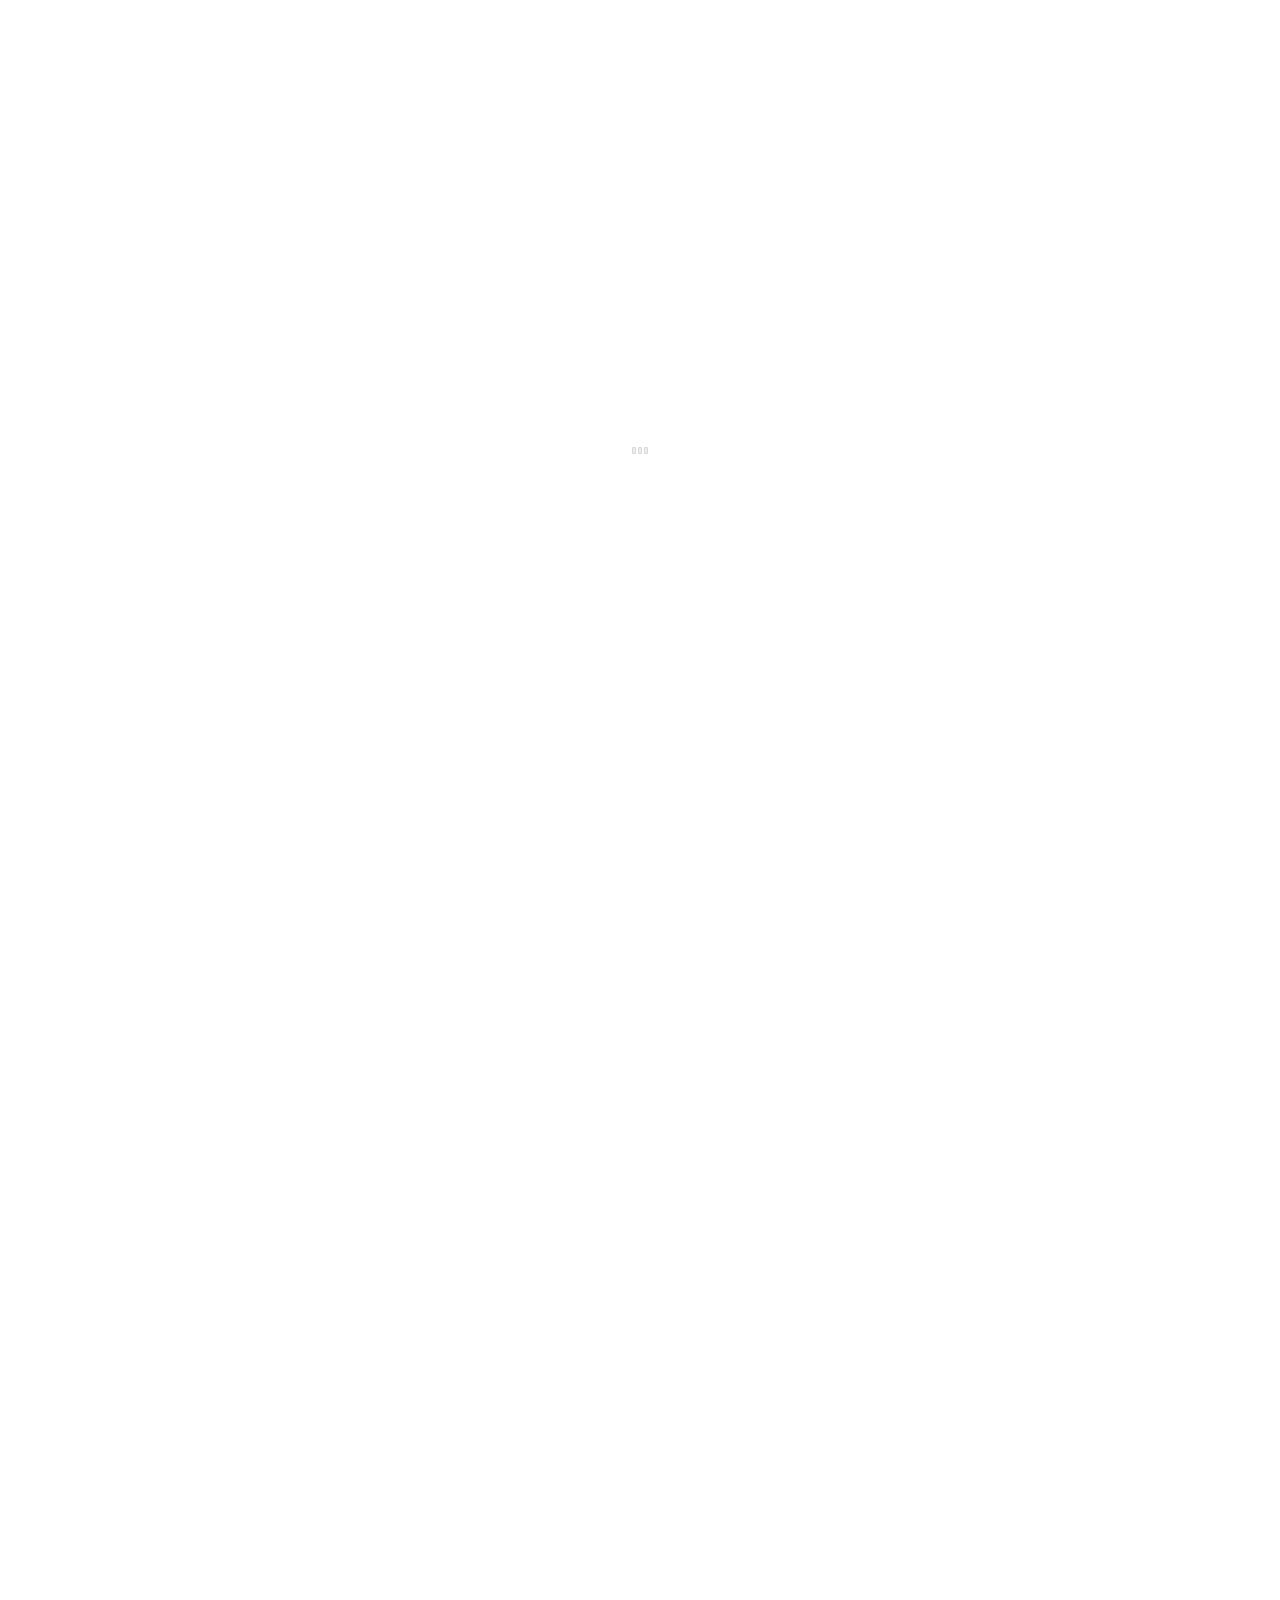
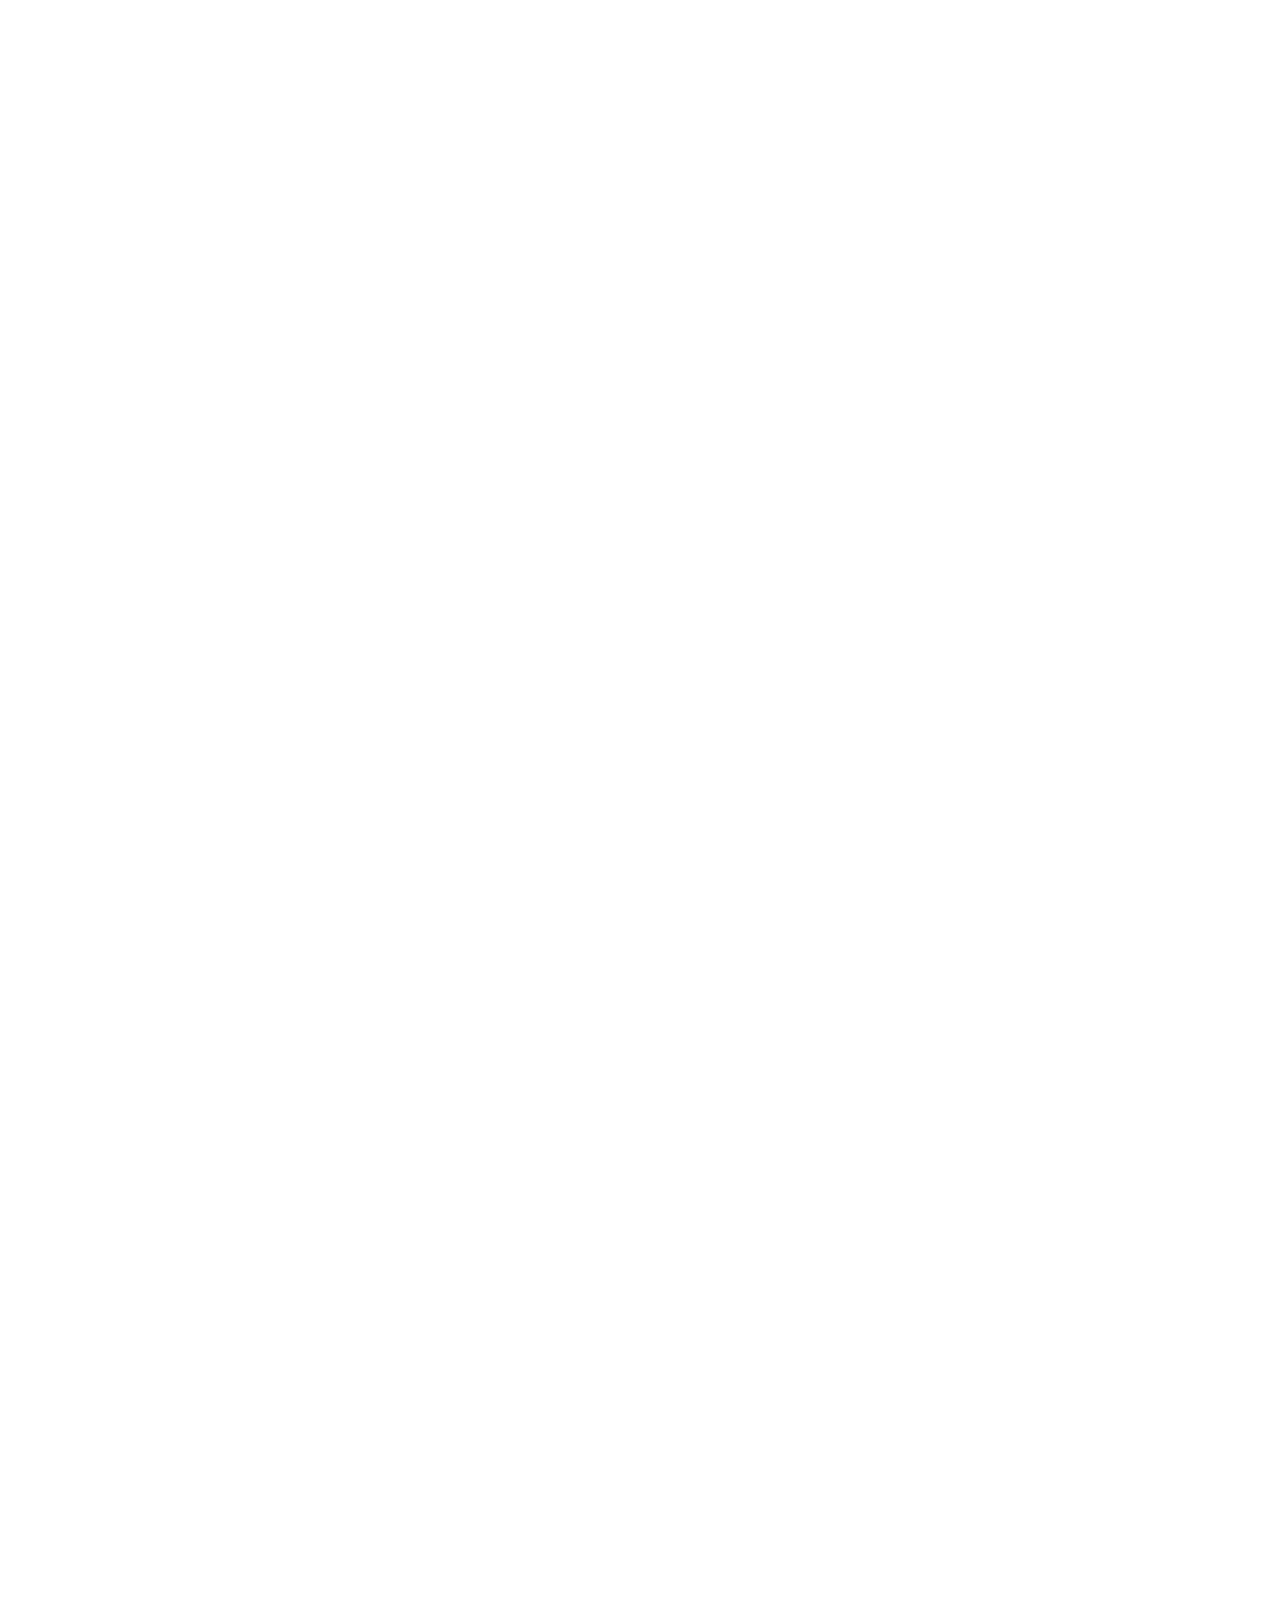
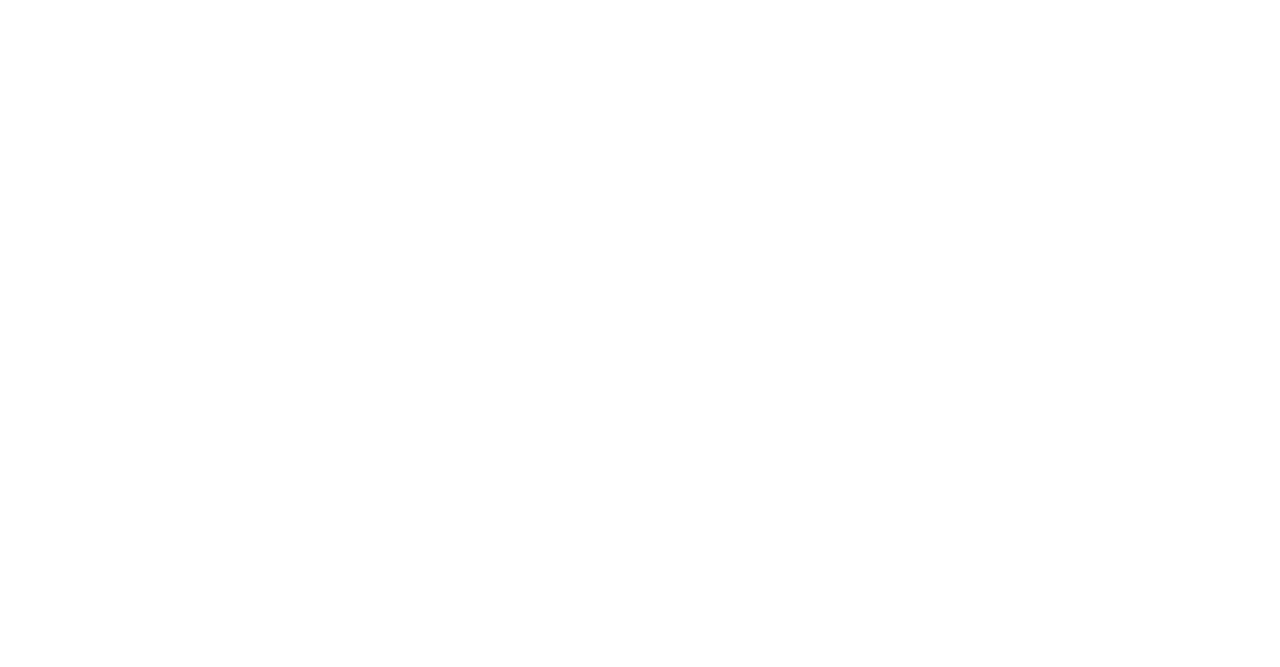
<file: index.html>
<!DOCTYPE html>
<!--[if lt IE 7]>      <html class="no-js lt-ie9 lt-ie8 lt-ie7"> <![endif]-->
<!--[if IE 7]>         <html class="no-js lt-ie9 lt-ie8"> <![endif]-->
<!--[if IE 8]>         <html class="no-js lt-ie9"> <![endif]-->
<!--[if gt IE 8]><!--> 
<html class="no-js"> <!--<![endif]-->
<head>
	<meta charset="utf-8">
	<meta http-equiv="X-UA-Compatible" content="IE=edge,chrome=1">
	<title>Zenith</title>
	<meta name="description" content="">
	<meta name="viewport" content="width=device-width, initial-scale=1.0, maximum-scale=1.0" />

	<link rel="author" href="https://www.paperclipinnovations.com"/>
	<link rel="icon" href="favicon.ico" type="image/x-icon" />
	<!-- Place favicon.ico and apple-touch-icon.png in the root directory -->
	<link rel="stylesheet" href="css/bootstrap.min.css">
	<link rel="stylesheet" href="css/normalize.css">
	<link rel="stylesheet" href="css/style2.css">
	<link rel="stylesheet" href="css/main.css">

	<script src="js/vendor/modernizr-2.7.1.min.js"></script>


	<!--instantiate after some browser sniffing to rule out webkit browsers-->




	<style type="text/css">
	.back-link a {
		color: #4ca340;
		text-decoration: none; 
		border-bottom: 1px #4ca340 solid;
	}
	.back-link a:hover,
	.back-link a:focus {
		color: #408536; 
		text-decoration: none;
		border-bottom: 1px #408536 solid;
	}
	h1 {
		height: 100%;
		/* The html and body elements cannot have any padding or margin. */
		margin: 0;
		font-size: 14px;
		font-family: 'Open Sans', sans-serif;
		color: #1c1d1e;
		font-size: 32px;
		margin-bottom: 3px;
	}
	h2 {
		color: #1c1d1e;
		font-family: 'Open Sans', sans-serif;
		font-weight: normal;
	}
	.entry-header .inner {
		text-align: left;
		margin: 0 auto 20px auto;
		width: 800px;
	}
	.entry-header { padding-top: 20px; background-color: #fff; width:100%; position: fixed; top: 0; left: 0; z-index: 999999}
	</style>
</head>
<body class="loading">
<!--[if lt IE 7]>
<p class="chromeframe">You are using an <strong>outdated</strong> browser. Please <a href="http://browsehappy.com/">upgrade your browser</a> or <a href="http://www.google.com/chromeframe/?redirect=true">activate Google Chrome Frame</a> to improve your experience.</p>
<![endif]-->
<div id="fb-root"></div>
<script>(function(d, s, id) {
  var js, fjs = d.getElementsByTagName(s)[0];
  if (d.getElementById(id)) return;
  js = d.createElement(s); js.id = id;
  js.src = "//connect.facebook.net/en_US/sdk.js#xfbml=1&version=v2.0";
  fjs.parentNode.insertBefore(js, fjs);
}(document, 'script', 'facebook-jssdk'));</script>

<main>
	<div class="preload">
		<img src="img/6de7d3153a1db5b1_184561721.jpg.xxxlarge_2x.jpg">
		<img src="img/8783fddac1281502_shutterstock_139173680.xxxlarge_2x.jpg">
		<img src="img/happy-runners.jpg">

	</div>

	<nav class="navbar navbar-default navbar-fixed-top nav-custom-style" style="display:none;">
		<div class="container-fluid">
			<!-- Brand and toggle get grouped for better mobile display -->
			<div class="navbar-header">
				<button type="button" class="navbar-toggle collapsed" data-toggle="collapse" data-target="#bs-example-navbar-collapse-1">
					<span class="sr-only">Toggle navigation</span>
					<span class="icon-bar"></span>
					<span class="icon-bar"></span>
					<span class="icon-bar"></span>
				</button>

			</div>			    
			<div class="collapse navbar-collapse" id="bs-example-navbar-collapse-1" style="text-align: center;">
				<ul class="nav navbar-nav">
					<li class="active"><a class="scrollTo_nav" href="#t_home" style="color:rgb(65,68,70)">Home<span class="sr-only">(current)</span></a></li>
					<li><a class="scrollTo_nav" href="#t_Partners" style="color:rgb(88,89,91)">Partners</a></li> 
					<li><a class="scrollTo_nav" href="programs.html" style="color:rgb(119,120,123)">Corporate</a></li> 
					<li><a class="" href="gallery.html" style="color:rgb(147,149,152)">Gallery</a></li> 
					<!--<li><a class="scrollTo_nav" href="#t_Testimonials" style="color:rgb(167,169,172)">Testimonial</a></li>
					<li><a class="scrollTo_nav" href="#t_Project_news" style="color:rgb(209,211,212)">News</a></li>-->
					<li><a class="scrollTo_nav" href="#t_Contact_Us" style="color:rgb(255,255,255)">Signup</a></li>
				</ul>  		      
			</div>
		</div>
	</nav>

	<!-- <a id="register-link" href="#t_home" style="display:none;">top</a> -->

	<div class="replace">
		<!-- Home-->	       		
		<div class="row" id="t_home">
			<div class="col-md-12 col-sm-12 col-xs-12 ">
				<section id="slide-1" >		        				        		
					<div class="hsContainer">
						<div class="hsContent">		    					
							<div class="row">
								<div class="col-md-12 col-sm-12 col-xs-12 ">
									<div class="logo"><img src="img/logo.png" alt=""></div>
								</div>
							</div>
						</div>
					</div>			        		
				</section>
			</div>
		</div>
		<div class="row" style="margin-bottom:100px;">
			<!--<div class="col-md-1 col-sm-12 col-xs-12 "></div>-->
			<div class="col-md-12 col-sm-12 col-xs-12 ">
				<div class='csslider1 autoplay '>
					<!--<input name="cs_anchor1" id='cs_slide1_0' type="radio" class='cs_anchor slide' >
					<input name="cs_anchor1" id='cs_slide1_1' type="radio" class='cs_anchor slide' >
					<input name="cs_anchor1" id='cs_slide1_2' type="radio" class='cs_anchor slide' >
					<input name="cs_anchor1" id='cs_play1' type="radio" class='cs_anchor' checked>
					<input name="cs_anchor1" id='cs_pause1_0' type="radio" class='cs_anchor pause'>
					<input name="cs_anchor1" id='cs_pause1_1' type="radio" class='cs_anchor pause'>
					<input name="cs_anchor1" id='cs_pause1_2' type="radio" class='cs_anchor pause'>
					
					<ul>
						<li class="cs_skeleton">
							<img src="img/happy-runners.jpg" style="width: 100%;">
						</li>
						<li class='num0 img slide'>
							<img src='img/happy-runners.jpg'   />
						</li>
						<li class='num1 img slide'>
							<img src='img/6de7d3153a1db5b1_184561721.jpg.xxxlarge_2x.jpg' a  />
						</li>
						<li class='num2 img slide'>
							<img src='img/8783fddac1281502_shutterstock_139173680.xxxlarge_2x.jpg'  />
						</li>
				  		<li class='num2 img slide'>
							<img src='images/image14.jpeg'  />
						</li>
					
					</ul>			
					
					<div class='cs_arrowprev'>
						<label class='num0' for='cs_slide1_0'><span><i></i></span></label>
						<label class='num1' for='cs_slide1_1'><span><i></i></span></label>
						<label class='num2' for='cs_slide1_2'><span><i></i></span></label>
					</div> 
					<div class='cs_arrownext'>
						<label class='num0' for='cs_slide1_0'><span><i></i></span></label>
						<label class='num1' for='cs_slide1_1'><span><i></i></span></label>
						<label class='num2' for='cs_slide1_2'><span><i></i></span></label>
					</div>	-->
					<input name="cs_anchor1" id='cs_slide1_0' type="radio" class='cs_anchor slide' >
					<input name="cs_anchor1" id='cs_slide1_1' type="radio" class='cs_anchor slide' >
					<input name="cs_anchor1" id='cs_slide1_2' type="radio" class='cs_anchor slide' >
					<input name="cs_anchor1" id='cs_slide1_3' type="radio" class='cs_anchor slide' >
					<input name="cs_anchor1" id='cs_slide1_4' type="radio" class='cs_anchor slide' >
					<input name="cs_anchor1" id='cs_slide1_5' type="radio" class='cs_anchor slide' >
					<input name="cs_anchor1" id='cs_slide1_6' type="radio" class='cs_anchor slide' >
					<input name="cs_anchor1" id='cs_slide1_7' type="radio" class='cs_anchor slide' >
					<input name="cs_anchor1" id='cs_slide1_8' type="radio" class='cs_anchor slide' >
					<input name="cs_anchor1" id='cs_play1' type="radio" class='cs_anchor' checked>
					<input name="cs_anchor1" id='cs_pause1_0' type="radio" class='cs_anchor pause'>
					<input name="cs_anchor1" id='cs_pause1_1' type="radio" class='cs_anchor pause'>
					<input name="cs_anchor1" id='cs_pause1_2' type="radio" class='cs_anchor pause'>
					<input name="cs_anchor1" id='cs_pause1_3' type="radio" class='cs_anchor pause'>
					<input name="cs_anchor1" id='cs_pause1_4' type="radio" class='cs_anchor pause'>
					<input name="cs_anchor1" id='cs_pause1_5' type="radio" class='cs_anchor pause'>
					<input name="cs_anchor1" id='cs_pause1_6' type="radio" class='cs_anchor pause'>
					<input name="cs_anchor1" id='cs_pause1_7' type="radio" class='cs_anchor pause'>
					<input name="cs_anchor1" id='cs_pause1_8' type="radio" class='cs_anchor pause'>
		
					<ul>
						<li class="cs_skeleton">
							<img src="img/8783fddac1281502_shutterstock_139173680.xxxlarge_2x.jpg" style="width: 100%;">
						</li>
						<li class='num0 img slide'>
							<img src='img/8783fddac1281502_shutterstock_139173680.xxxlarge_2x.jpg' alt='8783fddac1281502_shutterstock_139173680.xxxlarge_2x'  />
													
						</li>
						<li class='num1 img slide'>
							<img src='img/6de7d3153a1db5b1_184561721.jpg.xxxlarge_2x.jpg' alt='6de7d3153a1db5b1_184561721.jpg.xxxlarge_2x'  />							
						</li>
						<li class='num2 img slide'>
							<img src='images/image18.jpeg' alt='image18'  />
							
						</li>
						<li class='num3 img slide'>
							<img src='images/image19.jpeg' alt='image19'  />
						</li>
						<li class='num4 img slide'>
							<img src='images/image14.jpeg' alt='image14' />
							
						</li>
						<li class='num5 img slide'>
							<img src='images/image15.jpeg' alt='image15' />
							
						</li>
						<li class='num6 img slide'>
							<img src='images/image16.jpeg' alt='image16'  />
						</li>
						<li class='num7 img slide'>
							<img src='images/image17.jpeg' alt='image17' />
						</li>
						<li class='num8 img slide'>
							<img src='images/image18.jpeg' alt='image18'  />
						</li>		
					</ul>		
					<div class='cs_arrowprev'>
						<label class='num0' for='cs_slide1_0'><span><i></i></span></label>
						<label class='num1' for='cs_slide1_1'><span><i></i></span></label>
						<label class='num2' for='cs_slide1_2'><span><i></i></span></label>
						<label class='num3' for='cs_slide1_3'><span><i></i></span></label>
						<label class='num4' for='cs_slide1_4'><span><i></i></span></label>
						<label class='num5' for='cs_slide1_5'><span><i></i></span></label>
						<label class='num6' for='cs_slide1_6'><span><i></i></span></label>
						<label class='num7' for='cs_slide1_7'><span><i></i></span></label>
						<label class='num8' for='cs_slide1_8'><span><i></i></span></label>
					</div>
					<div class='cs_arrownext'>
						<label class='num0' for='cs_slide1_0'><span><i></i></span></label>
						<label class='num1' for='cs_slide1_1'><span><i></i></span></label>
						<label class='num2' for='cs_slide1_2'><span><i></i></span></label>
						<label class='num3' for='cs_slide1_3'><span><i></i></span></label>
						<label class='num4' for='cs_slide1_4'><span><i></i></span></label>
						<label class='num5' for='cs_slide1_5'><span><i></i></span></label>
						<label class='num6' for='cs_slide1_6'><span><i></i></span></label>
						<label class='num7' for='cs_slide1_7'><span><i></i></span></label>
						<label class='num8' for='cs_slide1_8'><span><i></i></span></label>
					</div>		
				</div>
			</div>
		</div>
		<div class="row" style="margin-bottom:100px;">
			<section id="slide-1" >		        				        		
				<div class="hsContainer">
					<div class="hsContent">		    					
							
						<div class="col-md-12 col-sm-12 col-xs-12 ">
							<div class="col-md-12 col-sm-12 col-xs-12 ">
								<div class="row" style="max-width:1200px;margin:0 auto;">
									<div class="col-md-9 col-sm-12 col-xs-12 ">
										<div class="clearfix"><h2 class="section_heading">About</h2></div>
										<p class="para_one">
											<!--<span style="padding:3px;font-size:1.3em;">Introduction to Hormonal Balance Training</span><br/><br/>
											
													Unless you are an athlete training for a specific sport or event,
											workout sessions that last longer than 45 minutes are not
											necessary and may even be harmful. Although exercise is a
											wonderful long-term stress reliever, msny studies suggest that
											lengthy workouts can definitely elevate your cortisol levels.
											Cortisol is destructive to muscle tissue, especially when it’s
											present without the muscle-protective hormones, growth
											hormone and testosterone.<br/><br/>-->
											Craig has over 25 years of experience in the Sporting and Fitness industry including 7 years as a professional Rugby League player in the NRL and Super League, winning 2 premierships including scoring the winning try in the 1999 NRL premiership with the Melbourne Storm.<br/><br/>

Since his retirement from professional sport, Craig has maintained his overall health and wellbeing after creating a sequence of Low impact, high intensity training techniques collated from some of the best strength and conditioning coaches in the world during his time in the NRL. <br/><br/>

Simple functional techniques focusing on core strength, stability, bodyweight strength, gymnastics based isometric movements and the philosophy of training smarter not harder.
<br/><br/>
Craig’s passion is helping others through giving back what he feels extremely blessed to have learnt and thrives on seeing his clients break through their own barriers.
 <br/><br/> 
Through a process of elimination, Craig utilises the state of the art Inbody 570 body composition analyser along with the guidance from specialists in Nutrition and Medicine, to identify and correct any imbalances with his clients. Most importantly, is for them to achieve maintenance level health and experience the life changing benefits of hormonal balance. 

<br/><br/>
Based in Perth, Craig is the Director of Zenith Hormonal Balance and is the Western Australian Representative for Inbody Australia Body Composition Analysers. 

										</p>
									</div>
									<div class="col-md-3 col-sm-12 col-xs-12 ">
									
										<div class="character-image-div" style="margin-top:85px;margin-bottom:15px;height:inherit;">
											<img class="img-responsive" src="img/profile_360_1.jpg" alt="">
										</div>
										<div class="character-image-div">
											<img class="img-responsive" src="img/profile_360.png" alt="">
										</div>
										<p class="character-image-para">
											<span>Craig Smith</span><br/>
											Certified Personal Trainer
											Craig Smith Hormonal Balance
											Personal Training
										</p>
									</div>
								</div>								    						
							</div>
						</div>
					</div>
				</div>			        		
			</section>
			<div id="t_partners_fo"></div>
		</div>	


		<!-- Partners-->	       
		<div class="row" id="t_Partners" style="margin-bottom:100px;">
			<div class="col-md-12 col-sm-12 col-xs-12 ">
				<section id="slide-2">
					<div>
						<div class="hsContainer">
							<div class="hsContent">
								<div class="row" style="max-width:1200px;margin:0 auto;">
										
									<div class="col-md-12 col-sm-12 col-xs-12 ">
										<div class="clearfix"><h2 class="section_heading">Partners</h2></div>
									</div>				    				
								</div>
								<div class="row" style="max-width:1200px;margin:0 auto;">
										
									<div class="col-md-12 col-sm-12 col-xs-12 ">
										<p>
											Zenith Partners with leading fitness and Health Professionals in Perth and across Australia, here are our affiliated partners
										</p>
										<div class="slide-2-banner-image">
											<a href="http://inbodyaustralia.com.au"><img class="img-responsive" src="img/Inbody_570-Guideline-2014_A4_1-2.jpeg" alt=""></a><br/>
											<a href="http://www.ahg.com.au/wa"><img src="images/logo_ahg.png" alt="" style="display:block;" class="img-responsive"></a><br/><a href="http://www.eatwellmovewell.net"><img src="img/e972f2_8894e65be3c2419dbfd523744c33b1a4.jpg_srz_664_107_75_22_0.50_1.20_0.00_jpg_srz.jpeg" alt="" style="display:block;" class="img-responsive"></a>
										</div>
									</div>				    				
								</div>
								<div class="row" style="margin-top:15px;max-width:1200px;margin:0 auto;">
										
									<div class="col-md-12 col-sm-12 col-xs-12 ">
										<div class="row">
											<div class="col-md-6 col-sm-12 col-xs-12 ">
												<div class="text-like-image" style="max-width:220px; ">
													<a href="http://www.guysgrooming.com.au/"><img class="img-responsive" src="images/logo.jpg" alt="" style="display:block;" class="img-responsive"></a>
													
												</div>
											</div>
											
											<div class="col-md-6 col-sm-12 col-xs-12 image-like-text">
												<a href="http://www.fiercefitness.net.au" style="display:block;"><img style="float: left;" src="img/logoFF.jpg"/><h2><span>FIERCE </span> FITNESS</h2></a>
												<a href="http://www.ips.net.au/" style="display:block;"><h2><span>IPS </span> INSURANCE</h2></a>
											</div>
										</div>
									</div>				    				
								</div>	
							</div>
						</div>
					</div>
				</section>
			</div> 
		</div>

		<!-- Programs-->			    
		<div class="row" id="t_Programs" style="margin-bottom:100px;">
			<div class="col-md-12 col-sm-12 col-xs-12 ">
				<section id="slide-3" >
					<div>
						<div class="hsContainer">
							<div class="hsContent">
								<div class="row" style="max-width:1200px;margin:0 auto;">
										
									<div class="col-md-12 col-sm-12 col-xs-12 ">
										<div class="clearfix"><h2 class="section_heading">Corporate & Personal Training</h2></div>
									</div>				    				
								</div>
								<div class="row" style="max-width:1200px;margin:0 auto;">
										
									<div class="col-md-12 col-sm-12 col-xs-12 ">
										<p>Personal training programs are all individual and are dependant on the level of change and time period required to achieve maintenance level health:</p>
										<ul>
										<li style="text-align:left;">HBT sessions ar 30-45 mins in duration</li>
																     
									     <li style="text-align:left;">Nutritional education on threat removal and meal planning specific to clients</li>
									     
									     <li style="text-align:left;">Inbody Health Assessment weekly </li>
									     <li style="text-align:left;">Blood analysis if required</li>
										</ul>
										<a href="programs.html">CLICK HERE TO VIEW OUR PROGRAMS</a>
									</div>				    				
								</div>

							</div>
						</div>			    	
					</div>
				</section>
			</div> 
		</div>	

		<!-- Testimonials-->			
		<div class="row" id="t_Testimonials" style="margin-bottom:100px; display:none;">
			<div class="col-md-12 col-sm-12 col-xs-12 ">
				<section id="slide-4">
					<div>
						<div class="hsContainer">
							<div class="hsContent">
								<div class="row" style="max-width:1200px;margin:0 auto;">
										
									<div class="col-md-12 col-sm-12 col-xs-12 ">
										<div class="clearfix"><h2 class="section_heading">TESTIMONIALS</h2></div>
									</div>				    				
								</div>
								<div class="row" style="margin-bottom:25px;">
									<div class="col-md-2 col-sm-12 col-xs-12 ">

									</div>
									<div class="col-md-10 col-sm-12 col-xs-12 ">
										<p class="big_para">
											Lorem ipsum dolor sit amet, consectetur adipiscing elit, sed
											do eiusmod tempor incididunt ut labore et dolore magna
											aliqua. Ut enim ad minim veniam, quis nostrud exercitation
											ullamco laboris nisi ut aliquip ex ea commodo consequat.
										</p>
									</div>
								</div>	

								<div class="row">
									<div class="col-md-2 col-sm-12 col-xs-12 "></div>	
									<div class="col-md-10 col-sm-12 col-xs-12 ">

										<div class="row" style="margin-bottom:25px;">								
											<div class="col-md-2 col-sm-12 col-xs-12 ">
												<img class="img-responsive" src="img/Screen Shot 2015-01-27 at 6.16.38 pm.png" alt="">
											</div>
											<div class="col-md-10 col-sm-12 col-xs-12 ">
												<p>
													Lorem ipsum dolor sit amet, consectetur adipiscing elit, sed do eiusmod tempor incididunt ut labore et
													dolore magna aliqua. Ut enim ad minim veniam, quis nostrud exercitation ullamco laboris nisi ut aliquip
													ex ea commodo consequat.
												</p>
											</div>
										</div>
										<div class="row" style="margin-bottom:25px;">
											<div class="col-md-2 col-sm-12 col-xs-12 ">
												<img class="img-responsive" src="img/Screen Shot 2015-01-27 at 6.16.59 pm.png" alt="">
											</div>
											<div class="col-md-10 col-sm-12 col-xs-12 ">
												<p>
													Lorem ipsum dolor sit amet, consectetur adipiscing elit, sed do eiusmod tempor incididunt ut labore et
													dolore magna aliqua. Ut enim ad minim veniam, quis nostrud exercitation ullamco laboris nisi ut aliquip
													ex ea commodo consequat.
												</p>
											</div>
										</div>
										<div class="row" style="margin-bottom:25px;">
											<div class="col-md-2 col-sm-12 col-xs-12 ">
												<img class="img-responsive" src="img/Screen Shot 2015-01-27 at 6.16.52 pm.png" alt="">
											</div>
											<div class="col-md-10 col-sm-12 col-xs-12 ">
												<p>
													Lorem ipsum dolor sit amet, consectetur adipiscing elit, sed do eiusmod tempor incididunt ut labore et
													dolore magna aliqua. Ut enim ad minim veniam, quis nostrud exercitation ullamco laboris nisi ut aliquip
													ex ea commodo consequat.
												</p>
											</div>
										</div>
										<div class="row" style="margin-bottom:25px;">
											<div class="col-md-2 col-sm-12 col-xs-12 ">
												<img class="img-responsive" src="img/Screen Shot 2015-01-27 at 6.16.47 pm.png" alt="">
											</div>
											<div class="col-md-10 col-sm-12 col-xs-12 ">
												<p>
													Lorem ipsum dolor sit amet, consectetur adipiscing elit, sed do eiusmod tempor incididunt ut labore et
													dolore magna aliqua. Ut enim ad minim veniam, quis nostrud exercitation ullamco laboris nisi ut aliquip
													ex ea commodo consequat.
												</p>
											</div>
										</div>
									</div>	
								</div>	
							</div>
						</div>							
					</div>
				</section>
			</div> 
		</div>

		<!-- News-->			
		<div class="row" id="t_Project_news" style="margin-bottom:100px;  display:none;">
			<div class="col-md-12 col-sm-12 col-xs-12 ">
				<section id="slide-5">
					<div>
						<div class="hsContainer">
							<div class="hsContent">
								<div class="row">
									<div class="col-md-2 col-sm-12 col-xs-12 "></div>
									<div class="col-md-10 col-sm-12 col-xs-12 ">
										<div class="clearfix"><h2 class="section_heading">News</h2></div>
										<div class="fb-like-box pull-left" data-href="https://www.facebook.com/paperclipinnovations" data-width="980" data-height="980" data-colorscheme="light" data-show-faces="false" data-header="false" data-stream="true" data-show-border="false"></div>
									</div>
								</div>		

							</div>
						</div>							
					</div>
				</section>
			</div> 
		</div>		    
	</div>

	<!-- Contact Us-->
	<div class="row" id="t_Contact_Us">
		<!--<div class="col-md-1 col-sm-12 col-xs-12 "></div>-->
		<div class="col-md-12 col-sm-12 col-xs-12 ">
			<section id="slide-6">				
				<div class="hsContainer">
					<div class="hsContent">
						<div class="row" style="max-width:1200px;margin:0 auto;">
							
							<div class="col-md-12 col-sm-12 col-xs-12 ">	
								<h2 class="section_heading">Contact Us </h2>
							</div>	
						</div>
						<div class="row" style="margin-top:25px;max-width:1700px;margin:0 auto;">
							<div class="col-md-8 col-sm-12 col-xs-12 ">		    								
								<form>
									<div class="row">
										<div class="col-md-6 col-sm-12 col-xs-12 margin-bot" style="padding-right:5px;padding-left:5px;">
											<input type="text" name="name" placeholder="NAME" />
											<input type="email" name="email" placeholder="EMAIL" />
											<input type="hidden" name="subject" id="contact_subject"/>
											<div class="dropdown" style="display:block;">
												<button class="btn btn-default btn-custom-style dropdown-toggle subject-button" type="button" id="menu1" data-toggle="dropdown"><span class="change">SUBJECT</span>
												<span class="caret"></span></button>
												<ul class="dropdown-menu" role="menu" aria-labelledby="menu1" style="overflow-y: scroll;">
													<li class="contact_subject dropdown-header" role="presentation" style="font-weight:bold;">CORP. HEALTH ASSESSMENTS</li>
													<li class="contact_subject" role="presentation"><a role="menuitem" tabindex="-1" href="#">ONE OFF ORG SNAPSHOT</a></li>
													<li class="contact_subject" role="presentation"><a role="menuitem" tabindex="-1" href="#">6 WEEK CORPORATE CHALLENGE</a></li>

													<li class="contact_subject" role="presentation"><a role="menuitem" tabindex="-1" href="#" style="font-weight:bold;font-size: 18px;">HORMONAL BALANCE TRAINING</a></li>
													<li class="contact_subject" role="presentation"><a role="menuitem" tabindex="-1" href="#" style="font-weight:bold;font-size: 18px;">OTHERS</a></li>	
																										            
												</ul>
											</div>
										</div>
										<div class="col-md-6 col-sm-12 col-xs-12 "  style="padding-right:5px;padding-left:5px;">
											<textarea name="text" placeholder="MESSAGE" rows="6"></textarea>
											<input type="submit" value="SEND" />
										</div>
									</div>			   								
								</form>
							</div>
							<div class="col-md-4 col-sm-12 col-xs-12 contact_sub">
								<h2>ADDRESS</h2>
								<p>
									5 O’Malley Street, <br/>
									Osborne Park 6107 WA.<br/>
									Australia
								</p>
								
								<h2>CONTACT</h2>
								<p>
									0422 276 618
								</p>

								<h2>EMAIL</h2>
								<p>
									<a href="">craig@inbodyaustralia.com.au</a>
								</p>

								<h2>OPEN HOURS</h2>
								<p>
									Monday - Friday <span> 7:30am to 5pm</span><br/>
									Weekends  <span>by appointment</span>
								</p>
								<div class="social_media clearfix">
									<a href="" class="twitter"></a>
									<a href="" class="facebook"></a>
									<a href="" class="googleplus"></a>	
									<a href="https://au.linkedin.com/pub/craig-smith/86/158/270" class="linkedin"></a>										
								</div>	
							</div>
						</div>	
					</div>
				</div>					
			</section>
		</div> 
	</div>


	</main>

	<script src="//ajax.googleapis.com/ajax/libs/jquery/1.9.1/jquery.min.js"></script-->
	<script>window.jQuery || document.write('<script src="js/vendor/jquery-1.9.1.min.js"><\/script>')</script>
	<script src="js/vendor/bootstrap.min.js"></script>
	<script src="js/imagesloaded.js"></script>
	<script src="js/waypoints.min.js"></script>
	<script src="js/skrollr.js"></script>
	<script src="js/jquery-scrollto.js"></script>
	<script src="js/_main.js"></script>        


</body>
</html>
</file>
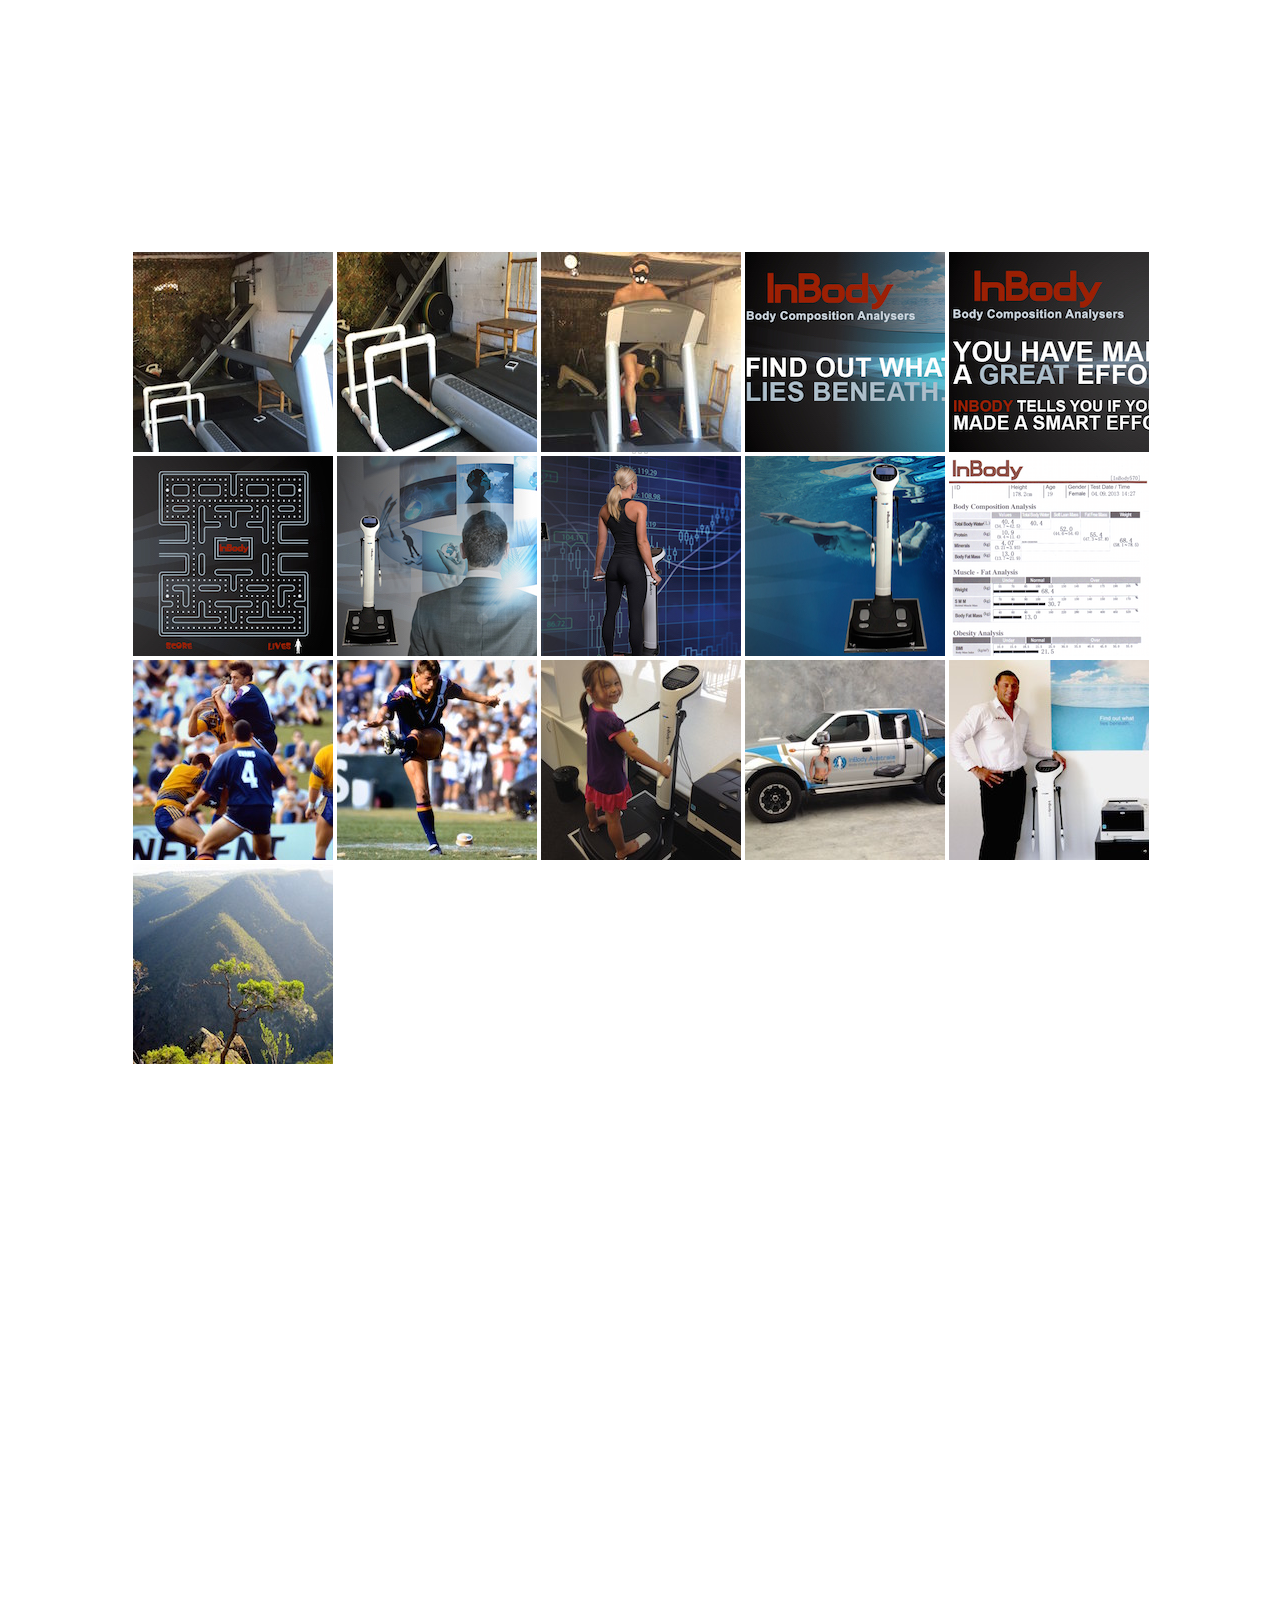
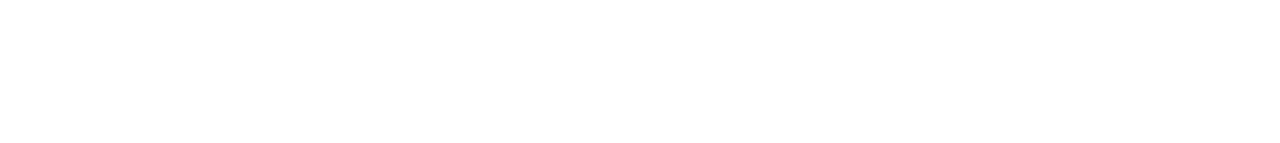
<file: gallery.html>
<!DOCTYPE html>
<!--[if lt IE 7]>      <html class="no-js lt-ie9 lt-ie8 lt-ie7"> <![endif]-->
<!--[if IE 7]>         <html class="no-js lt-ie9 lt-ie8"> <![endif]-->
<!--[if IE 8]>         <html class="no-js lt-ie9"> <![endif]-->
<!--[if gt IE 8]><!--> 
<html class="no-js"> <!--<![endif]-->
<head>
	<meta charset="utf-8">
	<meta http-equiv="X-UA-Compatible" content="IE=edge,chrome=1">
	<title>Zenith</title>
	<meta name="description" content="">
	<meta name="viewport" content="width=device-width, initial-scale=1.0, maximum-scale=1.0" />

	<link rel="author" href="https://www.paperclipinnovations.com"/>

	<!-- Place favicon.ico and apple-touch-icon.png in the root directory -->
	<link rel="stylesheet" href="css/bootstrap.min.css">
	<link rel="stylesheet" href="css/normalize.css">
	<link rel="stylesheet" href="css/main.css">
	<link rel="stylesheet" href="css/slider.css">
	<link rel="stylesheet" href="css/lightGallery.css" />    

	<script src="js/vendor/modernizr-2.7.1.min.js"></script>

</head>
<body class="loading">
<!--[if lt IE 7]>
<p class="chromeframe">You are using an <strong>outdated</strong> browser. Please <a href="http://browsehappy.com/">upgrade your browser</a> or <a href="http://www.google.com/chromeframe/?redirect=true">activate Google Chrome Frame</a> to improve your experience.</p>
<![endif]-->


<main>
	<!--<div class="preload">
		<img src="http://placehold.it/350x150/69D2E7/ffffff">
	</div>-->

	<nav class="navbar navbar-default navbar-fixed-top nav-custom-style" style="display:none;">
		<div class="container-fluid">
			<!-- Brand and toggle get grouped for better mobile display -->
			<div class="navbar-header">
				<button type="button" class="navbar-toggle collapsed" data-toggle="collapse" data-target="#bs-example-navbar-collapse-1">
					<span class="sr-only">Toggle navigation</span>
					<span class="icon-bar"></span>
					<span class="icon-bar"></span>
					<span class="icon-bar"></span>
				</button>

			</div>			    
			<div class="collapse navbar-collapse" id="bs-example-navbar-collapse-1" style="text-align: center;">
				<ul class="nav navbar-nav">
					<li><a class="scrollTo_nav" href="index.html" style="color:rgb(65,68,70)">Home<span class="sr-only">(current)</span></a></li>
					<li><a class="scrollTo_nav" href="index.html#t_partners_fo" style="color:rgb(88,89,91)">Partners</a></li> 
					<li><a class="scrollTo_nav" href="programs.html" style="color:rgb(119,120,123)">Corporate</a></li> 
					<li class="active"><a class="scrollTo_nav" href="#t_home" style="color:rgb(147,149,152)">Gallery</a></li> 
					<!--<li><a class="scrollTo_nav" href="index.html" style="color:rgb(167,169,172)">Testimonial</a></li>
					<li><a class="scrollTo_nav" href="index.html" style="color:rgb(209,211,212)">News</a></li>-->
					<li><a class="scrollTo_nav" href="#t_Contact_Us" style="color:rgb(255,255,255)">Signup</a></li>
				</ul>  		      
			</div>
		</div>
	</nav>

	<!-- <a id="register-link" href="#t_home" style="display:none;">top</a> -->
	<style>

		
	</style>

	<div class="replace" style="margin-top:30px;">
		<div class="row" id="t_home">
			<div class="col-md-12 col-sm-12 col-xs-12 ">
				<section id="slide-1" >		        				        		
					<div class="hsContainer">
						<div class="hsContent">		    					
							<div class="row">
								<div class="col-md-12 col-sm-12 col-xs-12 ">
									<div class="logo"><img src="img/logo.png" alt=""></div>
								</div>
							</div>
						</div>
					</div>			        		
				</section>
			</div>
		</div>
		<div class="row" style="margin-bottom:80px;">
				
			<div class="col-md-12 col-sm-12 col-xs-12 ">					
				<ul id="lightGallery" class="clearfix" style="max-width:1022px;">
				  <li data-src="images/image1.jpeg">
				    <img src="images/Thumbs/image1.jpeg">
				  </li>
				 <!-- <li data-src="images/image3.jpeg">
				    <img src="images/image3.jpeg">
				  </li>
				  <li data-src="images/image4.jpeg">
				    <img src="images/image4.jpeg">
				  </li>
				  <li data-src="images/image5.jpeg">
				    <img src="images/image5.jpeg">
				  </li>-->
				  <li data-src="images/image6.jpeg">
				    <img src="images/Thumbs/image6.jpeg">
				  </li>
				  <!--<li data-src="images/image9.jpeg">
				    <img src="images/image9.jpeg">
				  </li>
				  <li data-src="images/image10.jpeg">
				    <img src="images/image10.jpeg">
				  </li>
				  <li data-src="images/image11.jpeg">
				    <img src="images/image11.jpeg">
				  </li>
				  <li data-src="images/image12.jpeg">
				    <img src="images/image12.jpeg">
				  </li>-->
				  <li data-src="images/image13.jpg">
				    <img src="images/Thumbs/image13.jpg">
				  </li>
				  <li data-src="images/image14.jpeg">
				    <img src="images/Thumbs/image14.jpeg">
				  </li>
				  <li data-src="images/image15.jpeg">
				    <img src="images/Thumbs/image15.jpeg">
				  </li>
				  <li data-src="images/image16.jpeg">
				    <img src="images/Thumbs/image16.jpeg">
				  </li>
				  <li data-src="images/image17.jpeg">
				    <img src="images/Thumbs/image17.jpeg">
				  </li>
				  <li data-src="images/image18.jpeg">
				    <img src="images/Thumbs/image18.jpeg">
				  </li>
				  <li data-src="images/image19.jpeg">
				    <img src="images/Thumbs/image19.jpeg">
				  </li>
				  <li data-src="images/image20.png">
				    <img src="images/Thumbs/image20.png">
				  </li>
				  <li data-src="images/image21.jpg">
				    <img src="images/Thumbs/image21.jpg">
				  </li>
				  <li data-src="images/image22.jpg">
				    <img src="images/Thumbs/image22.jpg">
				  </li>
				  <li data-src="images/image23.jpg">
				    <img src="images/Thumbs/image23.jpg">
				  </li>
				  <li data-src="images/image24.jpg">
				    <img src="images/Thumbs/image24.jpg">
				  </li>
				  <li data-src="images/image25.jpg">
				    <img src="images/Thumbs/image25.jpg">
				  </li>
				  <li data-src="images/image26.jpg">
				    <img src="images/Thumbs/image26.jpg">
				  </li>
				</ul>									
			</div>
			
		</div>	  
	</div>

	<div class="row" id="t_Contact_Us">
		<!--<div class="col-md-1 col-sm-12 col-xs-12 "></div>-->
		<div class="col-md-12 col-sm-12 col-xs-12 ">
			<section id="slide-6">				
				<div class="hsContainer">
					<div class="hsContent">
						<div class="row" style="max-width:1200px;margin:0 auto;">
							
							<div class="col-md-12 col-sm-12 col-xs-12 ">	
								<h2 class="section_heading">Contact Us </h2>
							</div>	
						</div>
						<div class="row" style="margin-top:25px;max-width:1700px;margin:0 auto;">
							<div class="col-md-8 col-sm-12 col-xs-12 ">		    								
								<form method="post" action="http://www.mobiroster.com/mobiroster/index.php?mode=contact_us">
									<div class="row">
										<div class="col-md-6 col-sm-12 col-xs-12 margin-bot" style="padding-right:5px;padding-left:5px;">
											<input type="text" name="name" placeholder="NAME" />
											<input type="email" name="email" placeholder="EMAIL" />
											<div class="dropdown" style="display:block;">
												<button class="btn btn-default btn-custom-style dropdown-toggle subject-button" type="button" id="menu1" data-toggle="dropdown"><span class="change">SUBJECT</span>
												<span class="caret"></span></button>
												<ul class="dropdown-menu" role="menu" aria-labelledby="menu1" style="overflow-y: scroll;">
													<li role="presentation" class="dropdown-header" style="font-weight:bold;">CORP. HEALTH ASSESSMENTS</li>
													<li role="presentation"><a role="menuitem" tabindex="-1" href="#">ONE OFF ORG SNAPSHOT</a></li>
													<li role="presentation"><a role="menuitem" tabindex="-1" href="#">6 WEEK CORPORATE CHALLENGE</a></li>

													<li role="presentation"><a role="menuitem" tabindex="-1" href="#" style="font-weight:bold;font-size: 18px;">HORMONAL BALANCE TRAINING</a></li>
													<li role="presentation"><a role="menuitem" tabindex="-1" href="#" style="font-weight:bold;font-size: 18px;">OTHERS</a></li>	
																										            
												</ul>
											</div>
										</div>
										<div class="col-md-6 col-sm-12 col-xs-12 "  style="padding-right:5px;padding-left:5px;">
											<textarea name="text" placeholder="MESSAGE" rows="6"></textarea>
											<input type="submit" value="SEND" />
										</div>
									</div>			   								
								</form>		    								
							</div>
							<div class="col-md-4 col-sm-12 col-xs-12 contact_sub">
								<h2>ADDRESS</h2>
								<p>
									5 O’Malley Street, <br/>
									Osborne Park 6107 WA.<br/>
									Australia
								</p>
								
								<h2>CONTACT</h2>
								<p>
									0422 276 618
								</p>

								<h2>EMAIL</h2>
								<p>
									<a href="">info@zenith.com.au</a>
								</p>

								<h2>OPEN HOURS</h2>
								<p>
									Monday - Friday <span> 7:30am to 5pm</span><br/>
									Weekends  <span>by appointment</span>
								</p>
								<div class="social_media clearfix">
									<a href="" class="twitter"></a>
									<a href="" class="facebook"></a>
									<a href="" class="googleplus"></a>	
									<a href="https://au.linkedin.com/pub/craig-smith/86/158/270" class="linkedin"></a>										
								</div>	
							</div>
						</div>	
					</div>
				</div>					
			</section>
		</div> 
	</div>

	</main>

	<script src="//ajax.googleapis.com/ajax/libs/jquery/1.9.1/jquery.min.js"></script-->
	<script>window.jQuery || document.write('<script src="js/vendor/jquery-1.9.1.min.js"><\/script>')</script>
	<script src="js/vendor/bootstrap.min.js"></script>
	<script src="js/imagesloaded.js"></script>
	<script src="js/waypoints.min.js"></script>
	<script src="js/skrollr.js"></script>
	<script src="js/jquery-scrollto.js"></script>
	<script src="js/lightGallery.min.js "></script> 
	<script src="js/_main.js"></script> 
	<script>
	 $("#lightGallery").lightGallery();
	</script>
	

</body>
</html>
</file>
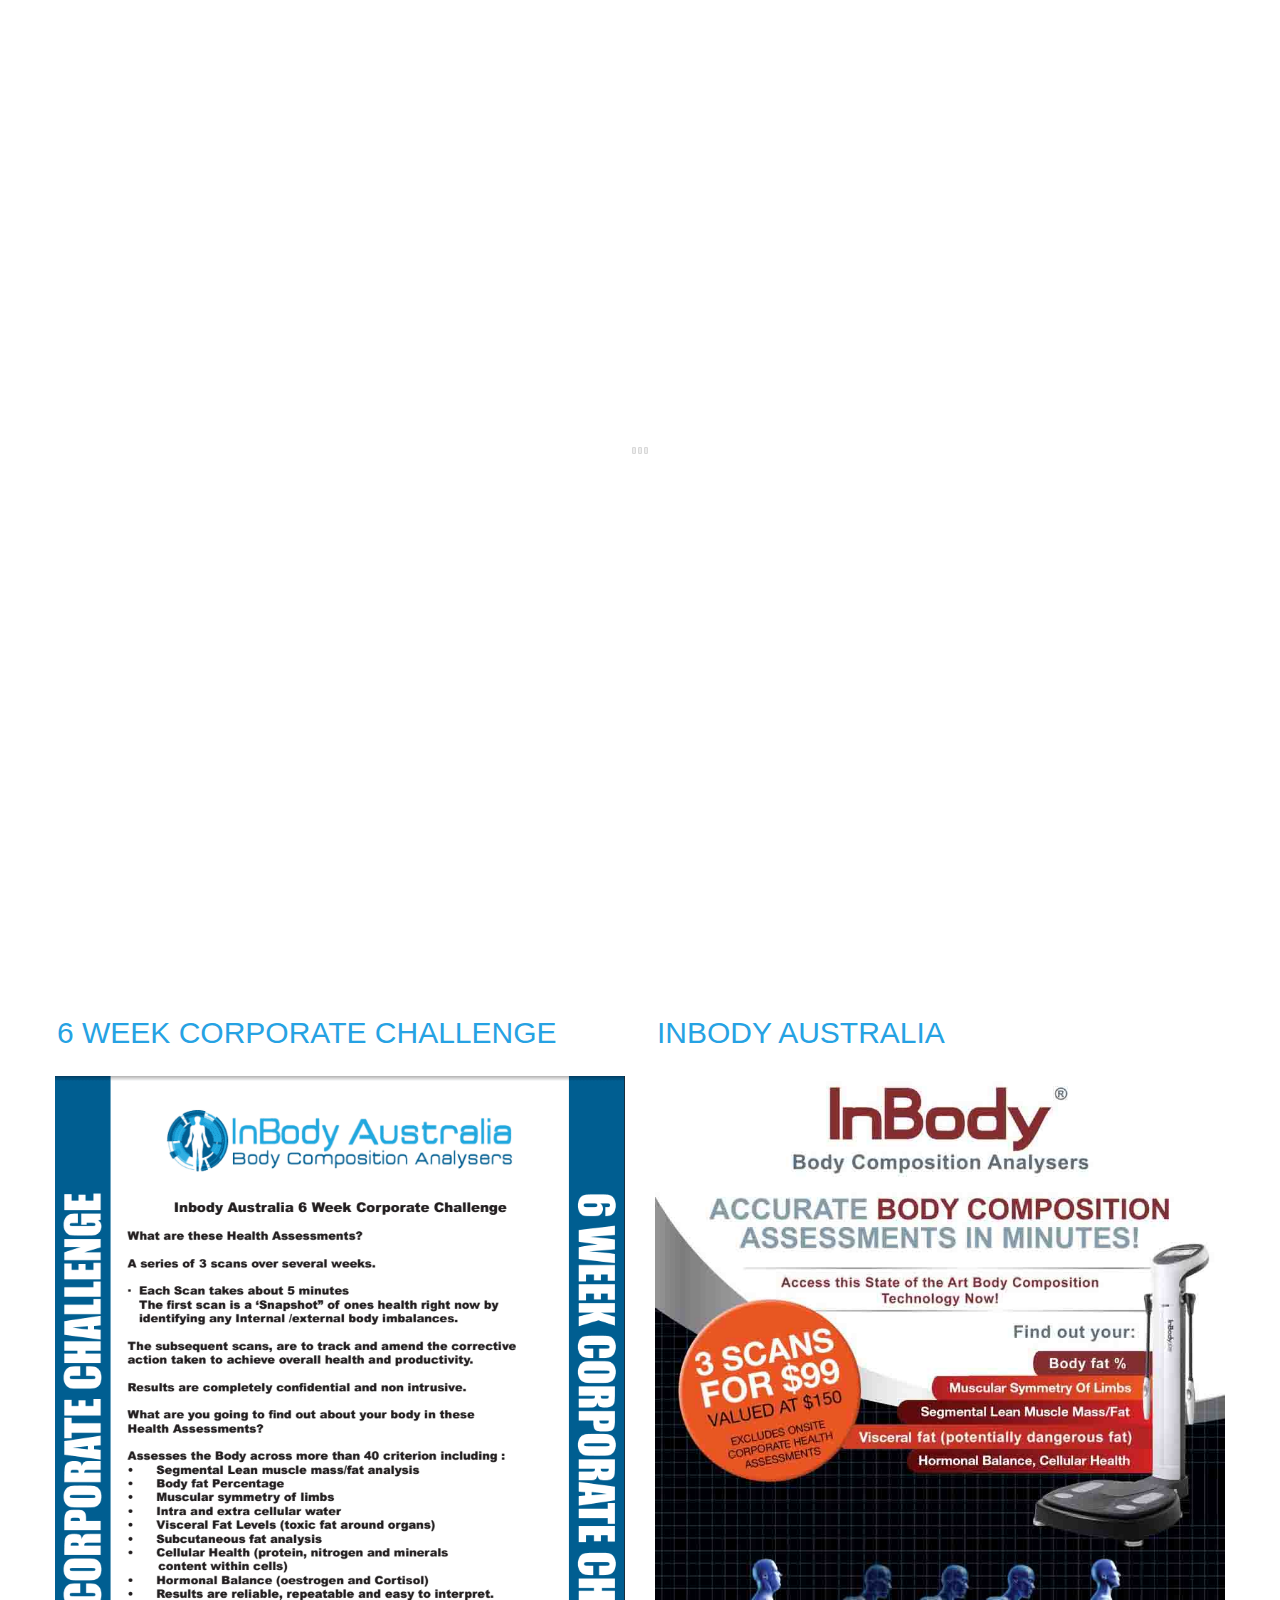
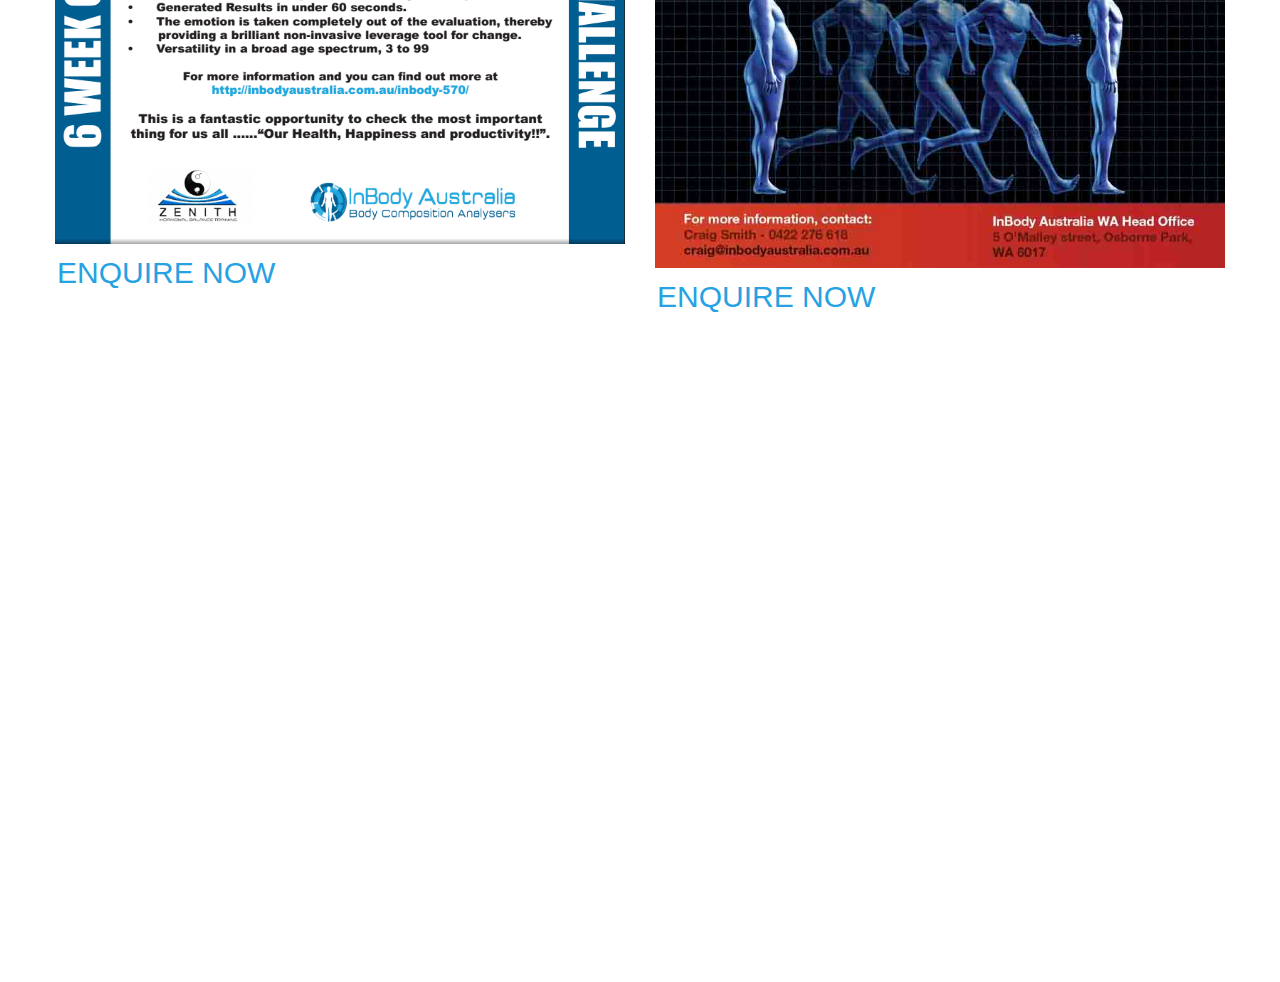
<file: programs.html>
<!DOCTYPE html>
<!--[if lt IE 7]>      <html class="no-js lt-ie9 lt-ie8 lt-ie7"> <![endif]-->
<!--[if IE 7]>         <html class="no-js lt-ie9 lt-ie8"> <![endif]-->
<!--[if IE 8]>         <html class="no-js lt-ie9"> <![endif]-->
<!--[if gt IE 8]><!--> 
<html class="no-js"> <!--<![endif]-->
<head>
	<meta charset="utf-8">
	<meta http-equiv="X-UA-Compatible" content="IE=edge,chrome=1">
	<title>Zenith</title>
	<meta name="description" content="">
	<meta name="viewport" content="width=device-width, initial-scale=1.0, maximum-scale=1.0" />

	<link rel="author" href="https://www.paperclipinnovations.com"/>

	<!-- Place favicon.ico and apple-touch-icon.png in the root directory -->
	<link rel="stylesheet" href="css/bootstrap.min.css">
	<link rel="stylesheet" href="css/normalize.css">
	<link rel="stylesheet" href="css/main.css">
	<link rel="stylesheet" href="css/slider.css">

	<script src="js/vendor/modernizr-2.7.1.min.js"></script>


	<!--instantiate after some browser sniffing to rule out webkit browsers-->




	<style type="text/css">
	.back-link a {
		color: #4ca340;
		text-decoration: none; 
		border-bottom: 1px #4ca340 solid;
	}
	.back-link a:hover,
	.back-link a:focus {
		color: #408536; 
		text-decoration: none;
		border-bottom: 1px #408536 solid;
	}
	h1 {
		height: 100%;
		/* The html and body elements cannot have any padding or margin. */
		margin: 0;
		font-size: 14px;
		font-family: 'Open Sans', sans-serif;
		color: #1c1d1e;
		font-size: 32px;
		margin-bottom: 3px;
	}
	h2 {
		color: #1c1d1e;
		font-family: 'Open Sans', sans-serif;
		font-weight: normal;
	}
	.entry-header .inner {
		text-align: left;
		margin: 0 auto 20px auto;
		width: 800px;
	}
	.entry-header { padding-top: 20px; background-color: #fff; width:100%; position: fixed; top: 0; left: 0; z-index: 999999}
	</style>
</head>
<body class="loading">
<!--[if lt IE 7]>
<p class="chromeframe">You are using an <strong>outdated</strong> browser. Please <a href="http://browsehappy.com/">upgrade your browser</a> or <a href="http://www.google.com/chromeframe/?redirect=true">activate Google Chrome Frame</a> to improve your experience.</p>
<![endif]-->


<main>
	<!-- <div class="preload">
		<img src="img/img2.png">
		<img src="img/img1.png">
	</div> -->

	<nav class="navbar navbar-default navbar-fixed-top nav-custom-style" style="display:none;">
		<div class="container-fluid">
			<!-- Brand and toggle get grouped for better mobile display -->
			<div class="navbar-header">
				<button type="button" class="navbar-toggle collapsed" data-toggle="collapse" data-target="#bs-example-navbar-collapse-1">
					<span class="sr-only">Toggle navigation</span>
					<span class="icon-bar"></span>
					<span class="icon-bar"></span>
					<span class="icon-bar"></span>
				</button>

			</div>			    
			<div class="collapse navbar-collapse" id="bs-example-navbar-collapse-1" style="text-align: center;">
				<ul class="nav navbar-nav">
					<li><a class="scrollTo_nav" href="index.html" style="color:rgb(65,68,70)">Home<span class="sr-only">(current)</span></a></li>
					<li><a class="scrollTo_nav" href="index.html#t_partners_fo" style="color:rgb(88,89,91)">Partners</a></li> 
					<li class="active"><a class="scrollTo_nav " href="#t_home" style="color:rgb(119,120,123)">Corporate</a></li> 
					<li><a class="scrollTo_nav" href="gallery.html" style="color:rgb(147,149,152)">Gallery</a></li> 
					<!--<li><a class="scrollTo_nav" href="index.html" style="color:rgb(167,169,172)">Testimonial</a></li>
					<li><a class="scrollTo_nav" href="index.html" style="color:rgb(209,211,212)">News</a></li>-->
					<li><a class="scrollTo_nav" href="#t_Contact_Us" style="color:rgb(255,255,255)">Signup</a></li>
				</ul>  		      
			</div>
		</div>
	</nav>

	<!-- <a id="register-link" href="#t_home" style="display:none;">top</a> -->

	<div class="replace" style="margin-top:30px;">
		<div class="row" id="t_home" style="margin-bottom:50px;">
			<div class="col-md-12 col-sm-12 col-xs-12 ">
				<section id="slide-1" >		        				        		
					<div class="hsContainer">
						<div class="hsContent">		    					
							<div class="row" style="max-width:1200px;margin:0 auto;">
								<div class="col-md-12 col-sm-12 col-xs-12 ">
									<div class="logo"><img src="img/logo.png" alt=""></div>
								</div>
								<div class="col-md-9 col-sm-12 col-xs-12 ">
									
									<div style="max-width:1200px;padding:5px 15px;">
									<p style="text-align:left;">Companies that support workplace health have a greater percentage of employees at work every day and in general, healthier employees are more productive!
So how do you easily find out the health of your employees?  InBody Australia can do this for your easily and very cost effectively.
We have a range of the latest most accurate body composition analysis machines that can quickly and easily assess the health status of an individual. The machines are state of the art, 98% correlated with DEXA, incredibly accurate, extremely safe and provide immediate results that include but are not limited to:
</p>
									</div>
									<div style="max-width:1200px;">
										<ul>
											<li style="text-align:left;">Body Fat %</li>
										     	<li style="text-align:left;">Visceral Fat levels – The fat around your organs, something previously only assessed via X-Rays!</li>
										     	<li style="text-align:left;">Muscle Mass – With limb breakdowns, to be able to compare any imbalances</li>
										    	 <li style="text-align:left;">Total Body Water</li>
										    	 <li style="text-align:left;">Nutritional Evaluation</li>
										    	 <li style="text-align:left;">Bone Mineral Content</li>
										</ul>
										<p style="text-align:left; padding-left:20px;">To name but a few..</p>
									</div>
									<div style="max-width:1200px;padding:5px 15px;">
									<p style="text-align:left;">
The machines are easily portable and require limited set up making the whole process very simple. The scans are also non-invasive and only require footwear to be removed making the user feel comfortable. Results are provided and explained immediately meaning no time delay to you. InBody Australia Body Composition Analysers are also included in the Australian Register of Therapeutic Goods – ARTG Number 207297.<br/><br/>
When an individual is more aware of their overall health status they are more likely to implement healthy changes. The cost savings of providing a workplace health awareness program can be measured against absenteeism among employees, reduced overtime to cover absent employees, and costs to train replacement employees. Because employee health frequently carries over into better health behaviour that impact both the employee and their family, employees may miss less work caring for ill family members as well!<br/><br/>
If you would like to improve your staff’s health and your companies productivity please <a class="scrollTo_nav" href="#t_Contact_Us">contact us</a> now to discuss further.
</p>
									</div>
								</div>
								<div class="col-md-3 col-sm-12 col-xs-12 ">
									<img class="img-responsive"  src="img/c_machine.jpg"/>
								</div>
							</div>
						</div>
					</div>			        		
				</section>
			</div>
		</div>
		<div class="row" style="padding-bottom:50px;">
			<div class="col-md-12 col-sm-12 col-xs-12 ">
				<div class="row programs" style="max-width:1200px;margin:0 auto;" >
					
					<div class="col-md-6 col-sm-12 col-xs-12 prog_sec">
						<div class="clearfix en_h"><h2 class="">6 WEEK CORPORATE CHALLENGE</h2></div>
						<img class="img-responsive" src="images/partner2.png" alt="">
						<div class="clearfix en_f" style="margin-top:10px;"><h2 class=""><a class="scrollTo_nav"  href="#t_Contact_Us">ENQUIRE NOW</a></h2></div>
					</div>
					<div class="col-md-6 col-sm-12 col-xs-12 prog_sec">
						<div class="clearfix en_h"><h2 class="">INBODY AUSTRALIA</h2></div>
						<img class="img-responsive" src="images/partner1.jpg" alt="">
						<div class="clearfix en_f" style="margin-top:10px;"><h2 class=""><a class="scrollTo_nav"  href="#t_Contact_Us">ENQUIRE NOW</a></h2></div>
					</div>
					
				</div>	
			</div>		  
		</div>	  
	</div>

	<div class="row" id="t_Contact_Us">
		<!--<div class="col-md-1 col-sm-12 col-xs-12 "></div>-->
		<div class="col-md-12 col-sm-12 col-xs-12 ">
			<section id="slide-6">				
				<div class="hsContainer">
					<div class="hsContent">
						<div class="row" style="max-width:1200px;margin:0 auto;">
							
							<div class="col-md-12 col-sm-12 col-xs-12 ">	
								<h2 class="section_heading">Contact Us </h2>
							</div>	
						</div>
						<div class="row" style="margin-top:25px;max-width:1700px;margin:0 auto;">
							<div class="col-md-8 col-sm-12 col-xs-12 ">		    								
								<form method="post" action="http://www.mobiroster.com/mobiroster/index.php?mode=contact_us">
									<div class="row">
										<div class="col-md-6 col-sm-12 col-xs-12 margin-bot" style="padding-right:5px;padding-left:5px;">
											<input type="text" name="name" placeholder="NAME" />
											<input type="email" name="email" placeholder="EMAIL" />
											<div class="dropdown" style="display:block;">
												<button class="btn btn-default btn-custom-style dropdown-toggle subject-button" type="button" id="menu1" data-toggle="dropdown"><span class="change">SUBJECT</span>
												<span class="caret"></span></button>
												<ul class="dropdown-menu" role="menu" aria-labelledby="menu1" style="overflow-y: scroll;">
													<li role="presentation" class="dropdown-header" style="font-weight:bold;">CORP. HEALTH ASSESSMENTS</li>
													<li role="presentation"><a role="menuitem" tabindex="-1" href="#">ONE OFF ORG SNAPSHOT</a></li>
													<li role="presentation"><a role="menuitem" tabindex="-1" href="#">6 WEEK CORPORATE CHALLENGE</a></li>

													<li role="presentation"><a role="menuitem" tabindex="-1" href="#" style="font-weight:bold;font-size: 18px;">HORMONAL BALANCE TRAINING</a></li>
													<li role="presentation"><a role="menuitem" tabindex="-1" href="#" style="font-weight:bold;font-size: 18px;">OTHERS</a></li>	
																										            
												</ul>
											</div>
										</div>
										<div class="col-md-6 col-sm-12 col-xs-12 "  style="padding-right:5px;padding-left:5px;">
											<textarea name="text" placeholder="MESSAGE" rows="6"></textarea>
											<input type="submit" value="SEND" />
										</div>
									</div>			   								
								</form>		    								
							</div>
							<div class="col-md-4 col-sm-12 col-xs-12 contact_sub">
								<h2>ADDRESS</h2>
								<p>
									5 O’Malley Street, <br/>
									Osborne Park 6107 WA.<br/>
									Australia
								</p>
								
								<h2>CONTACT</h2>
								<p>
									0422 276 618
								</p>

								<h2>EMAIL</h2>
								<p>
									<a href="">info@zenith.com.au</a>
								</p>

								<h2>OPEN HOURS</h2>
								<p>
									Monday - Friday <span> 7:30am to 5pm</span><br/>
									Weekends  <span>by appointment</span>
								</p>
								<div class="social_media clearfix">
									<a href="" class="twitter"></a>
									<a href="" class="facebook"></a>
									<a href="" class="googleplus"></a>	
									<a href="https://au.linkedin.com/pub/craig-smith/86/158/270" class="linkedin"></a>										
								</div>	
							</div>
						</div>	
					</div>
				</div>					
			</section>
		</div> 
	</div>

	</main>

	<script src="//ajax.googleapis.com/ajax/libs/jquery/1.9.1/jquery.min.js"></script-->
	<script>window.jQuery || document.write('<script src="js/vendor/jquery-1.9.1.min.js"><\/script>')</script>
	<script src="js/vendor/bootstrap.min.js"></script>
	<script src="js/imagesloaded.js"></script>
	<script src="js/waypoints.min.js"></script>
	<script src="js/skrollr.js"></script>
	<script src="js/jquery-scrollto.js"></script>
	<script src="js/_main.js"></script>        


</body>
</html>
</file>
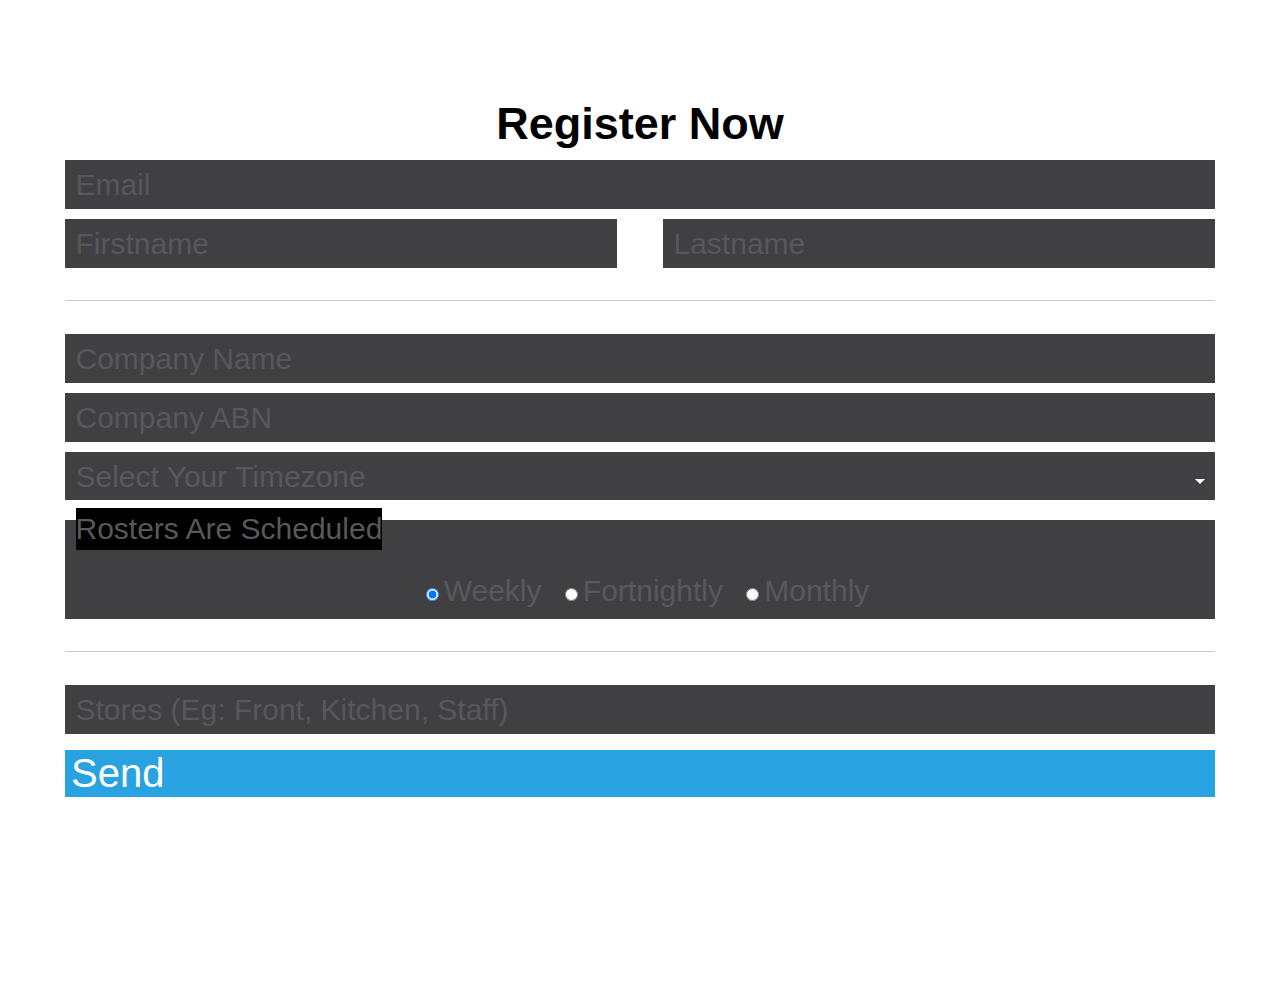
<file: register.html>
<!DOCTYPE html>
<!--[if lt IE 7]>      <html class="no-js lt-ie9 lt-ie8 lt-ie7"> <![endif]-->
<!--[if IE 7]>         <html class="no-js lt-ie9 lt-ie8"> <![endif]-->
<!--[if IE 8]>         <html class="no-js lt-ie9"> <![endif]-->
<!--[if gt IE 8]><!--> <html class="no-js"> <!--<![endif]-->
    <head>
        <meta charset="utf-8">
        <meta http-equiv="X-UA-Compatible" content="IE=edge,chrome=1">
        <title>Mobiroster - Register</title>
        <meta name="description" content="">
        <meta name="viewport" content="width=device-width, initial-scale=1.0, maximum-scale=1.0" />

		<link rel="author" href="https://www.paperclipinnovations.com"/>

        <!-- Place favicon.ico and apple-touch-icon.png in the root directory -->

        <link rel="stylesheet" href="css/normalize.css">
        <link rel="stylesheet" href="css/main.css">
        <script src="js/vendor/modernizr-2.7.1.min.js"></script>
    </head>
    <body class="loaded">
        <!--[if lt IE 7]>
            <p class="chromeframe">You are using an <strong>outdated</strong> browser. Please <a href="http://browsehappy.com/">upgrade your browser</a> or <a href="http://www.google.com/chromeframe/?redirect=true">activate Google Chrome Frame</a> to improve your experience.</p>
        <![endif]-->
       	
       	<main class="register-conatiner">
		    
		    <section id="slide-2" class="homeSlide">
		    	
		    	<div class="r">
			    	<div class="hsContainer">
				    	<div class="hsContent">
				    		<h2>Register Now</h2>
				    		<form method="post" >
				    			<div id="form-validation-error"><div class="error-icon"></div><div id="error-message">Error</div></div>
					    		<input type="email" id="reg_email" placeholder="Email" required autocomplete autofocus/>
								<div id="same-row">
									<input type="text" id="reg_firstname" placeholder="Firstname" required autocomplete/>
									<!--<input type="text" id="reg_middlename" placeholder="Middlename" />-->
									<input type="text" id="reg_lastname" style="float: right;" placeholder="Lastname" autocomplete/>
								</div>
								<div style="clear: both;"></div>
								<hr/>
								<input type="text" id="reg_company_name" placeholder="Company Name" required autocomplete/>
								<input type="text" id="reg_abn" placeholder="Company ABN" required autocomplete/>
								<div>
									<select class="dropdown-arrow"  id="reg_timezone">
										<option selected>Select your timezone</option>
										<option>Australia/Melbourne</option>
										<option>Australia/Perth</option>
									</select>
									<div class="triangle"></div>
								</div>
								<div id="reg_schedule_type">
									<div class="frame-header">Rosters are scheduled</div>
									<div style="clear: both;"></div>
									<input type="radio" name="reg_schedule_type" value="0" checked />Weekly
									<input type="radio" name="reg_schedule_type" value="1" />Fortnightly
									<input type="radio" name="reg_schedule_type" value="2" />Monthly
								</div>
								
								<!--<div id="optional-register">
									<input type="text" name="reg_logo" placeholder="LOGO" required />
									<input type="text" name="reg_week_starts_on" placeholder="Week Starts On" required />
									<input type="text" name="reg_sunday_payrate" placeholder="Sunday Payrate" required />
									<input type="text" name="reg_saturday_payrate" placeholder="Saturday Payrate" required />
									<input type="time" name="reg_work_start" placeholder="Worrking Hours Start" required />
									<input type="time" name="reg_work_end" placeholder="Working Hours End" required />
									<input type="text" name="reg_payslip_format" placeholder="Payslip Format" required />
									<input type="text" name="reg_roster_breaks" placeholder="Roster Breaks" required />
								</div>-->
								<hr/>
								<input type="text" id="reg_stores" placeholder="Stores (Eg: Front, Kitchen, Staff)"/>
								<div class="help-message">Eg: Front, Kitchen, Staff</div>
								<ul id="store-list">
									<!--<li><div class="store-name">Store 1</div><div class="delete-store"></div></li>-->
								</ul>
								<input id="new_company" type="submit" value="Send" />
								<div style="clear: both;"></div>
							</form>
							<footer><span id="siteseal"><script type="text/javascript" src="https://seal.godaddy.com/getSeal?sealID=HjhL6l2PSeRYrjdP1vQZnPCQ3SU0dQ00qZMhHAHM6iqbhrz8POp8ax9"></script></span></footer>
			    		</div>
			    	</div>
		    	</div>
		    </section>
		    
		    
		</main>

		<script src="http://ajax.googleapis.com/ajax/libs/jquery/1.9.1/jquery.min.js"></script>
        <script>window.jQuery || document.write('<script src="js/vendor/jquery-1.9.1.min.js"><\/script>')</script>
        <script src="js/imagesloaded.js"></script>
        <script src="js/waypoints.min.js"></script>
        <script src="js/skrollr.js"></script>
        <script src="js/register.js"></script>
    </body>
</html>
</file>
<file: css/style2.css>
/* ------------- General ------------- */
@import url(https://fonts.googleapis.com/css?family=Open+Sans+Condensed:300&subset=latin,cyrillic-ext,greek-ext,greek,vietnamese,latin-ext,cyrillic);
@font-face {
  font-family: "basiccontrols";
  src: url("../fonts/basiccontrols.eot");
  src: url("../fonts/basiccontrols.eot#iefix") format("embedded-opentype"),
      url("../fonts/basiccontrols.woff") format("woff"),
      url("../fonts/basiccontrols.ttf") format("truetype"),
      url("../fonts/basiccontrols.svg#basic") format("svg");
  font-weight: normal;
  font-style: normal;
}

.csslider1 {
  display: inline-block;
  position: relative;
 /* max-width: 640px;*/
  
  width: 100%;
  margin-top: 10px;
}
.csslider1 > .cs_anchor {
  display: none;
}
.csslider1 > ul {
  position: relative;
  z-index: 1;
  font-size: 0;
  line-height: 0;
  margin: 0 auto;
  padding: 0;
  
  overflow: hidden;
  white-space: nowrap;
}
.csslider1 > ul > .cs_skeleton {
  width: 100%;
  visibility: hidden;
  font-size: 0px;
  line-height: 0;
}
.csslider1 > ul > .slide.img img {
  width: 100%;
}
.csslider1 > ul > .slide.img a {
  font-size: 0pt;
  color: transparent;
}
.csslider1 > ul > .slide {
  position: relative;
  display: inline-block;
  width: 100%;
  height: 100%;
  overflow: hidden;
  font-size: 15px;
  font-size: initial;
  line-height: normal;
  white-space: normal;
  vertical-align: top;
  -webkit-box-sizing: border-box;
  -moz-box-sizing: border-box;
  box-sizing: border-box;

  -webkit-transform: translate3d(0,0,0);
  transform: translate3d(0,0,0);
}
.csslider1 .cs_lnk{
  position: absolute;
  top: -9999px;
  left: -9999px;
  font-size: 0pt;
  opacity: 0;
  filter: alpha(opacity=0);
}

.csslider1 > ul > li.img,
.csslider1 > .cs_arrowprev,
.csslider1 > .cs_arrownext,
.csslider1 > .cs_bullets,
.csslider1 > .cs_play_pause {
  -webkit-touch-callout: none;
  -webkit-user-select: none;
  -moz-user-select: none;
  -ms-user-select: none;
  user-select: none;
}
/* ------------- /General Styles ------------- */

/* ------------- General Arrows ------------- */
.csslider1 > .cs_arrowprev,
.csslider1 > .cs_arrownext {
  position: absolute;
  top: 50%;
  z-index: 5;
  -webkit-box-sizing: content-box;
  -moz-box-sizing: content-box;
  box-sizing: content-box;
}
.csslider1 > .cs_arrowprev > label,
.csslider1 > .cs_arrownext > label {
  position: absolute;
  text-decoration: none;
  cursor: pointer;
  opacity: 0;
  z-index: -1;
}
.csslider1 > .cs_arrowprev {
  left: 0;
}
.csslider1 > .cs_arrownext {
  right: 0;
}

.csslider1 > .slide:checked ~ .cs_arrowprev > label,
.csslider1 > .slide:checked ~ .cs_arrownext > label {
  opacity: 0;
  z-index: -1;
}



.csslider1 > #cs_slide1_0:checked ~ .cs_arrowprev > label.num8,
.csslider1 > #cs_pause1_0:checked ~ .cs_arrowprev > label.num8,
.csslider1 > #cs_slide1_0:checked ~ .cs_arrownext > label.num1,
.csslider1 > #cs_pause1_0:checked ~ .cs_arrownext > label.num1, 
.csslider1 > #cs_slide1_1:checked ~ .cs_arrowprev > label.num0,
.csslider1 > #cs_pause1_1:checked ~ .cs_arrowprev > label.num0,
.csslider1 > #cs_slide1_1:checked ~ .cs_arrownext > label.num2,
.csslider1 > #cs_pause1_1:checked ~ .cs_arrownext > label.num2, 
.csslider1 > #cs_slide1_2:checked ~ .cs_arrowprev > label.num1,
.csslider1 > #cs_pause1_2:checked ~ .cs_arrowprev > label.num1,
.csslider1 > #cs_slide1_2:checked ~ .cs_arrownext > label.num3,
.csslider1 > #cs_pause1_2:checked ~ .cs_arrownext > label.num3, 
.csslider1 > #cs_slide1_3:checked ~ .cs_arrowprev > label.num2,
.csslider1 > #cs_pause1_3:checked ~ .cs_arrowprev > label.num2,
.csslider1 > #cs_slide1_3:checked ~ .cs_arrownext > label.num4,
.csslider1 > #cs_pause1_3:checked ~ .cs_arrownext > label.num4, 
.csslider1 > #cs_slide1_4:checked ~ .cs_arrowprev > label.num3,
.csslider1 > #cs_pause1_4:checked ~ .cs_arrowprev > label.num3,
.csslider1 > #cs_slide1_4:checked ~ .cs_arrownext > label.num5,
.csslider1 > #cs_pause1_4:checked ~ .cs_arrownext > label.num5, 
.csslider1 > #cs_slide1_5:checked ~ .cs_arrowprev > label.num4,
.csslider1 > #cs_pause1_5:checked ~ .cs_arrowprev > label.num4,
.csslider1 > #cs_slide1_5:checked ~ .cs_arrownext > label.num6,
.csslider1 > #cs_pause1_5:checked ~ .cs_arrownext > label.num6, 
.csslider1 > #cs_slide1_6:checked ~ .cs_arrowprev > label.num5,
.csslider1 > #cs_pause1_6:checked ~ .cs_arrowprev > label.num5,
.csslider1 > #cs_slide1_6:checked ~ .cs_arrownext > label.num7,
.csslider1 > #cs_pause1_6:checked ~ .cs_arrownext > label.num7, 
.csslider1 > #cs_slide1_7:checked ~ .cs_arrowprev > label.num6,
.csslider1 > #cs_pause1_7:checked ~ .cs_arrowprev > label.num6,
.csslider1 > #cs_slide1_7:checked ~ .cs_arrownext > label.num8,
.csslider1 > #cs_pause1_7:checked ~ .cs_arrownext > label.num8, 
.csslider1 > #cs_slide1_8:checked ~ .cs_arrowprev > label.num7,
.csslider1 > #cs_pause1_8:checked ~ .cs_arrowprev > label.num7,
.csslider1 > #cs_slide1_8:checked ~ .cs_arrownext > label.num0,
.csslider1 > #cs_pause1_8:checked ~ .cs_arrownext > label.num0 {
  opacity: 1;
  z-index: 5;
}


@-webkit-keyframes arrow {
  0%, 11.101111111111111% { opacity: 1; z-index: 5; }
  11.11111111111111%, 100%  { opacity: 0; z-index: -1; }
}
@keyframes arrow {
  0%, 11.101111111111111% { opacity: 1; z-index: 5; }
  11.11111111111111%, 100%  { opacity: 0; z-index: -1; }
}


.csslider1 > #cs_play1:checked ~ .cs_arrowprev > label.num8,
.csslider1 > #cs_play1:checked ~ .cs_arrownext > label.num1 {
  -webkit-animation: arrow 72000ms infinite -2000ms;
  animation: arrow 72000ms infinite -2000ms;
}
.csslider1 > #cs_play1:checked ~ .cs_arrowprev > label.num0,
.csslider1 > #cs_play1:checked ~ .cs_arrownext > label.num2 {
  -webkit-animation: arrow 72000ms infinite 6000ms;
  animation: arrow 72000ms infinite 6000ms;
}
.csslider1 > #cs_play1:checked ~ .cs_arrowprev > label.num1,
.csslider1 > #cs_play1:checked ~ .cs_arrownext > label.num3 {
  -webkit-animation: arrow 72000ms infinite 14000ms;
  animation: arrow 72000ms infinite 14000ms;
}
.csslider1 > #cs_play1:checked ~ .cs_arrowprev > label.num2,
.csslider1 > #cs_play1:checked ~ .cs_arrownext > label.num4 {
  -webkit-animation: arrow 72000ms infinite 22000ms;
  animation: arrow 72000ms infinite 22000ms;
}
.csslider1 > #cs_play1:checked ~ .cs_arrowprev > label.num3,
.csslider1 > #cs_play1:checked ~ .cs_arrownext > label.num5 {
  -webkit-animation: arrow 72000ms infinite 30000ms;
  animation: arrow 72000ms infinite 30000ms;
}
.csslider1 > #cs_play1:checked ~ .cs_arrowprev > label.num4,
.csslider1 > #cs_play1:checked ~ .cs_arrownext > label.num6 {
  -webkit-animation: arrow 72000ms infinite 38000ms;
  animation: arrow 72000ms infinite 38000ms;
}
.csslider1 > #cs_play1:checked ~ .cs_arrowprev > label.num5,
.csslider1 > #cs_play1:checked ~ .cs_arrownext > label.num7 {
  -webkit-animation: arrow 72000ms infinite 46000ms;
  animation: arrow 72000ms infinite 46000ms;
}
.csslider1 > #cs_play1:checked ~ .cs_arrowprev > label.num6,
.csslider1 > #cs_play1:checked ~ .cs_arrownext > label.num8 {
  -webkit-animation: arrow 72000ms infinite 54000ms;
  animation: arrow 72000ms infinite 54000ms;
}
.csslider1 > #cs_play1:checked ~ .cs_arrowprev > label.num7,
.csslider1 > #cs_play1:checked ~ .cs_arrownext > label.num0 {
  -webkit-animation: arrow 72000ms infinite 62000ms;
  animation: arrow 72000ms infinite 62000ms;
}


.csslider1 > .slide:checked ~ .cs_arrowprev > label,
.csslider1 > .slide:checked ~ .cs_arrownext > label,
.csslider1 > .pause:checked ~ .cs_arrowprev > label,
.csslider1 > .pause:checked ~ .cs_arrownext > label {
  -webkit-animation: none;
  animation: none;
}


/* ------------- /General Arrows ------------- */

/* ------------- General Bullets ------------- */
.csslider1 > .cs_bullets {
  position: absolute;
  left: 0;
  width: 100%;
  z-index: 6;
  font-size: 0;
  line-height: 8pt;
  text-align: center;
}
.csslider1 > .cs_bullets > div {
  margin-left: -50%;
  width: 100%;
}
.csslider1 > .cs_bullets > label {
  position: relative;
  display: inline-block;
  cursor: pointer;
}
.csslider1 > .cs_bullets > label > .cs_thumb {
  visibility: hidden;
  position: absolute;
  opacity: 0;
  z-index: 1;
  line-height: 0;
  left: -42.5px;
  top: -48px;
}
.csslider1 > .cs_bullets > label > .cs_thumb > img {
  max-width: none;
}
/* ------------- /General Bullets ------------- */

/* ------------- General Description ------------- */
.csslider1 > .cs_description {
  z-index: 3;
}
.csslider1 > .cs_description a,
.csslider1 > .cs_description a:visited,
.csslider1 > .cs_description a:active {
  color: inherit;
}
.csslider1 > .cs_description a:hover {
  text-decoration: none;
}
.csslider1 > .cs_description > label {
  position: absolute;
  word-wrap: break-word;
  white-space: normal;
  text-align: left;
  max-width: 50%;
  left: 0;
}
.csslider1 > .cs_description > label > span {
  vertical-align: top;
}
.csslider1 > .cs_description > label span {
  display: inline-block;
}
/* ------------- /General Description ------------- */

/* ------------- General Play Pause ------------- */
.csslider1 > .cs_play_pause {
  position: absolute;
  top: 50%;
  left: 50%;
  z-index: 5;
}
.csslider1 > .cs_play_pause > label {
  position: absolute;
  cursor: pointer;
}
.csslider1 > #cs_play1:checked ~ .cs_play_pause > .cs_pause,
.csslider1 > .slide:checked ~ .cs_play_pause > .cs_play,
.csslider1 > .pause:checked ~ .cs_play_pause > .cs_play {
  display: block;
  z-index: 5;
}
.csslider1 > #cs_play1:checked ~ .cs_play_pause > .cs_play,
.csslider1 > .slide:checked ~ .cs_play_pause > .cs_pause,
.csslider1 > .pause:checked ~ .cs_play_pause > .cs_pause {
  display: none;
  z-index: -1;
}



@-webkit-keyframes pauseChange {
  0%, 11.101111111111111% { opacity: 1; z-index: 5; }
  11.11111111111111%, 100%  { opacity: 0; z-index: -1; }
}
@keyframes pauseChange {
  0%, 11.101111111111111% { opacity: 1; z-index: 5; }
  11.11111111111111%, 100%  { opacity: 0; z-index: -1; }
}


.csslider1 > #cs_play1:checked ~ .cs_play_pause > .cs_pause.num0 {
  opacity: 0;
  z-index: -1;
  -webkit-animation: pauseChange 72000ms infinite -2000ms;
  animation: pauseChange 72000ms infinite -2000ms;
}
.csslider1 > #cs_play1:checked ~ .cs_play_pause > .cs_pause.num1 {
  opacity: 0;
  z-index: -1;
  -webkit-animation: pauseChange 72000ms infinite 6000ms;
  animation: pauseChange 72000ms infinite 6000ms;
}
.csslider1 > #cs_play1:checked ~ .cs_play_pause > .cs_pause.num2 {
  opacity: 0;
  z-index: -1;
  -webkit-animation: pauseChange 72000ms infinite 14000ms;
  animation: pauseChange 72000ms infinite 14000ms;
}
.csslider1 > #cs_play1:checked ~ .cs_play_pause > .cs_pause.num3 {
  opacity: 0;
  z-index: -1;
  -webkit-animation: pauseChange 72000ms infinite 22000ms;
  animation: pauseChange 72000ms infinite 22000ms;
}
.csslider1 > #cs_play1:checked ~ .cs_play_pause > .cs_pause.num4 {
  opacity: 0;
  z-index: -1;
  -webkit-animation: pauseChange 72000ms infinite 30000ms;
  animation: pauseChange 72000ms infinite 30000ms;
}
.csslider1 > #cs_play1:checked ~ .cs_play_pause > .cs_pause.num5 {
  opacity: 0;
  z-index: -1;
  -webkit-animation: pauseChange 72000ms infinite 38000ms;
  animation: pauseChange 72000ms infinite 38000ms;
}
.csslider1 > #cs_play1:checked ~ .cs_play_pause > .cs_pause.num6 {
  opacity: 0;
  z-index: -1;
  -webkit-animation: pauseChange 72000ms infinite 46000ms;
  animation: pauseChange 72000ms infinite 46000ms;
}
.csslider1 > #cs_play1:checked ~ .cs_play_pause > .cs_pause.num7 {
  opacity: 0;
  z-index: -1;
  -webkit-animation: pauseChange 72000ms infinite 54000ms;
  animation: pauseChange 72000ms infinite 54000ms;
}
.csslider1 > #cs_play1:checked ~ .cs_play_pause > .cs_pause.num8 {
  opacity: 0;
  z-index: -1;
  -webkit-animation: pauseChange 72000ms infinite 62000ms;
  animation: pauseChange 72000ms infinite 62000ms;
}


.csslider1 > .slide:checked ~ .cs_play_pause > .cs_pause,
.csslider1 > .pause:checked ~ .cs_play_pause > .cs_pause {
  -webkit-animation: none;
  animation: none;
}


/* ------------- /General Play Pause ------------- */

/* ------------- Effect ------------- */


.csslider1 > ul > .slide {
  position: absolute;
  left: 0;
  top: 0;
  display: inline-block;
  opacity: 0;
  z-index: 1;
  
  -webkit-transition:
    opacity 2000ms ease,
    -webkit-transform 24000ms cubic-bezier(0.840, 0.970, 0.855, 1.000);
  transition:
    opacity 2000ms ease,
    -webkit-transform 24000ms cubic-bezier(0.840, 0.970, 0.855, 1.000),
    transform 24000ms cubic-bezier(0.840, 0.970, 0.855, 1.000);
}

.csslider1 > ul > .slide.num0 {
  -webkit-transform: scale(1.3);
  transform: scale(1.3);
  
      -webkit-transform-origin: 100% 0;
      transform-origin: 100% 0;
  
}
.csslider1 > ul > .slide.num1 {
  -webkit-transform: scale(1.3);
  transform: scale(1.3);
  
      -webkit-transform-origin: 0 0;
      transform-origin: 0 0;
      
}
.csslider1 > ul > .slide.num2 {
  -webkit-transform: scale(1.3);
  transform: scale(1.3);
  
      -webkit-transform-origin: 100% 100%;
      transform-origin: 100% 100%;
      
}
.csslider1 > ul > .slide.num3 {
  -webkit-transform: scale(1.3);
  transform: scale(1.3);
  
      -webkit-transform-origin: 0 100%;
      transform-origin: 0 100%;
      
}
.csslider1 > ul > .slide.num4 {
  -webkit-transform: scale(1.3);
  transform: scale(1.3);
  
      -webkit-transform-origin: 100% 0;
      transform-origin: 100% 0;
  
}
.csslider1 > ul > .slide.num5 {
  -webkit-transform: scale(1.3);
  transform: scale(1.3);
  
      -webkit-transform-origin: 0 0;
      transform-origin: 0 0;
      
}
.csslider1 > ul > .slide.num6 {
  -webkit-transform: scale(1.3);
  transform: scale(1.3);
  
      -webkit-transform-origin: 100% 100%;
      transform-origin: 100% 100%;
      
}
.csslider1 > ul > .slide.num7 {
  -webkit-transform: scale(1.3);
  transform: scale(1.3);
  
      -webkit-transform-origin: 0 100%;
      transform-origin: 0 100%;
      
}
.csslider1 > ul > .slide.num8 {
  -webkit-transform: scale(1.3);
  transform: scale(1.3);
  
      -webkit-transform-origin: 100% 0;
      transform-origin: 100% 0;
  
}



.csslider1 > #cs_slide1_0:checked ~ ul > .slide.num0,
.csslider1 > #cs_pause1_0:checked ~ ul > .slide.num0,.csslider1 > #cs_slide1_1:checked ~ ul > .slide.num1,
.csslider1 > #cs_pause1_1:checked ~ ul > .slide.num1,.csslider1 > #cs_slide1_2:checked ~ ul > .slide.num2,
.csslider1 > #cs_pause1_2:checked ~ ul > .slide.num2,.csslider1 > #cs_slide1_3:checked ~ ul > .slide.num3,
.csslider1 > #cs_pause1_3:checked ~ ul > .slide.num3,.csslider1 > #cs_slide1_4:checked ~ ul > .slide.num4,
.csslider1 > #cs_pause1_4:checked ~ ul > .slide.num4,.csslider1 > #cs_slide1_5:checked ~ ul > .slide.num5,
.csslider1 > #cs_pause1_5:checked ~ ul > .slide.num5,.csslider1 > #cs_slide1_6:checked ~ ul > .slide.num6,
.csslider1 > #cs_pause1_6:checked ~ ul > .slide.num6,.csslider1 > #cs_slide1_7:checked ~ ul > .slide.num7,
.csslider1 > #cs_pause1_7:checked ~ ul > .slide.num7,.csslider1 > #cs_slide1_8:checked ~ ul > .slide.num8,
.csslider1 > #cs_pause1_8:checked ~ ul > .slide.num8 {
  opacity: 1;
  z-index: 2;
  -webkit-transform: scale(1);
  transform: scale(1);
}



@-webkit-keyframes kenburnsBR {
  0.001%, 11.110111111111111%  { z-index: 2; }
  0%, 100% {
    opacity: 0;
    -webkit-transform: scale(1);
    transform: scale(1);
  }
  2.7777777777777777%, 11.11111111111111% { opacity: 1 }
  13.88888888888889%, 88.88888888888889% {
    opacity: 0;
    -webkit-transform: scale(1.3);
    transform: scale(1.3);
  }
  11.11211111111111%, 100%  { z-index: 1; }
}
@keyframes kenburnsBR {
  0.001%, 11.110111111111111%  { z-index: 2; }
  0%, 100% {
    opacity: 0;
    -webkit-transform: scale(1);
    transform: scale(1);
  }
  2.7777777777777777%, 11.11111111111111% { opacity: 1 }
  13.88888888888889%, 88.88888888888889% {
    opacity: 0;
    -webkit-transform: scale(1.3);
    transform: scale(1.3);
  }
  11.11211111111111%, 100%  { z-index: 1; }
}


@-webkit-keyframes kenburnsBL {
  0.001%, 11.110111111111111%  { z-index: 2; }
  0%, 100% {
    opacity: 0;
    -webkit-transform: scale(1);
    transform: scale(1);
  }
  2.7777777777777777%, 11.11111111111111% { opacity: 1 }
  13.88888888888889%, 88.88888888888889% {
    opacity: 0;
    -webkit-transform: scale(1.3);
    transform: scale(1.3);
  }
  11.11211111111111%, 100%  { z-index: 1; }
}
@keyframes kenburnsBL {
  0.001%, 11.110111111111111%  { z-index: 2; }
  0%, 100% {
    opacity: 0;
    -webkit-transform: scale(1);
    transform: scale(1);
  }
  2.7777777777777777%, 11.11111111111111% { opacity: 1 }
  13.88888888888889%, 88.88888888888889% {
    opacity: 0;
    -webkit-transform: scale(1.3);
    transform: scale(1.3);
  }
  11.11211111111111%, 100%  { z-index: 1; }
}


@-webkit-keyframes kenburnsTL {
  0.001%, 11.110111111111111%  { z-index: 2; }
  0%, 100% {
    opacity: 0;
    -webkit-transform: scale(1);
    transform: scale(1);
  }
  2.7777777777777777%, 11.11111111111111% { opacity: 1 }
  13.88888888888889%, 88.88888888888889% {
    opacity: 0;
    -webkit-transform: scale(1.3);
    transform: scale(1.3);
  }
  11.11211111111111%, 100%  { z-index: 1; }
}
@keyframes kenburnsTL {
  0.001%, 11.110111111111111%  { z-index: 2; }
  0%, 100% {
    opacity: 0;
    -webkit-transform: scale(1);
    transform: scale(1);
  }
  2.7777777777777777%, 11.11111111111111% { opacity: 1 }
  13.88888888888889%, 88.88888888888889% {
    opacity: 0;
    -webkit-transform: scale(1.3);
    transform: scale(1.3);
  }
  11.11211111111111%, 100%  { z-index: 1; }
}


@-webkit-keyframes kenburnsTR {
  0.001%, 11.110111111111111%  { z-index: 2; }
  0%, 100% {
    opacity: 0;
    -webkit-transform: scale(1);
    transform: scale(1);
  }
  2.7777777777777777%, 11.11111111111111% { opacity: 1 }
  13.88888888888889%, 88.88888888888889% {
    opacity: 0;
    -webkit-transform: scale(1.3);
    transform: scale(1.3);
  }
  11.11211111111111%, 100%  { z-index: 1; }
}
@keyframes kenburnsTR {
  0.001%, 11.110111111111111%  { z-index: 2; }
  0%, 100% {
    opacity: 0;
    -webkit-transform: scale(1);
    transform: scale(1);
  }
  2.7777777777777777%, 11.11111111111111% { opacity: 1 }
  13.88888888888889%, 88.88888888888889% {
    opacity: 0;
    -webkit-transform: scale(1.3);
    transform: scale(1.3);
  }
  11.11211111111111%, 100%  { z-index: 1; }
}


.csslider1 > #cs_play1:checked ~ ul > .slide.num0 {
  -webkit-animation: kenburnsBL 72000ms infinite -2000ms linear;
  animation: kenburnsBL 72000ms infinite -2000ms linear;
}
.csslider1 > #cs_play1:checked ~ ul > .slide.num1 {
  -webkit-animation: kenburnsBR 72000ms infinite 6000ms linear;
  animation: kenburnsBR 72000ms infinite 6000ms linear;
}
.csslider1 > #cs_play1:checked ~ ul > .slide.num2 {
  -webkit-animation: kenburnsTL 72000ms infinite 14000ms linear;
  animation: kenburnsTL 72000ms infinite 14000ms linear;
}
.csslider1 > #cs_play1:checked ~ ul > .slide.num3 {
  -webkit-animation: kenburnsBL 72000ms infinite 22000ms linear;
  animation: kenburnsBL 72000ms infinite 22000ms linear;
}
.csslider1 > #cs_play1:checked ~ ul > .slide.num4 {
  -webkit-animation: kenburnsBL 72000ms infinite 30000ms linear;
  animation: kenburnsBL 72000ms infinite 30000ms linear;
}
.csslider1 > #cs_play1:checked ~ ul > .slide.num5 {
  -webkit-animation: kenburnsBR 72000ms infinite 38000ms linear;
  animation: kenburnsBR 72000ms infinite 38000ms linear;
}
.csslider1 > #cs_play1:checked ~ ul > .slide.num6 {
  -webkit-animation: kenburnsTL 72000ms infinite 46000ms linear;
  animation: kenburnsTL 72000ms infinite 46000ms linear;
}
.csslider1 > #cs_play1:checked ~ ul > .slide.num7 {
  -webkit-animation: kenburnsBL 72000ms infinite 54000ms linear;
  animation: kenburnsBL 72000ms infinite 54000ms linear;
}
.csslider1 > #cs_play1:checked ~ ul > .slide.num8 {
  -webkit-animation: kenburnsBL 72000ms infinite 62000ms linear;
  animation: kenburnsBL 72000ms infinite 62000ms linear;
}


.csslider1 > #cs_play1:checked ~ ul > .slide,
.csslider1 > .pause:checked ~ ul > .slide {
  
  -webkit-transition: none;
  transition: none;
}

/* ------------- /Effect ------------- */

/* ------------- Template Show on hover ------------- */
.csslider1 > .cs_play_pause {
  -webkit-transition: .4s all 0s ease;
  transition: .4s all 0s ease;
}
.csslider1 > .cs_arrowprev {
  -webkit-transition: .4s all .15s ease;
  transition: .4s all .15s ease;
}
.csslider1 > .cs_arrownext {
  -webkit-transition: .4s all .3s ease;
  transition: .4s all .3s ease;
}
.csslider1 > .cs_arrowprev,
.csslider1 > .cs_arrownext,
.csslider1 > .cs_play_pause {
  opacity: 0;
  -webkit-transform: translateY(-30px);
  transform: translateY(-30px);
}

.csslider1:hover > .cs_arrowprev,
.csslider1:hover > .cs_arrownext,
.csslider1:hover > .cs_play_pause {
  opacity: 1;
  -webkit-transform: translateY(0);
  transform: translateY(0);
}
/* ------------- /Template Show on hover ------------- */

/* ------------- Template Arrows ------------- */
.csslider1 > .cs_arrowprev > label,
.csslider1 > .cs_arrownext > label {
  padding: 17px;
  height: 23px;
  width: 23px;
  margin-top: -28px;
  margin-left: -28px;

  background-color: #CBECFD;

  border-radius: 50%;
}
.csslider1 > .cs_arrowprev > label,
.csslider1 > .cs_arrownext > label,
.csslider1 > .cs_arrowprev > label span:after,
.csslider1 > .cs_arrownext > label span:after {
  -webkit-transition: background-color 0.4s, color 0.4s;
  transition: background-color 0.4s, color 0.4s;
}
.csslider1 > .cs_arrowprev {
  margin-left: 2px;
  left: 45px;
}
.csslider1 > .cs_arrownext {
  margin-right: 2px;
  right: 45px;
}
.csslider1 > .cs_arrowprev > label span,
.csslider1 > .cs_arrownext > label span {
  display: block;
  color: #3A4A5A;
}
.csslider1 > .cs_arrowprev > label span:after,
.csslider1 > .cs_arrownext > label span:after {
  display: block;
  font: 20px "basiccontrols";
  line-height: 1px;
   text-align: center;
  margin-left: -3px;
}
/* IE10+ hack */
_:-ms-input-placeholder, :root .csslider1 > .cs_arrowprev > label span:after {
  line-height: 29px;
}
_:-ms-input-placeholder, :root .csslider1 > .cs_arrownext > label span:after {
  line-height: 29px;
}

.csslider1 > .cs_arrowprev > label span:after {
  content: '\e801';
}
.csslider1 > .cs_arrownext > label span:after {
  content: '\e800';
}

.csslider1 > .cs_arrowprev:hover > label,
.csslider1 > .cs_arrownext:hover > label {
  background-color: #e5f6fe;
}

.csslider1 > .cs_arrownext:hover > label span {
  color: #000;
  -webkit-animation: nextArrow .7s infinite ease-in-out;
  animation: nextArrow .7s infinite ease-in-out;
}
.csslider1 > .cs_arrowprev:hover > label span {
  color: #000;
  -webkit-animation: prevArrow .7s infinite ease-in-out;
  animation: prevArrow .7s infinite ease-in-out;
}


@keyframes nextArrow {
  0%, 100% {
    -webkit-transform: translateX(0px);
    transform: translateX(0px);
  }
  25% {
    -webkit-transform: translateX(2px);
    transform: translateX(2px);
  }
  75% {
    -webkit-transform: translateX(-2px);
    transform: translateX(-2px);
  }
}
@-webkit-keyframes nextArrow {
  0%, 100% {
    -webkit-transform: translateX(0px);
    transform: translateX(0px);
  }
  25% {
    -webkit-transform: translateX(2px);
    transform: translateX(2px);
  }
  75% {
    -webkit-transform: translateX(-2px);
    transform: translateX(-2px);
  }
}

@-webkit-keyframes prevArrow {
  0%, 100% {
    -webkit-transform: translateX(0px);
    transform: translateX(0px);
  }
  25% {
    -webkit-transform: translateX(-2px);
    transform: translateX(-2px);
  }
  75% {
    -webkit-transform: translateX(2px);
    transform: translateX(2px);
  }
}
@keyframes prevArrow {
  0%, 100% {
    -webkit-transform: translateX(0px);
    transform: translateX(0px);
  }
  25% {
    -webkit-transform: translateX(-2px);
    transform: translateX(-2px);
  }
  75% {
    -webkit-transform: translateX(2px);
    transform: translateX(2px);
  }
}
/* ------------- /Template Arrows ------------- */

/* ------------- Template Play Pause ------------- */
.csslider1 > .cs_play_pause > label{
  text-decoration: none;
  padding: 17px;
  height: 23px;
  width: 23px;

  margin-top: -28px;
  margin-left: -28px;

  background-color: #CBECFD;

  border-radius: 50%;
}
.csslider1 > .cs_play_pause > label,
.csslider1 > .cs_play_pause > label span:after {
  -webkit-transition: background-color 0.4s ease, color 0.4s ease;
  transition: background-color 0.4s ease, color 0.4s ease;
}
.csslider1 > .cs_play_pause > label span {
  display: block;
  color: #3A4A5A;
}
.csslider1 > .cs_play_pause > label span:after{
  display: block;
  font: 15px "basiccontrols";
  line-height: 25px;
  text-align: center;
}
/* IE10+ hack */
_:-ms-input-placeholder, :root .csslider1 > .cs_play_pause > label span:after {
  line-height: 28px;
}
.csslider1 > .cs_play_pause > .cs_play span:after {
  content: '\e802';
}
.csslider1 > .cs_play_pause > .cs_pause span:after {
  content: '\e803';
}

.csslider1 > .cs_play_pause:hover > label {
  background-color: #e5f6fe;
}
.csslider1 > .cs_play_pause:hover > label span {
  color: #000;
  -wibkit-animation: playPause .7s infinite ease-in-out;
  animation: playPause .7s infinite ease-in-out;
}

@-webkit-keyframes playPause {
  0%, 100% { -webkit-transform: translateY(0px); transform: translateY(0px); }
  25% { -webkit-transform: translateY(2px); transform: translateY(2px); }
  75% { -webkit-transform: translateY(-2px); transform: translateY(-2px); }
}
@keyframes playPause {
  0%, 100% { -webkit-transform: translateY(0px); transform: translateY(0px); }
  25% { -webkit-transform: translateY(2px); transform: translateY(2px); }
  75% { -webkit-transform: translateY(-2px); transform: translateY(-2px); }
}
/* ------------- /Template Play Pause ------------- */

/* ------------- Template Bullets ------------- */
.csslider1 > .cs_bullets {
  bottom: 5px;
  margin-bottom: 5px;
}
.csslider1 > .cs_bullets > label {
  border-radius: 50%;
  margin: 0 5px;
  padding: 9px;
  background: #CBECFD;
}


.csslider1 > .cs_bullets > label > .cs_thumb {
  border: 3px solid #CBECFD;
  margin-top: -150%;
  margin-left: 3px;
  -webkit-transition: all 0.3s;
  transition: all 0.3s;
}
.csslider1 > .cs_bullets > label > .cs_thumb:before {
  content: '';
  position: absolute;
  width: 0; 
  height: 0; 
  left: 50%;
  margin-left: -4px;
  bottom: -9px;
  border-left: 7px solid transparent;
  border-right: 7px solid transparent;
  
  border-top: 7px solid #CBECFD;
}
.csslider1 > .cs_bullets > label:hover > .cs_thumb {
  margin-top: -12px;
  opacity: 1;
  visibility: visible;
}



.csslider1 > .cs_bullets > label > .cs_point {
  position: absolute;
  left: 50%;
  top: 50%;
  margin-left: -2px;
  margin-top: -2px;
  background: transparent;
  border-radius: 50%;
  padding: 2px;
}

.csslider1 > .cs_bullets > label:hover > .cs_point,

.csslider1 > #cs_slide1_0:checked ~ .cs_bullets > label.num0 > .cs_point,
.csslider1 > #cs_pause1_0:checked ~ .cs_bullets > label.num0 > .cs_point,
.csslider1 > #cs_slide1_1:checked ~ .cs_bullets > label.num1 > .cs_point,
.csslider1 > #cs_pause1_1:checked ~ .cs_bullets > label.num1 > .cs_point,
.csslider1 > #cs_slide1_2:checked ~ .cs_bullets > label.num2 > .cs_point,
.csslider1 > #cs_pause1_2:checked ~ .cs_bullets > label.num2 > .cs_point,
.csslider1 > #cs_slide1_3:checked ~ .cs_bullets > label.num3 > .cs_point,
.csslider1 > #cs_pause1_3:checked ~ .cs_bullets > label.num3 > .cs_point,
.csslider1 > #cs_slide1_4:checked ~ .cs_bullets > label.num4 > .cs_point,
.csslider1 > #cs_pause1_4:checked ~ .cs_bullets > label.num4 > .cs_point,
.csslider1 > #cs_slide1_5:checked ~ .cs_bullets > label.num5 > .cs_point,
.csslider1 > #cs_pause1_5:checked ~ .cs_bullets > label.num5 > .cs_point,
.csslider1 > #cs_slide1_6:checked ~ .cs_bullets > label.num6 > .cs_point,
.csslider1 > #cs_pause1_6:checked ~ .cs_bullets > label.num6 > .cs_point,
.csslider1 > #cs_slide1_7:checked ~ .cs_bullets > label.num7 > .cs_point,
.csslider1 > #cs_pause1_7:checked ~ .cs_bullets > label.num7 > .cs_point,
.csslider1 > #cs_slide1_8:checked ~ .cs_bullets > label.num8 > .cs_point,
.csslider1 > #cs_pause1_8:checked ~ .cs_bullets > label.num8 > .cs_point {
  background: #3A4A5A;
}




@keyframes bullet {
  0%, 11.101111111111111%  { background: #3A4A5A; }
  11.11111111111111%, 100% { background: transparent; }
}
@-webkit-keyframes bullet {
  0%, 11.101111111111111%  { background: #3A4A5A; }
  11.11111111111111%, 100% { background: transparent; }
}

.csslider1 > #cs_play1:checked ~ .cs_bullets > label.num0 > .cs_point,
.csslider1 > #cs_pause1:checked ~ .cs_bullets > label.num0 > .cs_point {
  -webkit-animation: bullet 72000ms infinite -2000ms;
  animation: bullet 72000ms infinite -2000ms;
}
.csslider1 > #cs_play1:checked ~ .cs_bullets > label.num1 > .cs_point,
.csslider1 > #cs_pause1:checked ~ .cs_bullets > label.num1 > .cs_point {
  -webkit-animation: bullet 72000ms infinite 6000ms;
  animation: bullet 72000ms infinite 6000ms;
}
.csslider1 > #cs_play1:checked ~ .cs_bullets > label.num2 > .cs_point,
.csslider1 > #cs_pause1:checked ~ .cs_bullets > label.num2 > .cs_point {
  -webkit-animation: bullet 72000ms infinite 14000ms;
  animation: bullet 72000ms infinite 14000ms;
}
.csslider1 > #cs_play1:checked ~ .cs_bullets > label.num3 > .cs_point,
.csslider1 > #cs_pause1:checked ~ .cs_bullets > label.num3 > .cs_point {
  -webkit-animation: bullet 72000ms infinite 22000ms;
  animation: bullet 72000ms infinite 22000ms;
}
.csslider1 > #cs_play1:checked ~ .cs_bullets > label.num4 > .cs_point,
.csslider1 > #cs_pause1:checked ~ .cs_bullets > label.num4 > .cs_point {
  -webkit-animation: bullet 72000ms infinite 30000ms;
  animation: bullet 72000ms infinite 30000ms;
}
.csslider1 > #cs_play1:checked ~ .cs_bullets > label.num5 > .cs_point,
.csslider1 > #cs_pause1:checked ~ .cs_bullets > label.num5 > .cs_point {
  -webkit-animation: bullet 72000ms infinite 38000ms;
  animation: bullet 72000ms infinite 38000ms;
}
.csslider1 > #cs_play1:checked ~ .cs_bullets > label.num6 > .cs_point,
.csslider1 > #cs_pause1:checked ~ .cs_bullets > label.num6 > .cs_point {
  -webkit-animation: bullet 72000ms infinite 46000ms;
  animation: bullet 72000ms infinite 46000ms;
}
.csslider1 > #cs_play1:checked ~ .cs_bullets > label.num7 > .cs_point,
.csslider1 > #cs_pause1:checked ~ .cs_bullets > label.num7 > .cs_point {
  -webkit-animation: bullet 72000ms infinite 54000ms;
  animation: bullet 72000ms infinite 54000ms;
}
.csslider1 > #cs_play1:checked ~ .cs_bullets > label.num8 > .cs_point,
.csslider1 > #cs_pause1:checked ~ .cs_bullets > label.num8 > .cs_point {
  -webkit-animation: bullet 72000ms infinite 62000ms;
  animation: bullet 72000ms infinite 62000ms;
}



.csslider1 > #cs_play1:checked ~ .cs_bullets > label > .cs_point,
.csslider1 > .pause:checked ~ .cs_bullets > label > .cs_point {
  -webkit-transition: none;
  transition: none;
}


.csslider1 > .slide:checked ~ .cs_bullets > label > .cs_point,
.csslider1 > .pause:checked ~ .cs_bullets > label > .cs_point {
  -webkit-animation: none;
  animation: none;
}


/* ------------- Template /Bullets ------------- */

/* ------------- Template Description ------------- */


.csslider1 > .cs_description > label {
  font-family: "Open Sans Condensed",sans-serif;
  font-size: 20px;
  line-height: normal;
  bottom: 50px;
  top: auto;
  left: 10px;
}

.csslider1 > .cs_description > label > span {
  color: #3A4A5A;
  position: relative;
  padding: 13px;
  border-radius: 10px;

  -webkit-box-sizing: border-box;
  -moz-box-sizing: border-box;
  box-sizing: border-box;
}



.csslider1 > #cs_slide1_0:checked ~ .cs_description > .num0 > .cs_title,
.csslider1 > #cs_slide1_0:checked ~ .cs_description > .num0 > .cs_descr,
.csslider1 > #cs_pause1_0:checked ~ .cs_description > .num0 > .cs_title,
.csslider1 > #cs_pause1_0:checked ~ .cs_description > .num0 > .cs_descr,
.csslider1 > #cs_slide1_1:checked ~ .cs_description > .num1 > .cs_title,
.csslider1 > #cs_slide1_1:checked ~ .cs_description > .num1 > .cs_descr,
.csslider1 > #cs_pause1_1:checked ~ .cs_description > .num1 > .cs_title,
.csslider1 > #cs_pause1_1:checked ~ .cs_description > .num1 > .cs_descr,
.csslider1 > #cs_slide1_2:checked ~ .cs_description > .num2 > .cs_title,
.csslider1 > #cs_slide1_2:checked ~ .cs_description > .num2 > .cs_descr,
.csslider1 > #cs_pause1_2:checked ~ .cs_description > .num2 > .cs_title,
.csslider1 > #cs_pause1_2:checked ~ .cs_description > .num2 > .cs_descr,
.csslider1 > #cs_slide1_3:checked ~ .cs_description > .num3 > .cs_title,
.csslider1 > #cs_slide1_3:checked ~ .cs_description > .num3 > .cs_descr,
.csslider1 > #cs_pause1_3:checked ~ .cs_description > .num3 > .cs_title,
.csslider1 > #cs_pause1_3:checked ~ .cs_description > .num3 > .cs_descr,
.csslider1 > #cs_slide1_4:checked ~ .cs_description > .num4 > .cs_title,
.csslider1 > #cs_slide1_4:checked ~ .cs_description > .num4 > .cs_descr,
.csslider1 > #cs_pause1_4:checked ~ .cs_description > .num4 > .cs_title,
.csslider1 > #cs_pause1_4:checked ~ .cs_description > .num4 > .cs_descr,
.csslider1 > #cs_slide1_5:checked ~ .cs_description > .num5 > .cs_title,
.csslider1 > #cs_slide1_5:checked ~ .cs_description > .num5 > .cs_descr,
.csslider1 > #cs_pause1_5:checked ~ .cs_description > .num5 > .cs_title,
.csslider1 > #cs_pause1_5:checked ~ .cs_description > .num5 > .cs_descr,
.csslider1 > #cs_slide1_6:checked ~ .cs_description > .num6 > .cs_title,
.csslider1 > #cs_slide1_6:checked ~ .cs_description > .num6 > .cs_descr,
.csslider1 > #cs_pause1_6:checked ~ .cs_description > .num6 > .cs_title,
.csslider1 > #cs_pause1_6:checked ~ .cs_description > .num6 > .cs_descr,
.csslider1 > #cs_slide1_7:checked ~ .cs_description > .num7 > .cs_title,
.csslider1 > #cs_slide1_7:checked ~ .cs_description > .num7 > .cs_descr,
.csslider1 > #cs_pause1_7:checked ~ .cs_description > .num7 > .cs_title,
.csslider1 > #cs_pause1_7:checked ~ .cs_description > .num7 > .cs_descr,
.csslider1 > #cs_slide1_8:checked ~ .cs_description > .num8 > .cs_title,
.csslider1 > #cs_slide1_8:checked ~ .cs_description > .num8 > .cs_descr,
.csslider1 > #cs_pause1_8:checked ~ .cs_description > .num8 > .cs_title,
.csslider1 > #cs_pause1_8:checked ~ .cs_description > .num8 > .cs_descr {
  opacity: 1;
  visibility: visible;
  -webkit-transform: translateY(0);
  transform: translateY(0);
}


.csslider1 > #cs_slide1_0:checked ~ .cs_description > .num0 .cs_wrapper,
.csslider1 > #cs_pause1_0:checked ~ .cs_description > .num0 .cs_wrapper,
.csslider1 > #cs_slide1_1:checked ~ .cs_description > .num1 .cs_wrapper,
.csslider1 > #cs_pause1_1:checked ~ .cs_description > .num1 .cs_wrapper,
.csslider1 > #cs_slide1_2:checked ~ .cs_description > .num2 .cs_wrapper,
.csslider1 > #cs_pause1_2:checked ~ .cs_description > .num2 .cs_wrapper,
.csslider1 > #cs_slide1_3:checked ~ .cs_description > .num3 .cs_wrapper,
.csslider1 > #cs_pause1_3:checked ~ .cs_description > .num3 .cs_wrapper,
.csslider1 > #cs_slide1_4:checked ~ .cs_description > .num4 .cs_wrapper,
.csslider1 > #cs_pause1_4:checked ~ .cs_description > .num4 .cs_wrapper,
.csslider1 > #cs_slide1_5:checked ~ .cs_description > .num5 .cs_wrapper,
.csslider1 > #cs_pause1_5:checked ~ .cs_description > .num5 .cs_wrapper,
.csslider1 > #cs_slide1_6:checked ~ .cs_description > .num6 .cs_wrapper,
.csslider1 > #cs_pause1_6:checked ~ .cs_description > .num6 .cs_wrapper,
.csslider1 > #cs_slide1_7:checked ~ .cs_description > .num7 .cs_wrapper,
.csslider1 > #cs_pause1_7:checked ~ .cs_description > .num7 .cs_wrapper,
.csslider1 > #cs_slide1_8:checked ~ .cs_description > .num8 .cs_wrapper,
.csslider1 > #cs_pause1_8:checked ~ .cs_description > .num8 .cs_wrapper {
  opacity: 1;
  -webkit-transform: translateY(0);
  transform: translateY(0);
}
.csslider1 > .cs_description > label > .cs_title {
  background-color: #CBECFD;
  margin: -5px 10px;
  opacity: 0;
  visibility: hidden;
  z-index: 2;
  -webkit-transform: translateY(-100px);
  transform: translateY(-100px);

  -webkit-transition:
    950ms opacity 600ms cubic-bezier(0.680, -0.550, 0.265, 1.550),
    950ms -webkit-transform 600ms cubic-bezier(0.680, -0.550, 0.265, 1.550),
    950ms visibility 600ms cubic-bezier(0.680, -0.550, 0.265, 1.550);
  transition:
    950ms opacity 600ms cubic-bezier(0.680, -0.550, 0.265, 1.550),
    950ms -webkit-transform 600ms cubic-bezier(0.680, -0.550, 0.265, 1.550),
    950ms transform 600ms cubic-bezier(0.680, -0.550, 0.265, 1.550),
    950ms visibility 600ms cubic-bezier(0.680, -0.550, 0.265, 1.550);
}
.csslider1 > .cs_description > label > .cs_descr {
  background-color: #e5f6fe;
  text-align: left;
  font-size: 0.8em;
  margin: -5px 20px;
  opacity: 0;
  visibility: hidden;
  z-index: 1;
  -webkit-transform: translateY(100px);
  transform: translateY(100px);

  -webkit-transition:
    950ms opacity 850ms cubic-bezier(0.680, -0.550, 0.265, 1.550),
    950ms -webkit-transform 850ms cubic-bezier(0.680, -0.550, 0.265, 1.550),
    950ms visibility 850ms cubic-bezier(0.680, -0.550, 0.265, 1.550);
  transition:
    950ms opacity 850ms cubic-bezier(0.680, -0.550, 0.265, 1.550),
    950ms -webkit-transform 850ms cubic-bezier(0.680, -0.550, 0.265, 1.550),
    950ms transform 850ms cubic-bezier(0.680, -0.550, 0.265, 1.550),
    950ms visibility 850ms cubic-bezier(0.680, -0.550, 0.265, 1.550);
}


.csslider1 > .cs_description > label > .cs_title > .cs_wrapper {
  opacity: 0;
  -webkit-transform: translateY(-100px);
  transform: translateY(-100px);

  -webkit-transition:
    950ms opacity 750ms cubic-bezier(0.680, -0.550, 0.265, 1.550),
    950ms -webkit-transform 750ms cubic-bezier(0.680, -0.550, 0.265, 1.550);
  transition:
    950ms opacity 750ms cubic-bezier(0.680, -0.550, 0.265, 1.550),
    950ms -webkit-transform 750ms cubic-bezier(0.680, -0.550, 0.265, 1.550),
    950ms transform 750ms cubic-bezier(0.680, -0.550, 0.265, 1.550);
}
.csslider1 > .cs_description > label > .cs_descr > .cs_wrapper {
  opacity: 0;
  -webkit-transform: translateY(100px);
  transform: translateY(100px);

  -webkit-transition:
    950ms opacity 1000ms cubic-bezier(0.680, -0.550, 0.265, 1.550),
    950ms -webkit-transform 1000ms cubic-bezier(0.680, -0.550, 0.265, 1.550);
  transition:
    950ms opacity 1000ms cubic-bezier(0.680, -0.550, 0.265, 1.550),
    950ms -webkit-transform 1000ms cubic-bezier(0.680, -0.550, 0.265, 1.550),
    950ms transform 1000ms cubic-bezier(0.680, -0.550, 0.265, 1.550);
}




@-webkit-keyframes cs_title {
  0.4618055555555555%, 10.639305555555556%  {
    opacity: 1;
    z-index: 2;
    visibility: visible;
    -webkit-transform: translateY(10px);
    transform: translateY(10px);
  }
  0.6597222222222222%, 10.44138888888889%  {
    opacity: 1;
    z-index: 2;
    visibility: visible;
    -webkit-transform: translateY(0px);
    transform: translateY(0px);
  }
  11.770833333333332%  {
    opacity: 0;
    z-index: 2;
    visibility: hidden;
    -webkit-transform: translateY(-100px);
    transform: translateY(-100px);
  }
  11.780833333333332%, 100%  { z-index: 0; }
}
@keyframes cs_title {
  0.4618055555555555%, 10.639305555555556%  {
    opacity: 1;
    z-index: 2;
    visibility: visible;
    -webkit-transform: translateY(10px);
    transform: translateY(10px);
  }
  0.6597222222222222%, 10.44138888888889%  {
    opacity: 1;
    z-index: 2;
    visibility: visible;
    -webkit-transform: translateY(0px);
    transform: translateY(0px);
  }
  11.770833333333332%  {
    opacity: 0;
    z-index: 2;
    visibility: hidden;
    -webkit-transform: translateY(-100px);
    transform: translateY(-100px);
  }
  11.780833333333332%, 100%  { z-index: 0; }
}


@-webkit-keyframes cs_descr {
  0.4618055555555555%, 10.639305555555556%  {
    opacity: 1;
    z-index: 1;
    visibility: visible;
    -webkit-transform: translateY(-10px);
    transform: translateY(-10px);
  }
  0.6597222222222222%, 10.44138888888889%  {
    opacity: 1;
    z-index: 1;
    visibility: visible;
    -webkit-transform: translateY(0px);
    transform: translateY(0px);
  }
  11.770833333333332%  {
    opacity: 0;
    z-index: 1;
    visibility: hidden;
    -webkit-transform: translateY(100px);
    transform: translateY(100px);
  }
  11.780833333333332%, 100%  { z-index: 0; }
}
@keyframes cs_descr {
  0.4618055555555555%, 10.639305555555556%  {
    opacity: 1;
    z-index: 1;
    visibility: visible;
    -webkit-transform: translateY(-10px);
    transform: translateY(-10px);
  }
  0.6597222222222222%, 10.44138888888889%  {
    opacity: 1;
    z-index: 1;
    visibility: visible;
    -webkit-transform: translateY(0px);
    transform: translateY(0px);
  }
  11.770833333333332%  {
    opacity: 0;
    z-index: 1;
    visibility: hidden;
    -webkit-transform: translateY(100px);
    transform: translateY(100px);
  }
  11.780833333333332%, 100%  { z-index: 0; }
}


.csslider1 > #cs_play1:checked ~ .cs_description > .num0  > .cs_title {
  -webkit-animation: cs_title 72000ms infinite -1400ms ease;
  animation: cs_title 72000ms infinite -1400ms ease;
}
.csslider1 > #cs_play1:checked ~ .cs_description > .num1  > .cs_title {
  -webkit-animation: cs_title 72000ms infinite 6600ms ease;
  animation: cs_title 72000ms infinite 6600ms ease;
}
.csslider1 > #cs_play1:checked ~ .cs_description > .num2  > .cs_title {
  -webkit-animation: cs_title 72000ms infinite 14600ms ease;
  animation: cs_title 72000ms infinite 14600ms ease;
}
.csslider1 > #cs_play1:checked ~ .cs_description > .num3  > .cs_title {
  -webkit-animation: cs_title 72000ms infinite 22600ms ease;
  animation: cs_title 72000ms infinite 22600ms ease;
}
.csslider1 > #cs_play1:checked ~ .cs_description > .num4  > .cs_title {
  -webkit-animation: cs_title 72000ms infinite 30600ms ease;
  animation: cs_title 72000ms infinite 30600ms ease;
}
.csslider1 > #cs_play1:checked ~ .cs_description > .num5  > .cs_title {
  -webkit-animation: cs_title 72000ms infinite 38600ms ease;
  animation: cs_title 72000ms infinite 38600ms ease;
}
.csslider1 > #cs_play1:checked ~ .cs_description > .num6  > .cs_title {
  -webkit-animation: cs_title 72000ms infinite 46600ms ease;
  animation: cs_title 72000ms infinite 46600ms ease;
}
.csslider1 > #cs_play1:checked ~ .cs_description > .num7  > .cs_title {
  -webkit-animation: cs_title 72000ms infinite 54600ms ease;
  animation: cs_title 72000ms infinite 54600ms ease;
}
.csslider1 > #cs_play1:checked ~ .cs_description > .num8  > .cs_title {
  -webkit-animation: cs_title 72000ms infinite 62600ms ease;
  animation: cs_title 72000ms infinite 62600ms ease;
}


.csslider1 > #cs_play1:checked ~ .cs_description > .num0  > .cs_descr {
  -webkit-animation: cs_descr 72000ms infinite -1150ms ease;
  animation: cs_descr 72000ms infinite -1150ms ease;
}
.csslider1 > #cs_play1:checked ~ .cs_description > .num1  > .cs_descr {
  -webkit-animation: cs_descr 72000ms infinite 6850ms ease;
  animation: cs_descr 72000ms infinite 6850ms ease;
}
.csslider1 > #cs_play1:checked ~ .cs_description > .num2  > .cs_descr {
  -webkit-animation: cs_descr 72000ms infinite 14850ms ease;
  animation: cs_descr 72000ms infinite 14850ms ease;
}
.csslider1 > #cs_play1:checked ~ .cs_description > .num3  > .cs_descr {
  -webkit-animation: cs_descr 72000ms infinite 22850ms ease;
  animation: cs_descr 72000ms infinite 22850ms ease;
}
.csslider1 > #cs_play1:checked ~ .cs_description > .num4  > .cs_descr {
  -webkit-animation: cs_descr 72000ms infinite 30850ms ease;
  animation: cs_descr 72000ms infinite 30850ms ease;
}
.csslider1 > #cs_play1:checked ~ .cs_description > .num5  > .cs_descr {
  -webkit-animation: cs_descr 72000ms infinite 38850ms ease;
  animation: cs_descr 72000ms infinite 38850ms ease;
}
.csslider1 > #cs_play1:checked ~ .cs_description > .num6  > .cs_descr {
  -webkit-animation: cs_descr 72000ms infinite 46850ms ease;
  animation: cs_descr 72000ms infinite 46850ms ease;
}
.csslider1 > #cs_play1:checked ~ .cs_description > .num7  > .cs_descr {
  -webkit-animation: cs_descr 72000ms infinite 54850ms ease;
  animation: cs_descr 72000ms infinite 54850ms ease;
}
.csslider1 > #cs_play1:checked ~ .cs_description > .num8  > .cs_descr {
  -webkit-animation: cs_descr 72000ms infinite 62850ms ease;
  animation: cs_descr 72000ms infinite 62850ms ease;
}




@-webkit-keyframes cs_title_text {
  0.4618055555555555%, 10.639305555555556%  {
    opacity: 1;
    -webkit-transform: translateY(10px);
    transform: translateY(10px);
  }
  0.6597222222222222%, 10.44138888888889%  {
    opacity: 1;
    -webkit-transform: translateY(0px);
    transform: translateY(0px);
  }
  11.770833333333332%  {
    opacity: 0;
    -webkit-transform: translateY(-100px);
    transform: translateY(-100px);
  }
}
@keyframes cs_title_text {
  0.4618055555555555%, 10.639305555555556%  {
    opacity: 1;
    -webkit-transform: translateY(10px);
    transform: translateY(10px);
  }
  0.6597222222222222%, 10.44138888888889%  {
    opacity: 1;
    -webkit-transform: translateY(0px);
    transform: translateY(0px);
  }
  11.770833333333332%  {
    opacity: 0;
    -webkit-transform: translateY(-100px);
    transform: translateY(-100px);
  }
}


@-webkit-keyframes cs_descr_text {
  0.4618055555555555%, 10.639305555555556%  {
    opacity: 1;
    -webkit-transform: translateY(-10px);
    transform: translateY(-10px);
  }
  0.6597222222222222%, 10.44138888888889%  {
    opacity: 1;
    -webkit-transform: translateY(0px);
    transform: translateY(0px);
  }
  11.770833333333332%  {
    opacity: 0;
    -webkit-transform: translateY(100px);
    transform: translateY(100px);
  }
}
@keyframes cs_descr_text {
  0.4618055555555555%, 10.639305555555556%  {
    opacity: 1;
    -webkit-transform: translateY(-10px);
    transform: translateY(-10px);
  }
  0.6597222222222222%, 10.44138888888889%  {
    opacity: 1;
    -webkit-transform: translateY(0px);
    transform: translateY(0px);
  }
  11.770833333333332%  {
    opacity: 0;
    -webkit-transform: translateY(100px);
    transform: translateY(100px);
  }
}


.csslider1 > #cs_play1:checked ~ .cs_description > .num0 .cs_title > .cs_wrapper {
  -webkit-animation: cs_title_text 72000ms infinite -1250ms ease;
  animation: cs_title_text 72000ms infinite -1250ms ease;
}
.csslider1 > #cs_play1:checked ~ .cs_description > .num1 .cs_title > .cs_wrapper {
  -webkit-animation: cs_title_text 72000ms infinite 6750ms ease;
  animation: cs_title_text 72000ms infinite 6750ms ease;
}
.csslider1 > #cs_play1:checked ~ .cs_description > .num2 .cs_title > .cs_wrapper {
  -webkit-animation: cs_title_text 72000ms infinite 14750ms ease;
  animation: cs_title_text 72000ms infinite 14750ms ease;
}
.csslider1 > #cs_play1:checked ~ .cs_description > .num3 .cs_title > .cs_wrapper {
  -webkit-animation: cs_title_text 72000ms infinite 22750ms ease;
  animation: cs_title_text 72000ms infinite 22750ms ease;
}
.csslider1 > #cs_play1:checked ~ .cs_description > .num4 .cs_title > .cs_wrapper {
  -webkit-animation: cs_title_text 72000ms infinite 30750ms ease;
  animation: cs_title_text 72000ms infinite 30750ms ease;
}
.csslider1 > #cs_play1:checked ~ .cs_description > .num5 .cs_title > .cs_wrapper {
  -webkit-animation: cs_title_text 72000ms infinite 38750ms ease;
  animation: cs_title_text 72000ms infinite 38750ms ease;
}
.csslider1 > #cs_play1:checked ~ .cs_description > .num6 .cs_title > .cs_wrapper {
  -webkit-animation: cs_title_text 72000ms infinite 46750ms ease;
  animation: cs_title_text 72000ms infinite 46750ms ease;
}
.csslider1 > #cs_play1:checked ~ .cs_description > .num7 .cs_title > .cs_wrapper {
  -webkit-animation: cs_title_text 72000ms infinite 54750ms ease;
  animation: cs_title_text 72000ms infinite 54750ms ease;
}
.csslider1 > #cs_play1:checked ~ .cs_description > .num8 .cs_title > .cs_wrapper {
  -webkit-animation: cs_title_text 72000ms infinite 62750ms ease;
  animation: cs_title_text 72000ms infinite 62750ms ease;
}


.csslider1 > #cs_play1:checked ~ .cs_description > .num0 .cs_descr > .cs_wrapper {
  -webkit-animation: cs_descr_text 72000ms infinite -1000ms ease;
  animation: cs_descr_text 72000ms infinite -1000ms ease;
}
.csslider1 > #cs_play1:checked ~ .cs_description > .num1 .cs_descr > .cs_wrapper {
  -webkit-animation: cs_descr_text 72000ms infinite 7000ms ease;
  animation: cs_descr_text 72000ms infinite 7000ms ease;
}
.csslider1 > #cs_play1:checked ~ .cs_description > .num2 .cs_descr > .cs_wrapper {
  -webkit-animation: cs_descr_text 72000ms infinite 15000ms ease;
  animation: cs_descr_text 72000ms infinite 15000ms ease;
}
.csslider1 > #cs_play1:checked ~ .cs_description > .num3 .cs_descr > .cs_wrapper {
  -webkit-animation: cs_descr_text 72000ms infinite 23000ms ease;
  animation: cs_descr_text 72000ms infinite 23000ms ease;
}
.csslider1 > #cs_play1:checked ~ .cs_description > .num4 .cs_descr > .cs_wrapper {
  -webkit-animation: cs_descr_text 72000ms infinite 31000ms ease;
  animation: cs_descr_text 72000ms infinite 31000ms ease;
}
.csslider1 > #cs_play1:checked ~ .cs_description > .num5 .cs_descr > .cs_wrapper {
  -webkit-animation: cs_descr_text 72000ms infinite 39000ms ease;
  animation: cs_descr_text 72000ms infinite 39000ms ease;
}
.csslider1 > #cs_play1:checked ~ .cs_description > .num6 .cs_descr > .cs_wrapper {
  -webkit-animation: cs_descr_text 72000ms infinite 47000ms ease;
  animation: cs_descr_text 72000ms infinite 47000ms ease;
}
.csslider1 > #cs_play1:checked ~ .cs_description > .num7 .cs_descr > .cs_wrapper {
  -webkit-animation: cs_descr_text 72000ms infinite 55000ms ease;
  animation: cs_descr_text 72000ms infinite 55000ms ease;
}
.csslider1 > #cs_play1:checked ~ .cs_description > .num8 .cs_descr > .cs_wrapper {
  -webkit-animation: cs_descr_text 72000ms infinite 63000ms ease;
  animation: cs_descr_text 72000ms infinite 63000ms ease;
}




.csslider1 > #cs_play1:checked ~ .cs_description > label > .cs_title,
.csslider1 > #cs_play1:checked ~ .cs_description > label > .cs_descr,
.csslider1 > #cs_play1:checked ~ .cs_description > label > .cs_title > .cs_wrapper,
.csslider1 > #cs_play1:checked ~ .cs_description > label > .cs_descr > .cs_wrapper,
.csslider1 > .pause:checked ~ .cs_description > label > .cs_title,
.csslider1 > .pause:checked ~ .cs_description > label > .cs_descr,
.csslider1 > .pause:checked ~ .cs_description > label > .cs_title > .cs_wrapper,
.csslider1 > .pause:checked ~ .cs_description > label > .cs_descr > .cs_wrapper {
  -webkit-transition: none;
  transition: none;
}

/* ------------- /Template Description ------------- */
/* hide description & bullets on mobile devices */
@media
only screen and (max-width: 480px),
only screen and (-webkit-max-device-pixel-ratio: 2)      and (max-width: 480px),
only screen and (   max--moz-device-pixel-ratio: 2)      and (max-width: 480px),
only screen and (     -o-max-device-pixel-ratio: 2/1)    and (max-width: 480px),
only screen and (        max-device-pixel-ratio: 2)      and (max-width: 480px),
only screen and (                max-resolution: 192dpi) and (max-width: 480px),
only screen and (                max-resolution: 2dppx)  and (max-width: 480px) { 
  .csslider1 > .cs_description,
  .csslider1 > .cs_bullets {
    display: none;
  }
}
</file>
<file: css/main.css>
/* ==========================================================================
   Base styles: opinionated defaults
   ========================================================================== */

html,
button,
input,
select,
textarea {
    color: #222;
}

body {
    font-size: 1em;
    line-height: 1.4;
}

/*
 * Remove text-shadow in selection highlight: h5bp.com/i
 * These selection rule sets have to be separate.
 * Customize the background color to match your design.
 */

::-moz-selection {
    background: #b3d4fc;
    text-shadow: none;
}

::selection {
    background: #b3d4fc;
    text-shadow: none;
}

/*
 * A better looking default horizontal rule
 */

hr {
    display: block;
    height: 1px;
    border: 0;
    border-top: 1px solid #ccc;
    margin: 2em 0;
    padding: 0;
}

/*
 * Remove the gap between images and the bottom of their containers: h5bp.com/i/440
 */

img {
    vertical-align: middle;
}

/*
 * Remove default fieldset styles.
 */

fieldset {
    border: 0;
    margin: 0;
    padding: 0;
}

/*
 * Allow only vertical resizing of textareas.
 */

textarea {
    resize: vertical;
}

/* ==========================================================================
   Chrome Frame prompt
   ========================================================================== */

.chromeframe {
    margin: 0.5em 0;
    background: #ccc;
    color: #000;
    padding: 0.5em 0;
}
.row{
    padding-left: 0px;
    padding-right: 0px;
}

/* ==========================================================================
   Parallax Scroll
   ========================================================================== */
body, html {
	height: 100%;
	min-height: 100%;
	/* background-color: #000000; */
}
body {
	
}
.no-js {
	padding-top: 106px;
}
h2 {
	margin-top: 0;
}
.loading {
	background: url('../img/ico_loading.gif') no-repeat center center;
}
section {
	/* min-width: 960px; */
	opacity: 0;
}
.loaded section,
.no-js section {
	opacity: 1;
	-webkit-transition: opacity 300ms ease-out;
	-moz-transition: opacity 300ms ease-out;
	transition: opacity 300ms ease-out;
}
main {
	overflow-x: hidden;
}

.bcg {
	background-position: center center;
	background-repeat: no-repeat;
	background-attachment: fixed;
	background-size: cover;
	height: 100%;
	width: 100%;
}

.hsContainer {
    display: table;
    table-layout: fixed;
    width: 100%;
    height: 100%;
    overflow: hidden;
    position: relative;
}
.hsContent {    
    display: table-cell;
    vertical-align: middle;
    color: #000000;
    box-sizing: border-box;
    text-align: center
}
.hsContent h2,
.copy h2 {
    color: #000000;
    font-size: 45px;
    line-height: 48px;
    margin-bottom: 12px;
}
.cs_arrowprev{
    
}

.bgBlack {
    background-color: rgba(0,0,0,0.75);
    padding: 3px 10px;
}


.logo{
  
    margin: 0 auto 15px auto;
    
}
.logo img{
    display: block;
    margin: 0 auto;
}

.company_logo{
    border-radius: 15px 15px 10px 10px;
}

.nav-custom-style{
    background: transparent;
    border-color:transparent;
}
.nav-custom-style .navbar-nav{
    margin: 0 auto;
    width: 1200px;
    display: inline-block;
    float: none;
    background: rgb(34,30,31);
    box-sizing: border-box;
    padding-left:10px;
    padding-right:10px;
}
.nav-custom-style .navbar-nav li a{
    padding-left: 0px;
    padding-right: 0px;
    font-size: 36px;
    text-transform: uppercase;
    text-align: center;
}
.nav-custom-style .navbar-nav li.active a{
    background: transparent !important;
    color: rgb(38,162,227) !important;
}

/* Slide 1 */
#slide-1 .bcg {
    /*background-image:url('../img/bcg_slide-1.jpg');*/
   /*  background-color: #0277BD; */
     background-image: url('../img/1-compressor.jpg');
    -webkit-transition: background-image 0.6s linear;
    -moz-transition: background-image 0.6s linear;
    transition: background-image 0.6s linear;
    background-size: cover;
    background-repeat: no-repeat;
}

#slide-1 .logo img{
    display:block;
    margin:0 auto;
    margin-top: 100px;
}

/*section one slider styling */
/* #slide-1 .slider_container{
    display:block;
    background:#ececec;   
    margin-right: 0px;
    margin-left:auto;
   
}
#slide-1 .slider_container img{
    display: block;
}
#slide-1 .slider_container ul{
    padding:0px;
    list-style: none;
}
#slide-1 .slider_container ul li{
  
}
 */






#slide-1 .hsContent h2.section_heading{
    color:rgb(38,162,227);
    font-size:45px;
    /*background:rgb(38,162,227);  */  
    text-transform: uppercase;
    display:block;
    float: left;
    padding: 2px;
    box-sizing: border-box;
}
#slide-1 .hsContent p.para_one{
    max-width: 1200px;
    text-align: justify;
}
#slide-1 .hsContent .character-image-div{
    width:250px;
    height:250px;
}
#slide-1 .hsContent .character-image-para{
    width:227px;
    text-align: center;
    font-size: 14px;
    font-style: italic;
}
#slide-1 .hsContent .character-image-para span{
    color:rgb(38,162,227); 
    font-size: 18px;
    font-style: normal;
}


/* Slide 2 */
#slide-2 .bcg {}
#slide-2 .hsContent h2.section_heading{
    color:rgb(38,162,227);
    font-size:45px;
   /* background:rgb(38,162,227);  */  
    text-transform: uppercase;
    display:block;
    float:left;
    padding: 2px;
    box-sizing: border-box;
}
#slide-2 .hsContent p{
    width:inherit;
    max-width: 1200px;
    text-align: left;
}
#slide-2 .hsContent h2 span{
    color:rgb(38,162,227); 
}
#slide-2 .hsContent .image-like-text h2 {
    text-align: left;
}




/* Slide 3 */
#slide-3 .hsContent p{
    width:inherit;
    max-width: 1200px;
    text-align: left;
}
#slide-3 .hsContent a{  
    text-align: left;
    display:block;
}
#slide-3 .hsContent h2.section_heading{
    color:rgb(38,162,227);
    font-size:45px;
  /*  background:rgb(38,162,227);  */  
    text-transform: uppercase;
    display:block;
    float:left;
    padding: 2px;
    box-sizing: border-box;
}

/* Slide 4 */
#slide-4 .hsContent img{
    display:block;
   
}

#slide-4 .hsContent p{
    width:inherit;
    max-width: 1200px;
}

#slide-4 .hsContent h2.section_heading{
    color:rgb(38,162,227);
    font-size:45px;
   /* background:rgb(38,162,227); */   
    text-transform: uppercase;
    display:block;
    float:left;
    padding: 2px;
    box-sizing: border-box;
}

#slide-4 p{
    text-align: left;
    font-size: 16px;
}

#slide-4 p.big_para{
    text-align: left;
    font-size: 18px;
}

/* Slide 5 */
#slide-5{
    min-height:900px;/*till news come in*/
}

#slide-5 .hsContent h2.section_heading{
    color:rgb(38,162,227);
    font-size:45px;
   /* background:rgb(38,162,227);   */ 
    text-transform: uppercase;
    display:block;
    float: left;
    padding: 2px;
    box-sizing: border-box;
}

/* Slide 6 */
#slide-6 .hsContent{
    background: #221E1F;
   /*  margin-left: 137px; */
    display: block;
}

#slide-6 .section_heading{
    color:rgb(38,162,227);
    font-size:45px;
   
    /*background:rgb(38,162,227);*/
    text-transform: uppercase;
    display:block;
    float:left;
    padding: 2px;
    box-sizing: border-box;
}

#slide-6 .contact_sub h2{
    text-align: left;
    color:rgb(65,64,66);
    font-size: 45px;

    text-transform: capitalize;
    margin-bottom: 0px;
}

#slide-6 .contact_sub p{
    text-align: left;
    color:#ffffff;
    font-size: 21px;
    margin-top: 0px;
}

#slide-6 .contact_sub p a{
    color:#ffffff;
    text-decoration: underline;
}

#slide-6 .contact_sub p span{
    color:#28A2E1;
}

#slide-6 .contact_sub .social_media a {
    width:51px;
    height:51px;
    background:#28A2E1; 
    display: block;
    float: left;
    margin-right: 15px;
}
#slide-6 .contact_sub .social_media a.twitter{background: url(../img/zenith_sprite_360.png) -33px 70px;}
#slide-6 .contact_sub .social_media a.facebook{background: url(../img/zenith_sprite_360.png) -101px 70px;}
#slide-6 .contact_sub .social_media a.googleplus{background: url(../img/zenith_sprite_360.png) -170px 70px;}
#slide-6 .contact_sub .social_media a.linkedin{background: url(../img/zenith_sprite_360.png) -239px 70px;}

#slide-6 .hsContent .btn-custom-style{
    color: #57585A;
    background-color: #403F41;
    width: 100%;
    text-align: left;
    font-size: 30px;
    text-transform: capitalize;
    border-radius: 0px;
    border:none;
    outline: none;
}
#slide-6 .hsContent .dropdown-menu{
    margin-top: 0px;
    width: 100%;
    border-radius: 0px;
    background: #57585A;   
    max-height: 156px; 
}
#slide-6 .hsContent .dropdown-menu li{
    color:#ffffff;
}
#slide-6 .hsContent .dropdown-menu li a{
    color:#ffffff;
}
#slide-6 .hsContent .dropdown-menu .dropdown-header{
    font-size: 18px;
}

#slide-6 .hsContent .dropdown-menu::-webkit-scrollbar {
      width: 12px;
      height:12px;
} /* this targets the default scrollbar (compulsory) */
#slide-6 .hsContent .dropdown-menu::-webkit-scrollbar-track {
      background-color: #403F41;
} /* the new scrollbar will have a flat appearance with the set background color */
 
#slide-6 .hsContent .dropdown-menu::-webkit-scrollbar-thumb {
      background-color: rgba(0, 0, 0, 0.2); 
} /* this will style the thumb, ignoring the track */
 
#slide-6 .hsContent .dropdown-menu::-webkit-scrollbar-button {
      background-color: #7c2929;
      height:0px;
      display:none;
} /* optionally, you can style the top and the bottom buttons (left and right for horizontal bars) */
 
#slide-6 .hsContent .dropdown-menu::-webkit-scrollbar-corner {
      background-color: black;
      
} /* if both the vertical and the horizontal bars appear, then perhaps the right bottom corner also needs to be styled */

#slide-6 h2{
    -webkit-user-select: none;  /* Chrome all / Safari all */
  -moz-user-select: none;     /* Firefox all */
  -ms-user-select: none;      /* IE 10+ */

  /* No support for these yet, use at own risk */
  -o-user-select: none;
  user-select: none; 
  cursor: default;

}

    

.caret{
    float: right;
    margin-top: 8px;
    border-top: 28px solid;
    border-right: 18px solid transparent;
    border-left: 18px solid transparent;
}
input::-webkit-input-placeholder, textarea::-webkit-input-placeholder {
  color:#57585A;
  font-size: 30px;
  padding:2px 0px;

}
 input:-moz-placeholder, textarea:-moz-placeholder {
  color:#57585A;
  font-size: 30px;
  padding:2px 0px;
 
}
form{
    margin-left:65px;
    margin-right:65px;
}

form input[type="text"], form input[type="email"], form textarea, form select, #reg_schedule_type{
    display: block;
    margin-bottom: 10px;
    max-height: 300px;
    width: 100%;
    box-sizing: border-box;
    padding: 0.25em 0.35em;
    background: #403F41;
    border: transparent;
    color: rgba(88,89,91);
    text-transform: capitalize;
    outline: none;
    font-size: 30px;
    -moz-appearance: none;
    -webkit-appearance: none;
    -o-appearance: none;
    -ms-appearance: none;
    appearance: none;
    -moz-transition: all 0.5s ease-in-out, color 0.5s ease-in-out;
    -webkit-transition: all 0.5s ease-in-out, color 0.5s ease-in-out;
    -o-transition: all 0.5s ease-in-out, color 0.5s ease-in-out;
    -ms-transition: all 0.5s ease-in-out, color 0.5s ease-in-out;
    transition: all 0.5s ease-in-out, color 0.5s ease-in-out;
}

.triangle {
    width: 0;
    height: 0;
    border-width: 5px;
    border-style: solid;
    border-color: white transparent transparent;
    float: right;
    position: relative;
    top: -31px;
    right: 10px;
}

#reg_schedule_type{
    margin-top: 20px;
}
.frame-header{
    position: relative;
    float: left;
    top: -20px;
    background-color: black;
}
form input[type="radio"]{
    margin-right: 5px;
    margin-left: 15px;
}

form input[type="submit"] {
    display: block;
    margin-bottom: 10px;
    max-height: 300px;
    text-align: left;
    width: 100%;
    background-color: rgba(0,0,0,0.55);
    border: solid 0px transparent;
    font-size: 40px;
    float: right;
    background-color: #28A2E1;    
    color: #ffffff;
    cursor: pointer;
    outline: none;
    -moz-transition: all 0.5s ease-in-out, color 0.5s ease-in-out;
    -webkit-transition: all 0.5s ease-in-out, color 0.5s ease-in-out;
    -o-transition: all 0.5s ease-in-out, color 0.5s ease-in-out;
    -ms-transition: all 0.5s ease-in-out, color 0.5s ease-in-out;
    transition: all 0.5s ease-in-out, color 0.5s ease-in-out;
}



#form-validation-error{
    display: none;
    font-size: 0.7em;
    line-height: 23px;
    background-color: rgba(255, 0, 0, 0.72);
    padding: 4px 0 2px 15px;
    border-radius: 7px;
    margin-bottom: 10px;
    -moz-transition: all 0.5s ease-in-out, color 0.5s ease-in-out;
    -webkit-transition: all 0.5s ease-in-out, color 0.5s ease-in-out;
    -o-transition: all 0.5s ease-in-out, color 0.5s ease-in-out;
    -ms-transition: all 0.5s ease-in-out, color 0.5s ease-in-out;
    transition: all 0.5s ease-in-out, color 0.5s ease-in-out;
}
.error-icon{
    height: 20px;
    width: 20px;
    background-size: 100%;
    /* display: inline-block; */
    float: left;
    /* position: absolute; */
    background-image: url('../img/warning.gif');
}#error-message{
    margin-left: 30px;
}

#same-row input{
    float: left;
    position: relative;
    width: 48%;
    margin: auto;
}
#store-list li{
    list-style-type: none;
    display: block;
    /* line-height: 28px; */
    margin-bottom: 7px;
    width: 100%;
    /* padding-left: 10px; */
    -moz-transition: all 0.5s ease-in-out, color 0.5s ease-in-out;
    -webkit-transition: all 0.5s ease-in-out, color 0.5s ease-in-out;
    -o-transition: all 0.5s ease-in-out, color 0.5s ease-in-out;
    -ms-transition: all 0.5s ease-in-out, color 0.5s ease-in-out;
    transition: all 0.5s ease-in-out, color 0.5s ease-in-out;
}
.del-store{
    width: 20px;
    /* padding: 1px; */
    /* position: relative; */
    cursor: pointer;
    height: 20px;
    float: left;
    margin-right: 15px;
    display: inline-block;
    background-size: 100% 100%;
    border: none;
    background-image: url('../img/cross.png');
}
footer{
    position: absolute;
    bottom: 40px;
    right: 40px;
}

.help-message{
    display: none;
    font-size: 0.8em;
    margin: 3px 0 10px 15px;
    -moz-transition: all 0.5s ease-in-out, color 0.5s ease-in-out;
    -webkit-transition: all 0.5s ease-in-out, color 0.5s ease-in-out;
    -o-transition: all 0.5s ease-in-out, color 0.5s ease-in-out;
    -ms-transition: all 0.5s ease-in-out, color 0.5s ease-in-out;
    transition: all 0.5s ease-in-out, color 0.5s ease-in-out;
}

.register-conatiner{
    display: block;
    margin-top: 100px;
    min-height: 100%;
}

#register-link{
    position: fixed;
    right: 0;
    bottom: 40px;
    background-color: #A62727;
    padding: 20px 20px 20px 20px;
    text-decoration: none;
    color: #E9EAE0;
    z-index: 900;
    -moz-transition: all 0.2s ease-in-out, color 0.2s ease-in-out;
    -webkit-transition: all 0.2s ease-in-out, color 0.2s ease-in-out;
    -o-transition: all 0.2s ease-in-out, color 0.2s ease-in-out;
    -ms-transition: all 0.2s ease-in-out, color 0.2s ease-in-out;
    transition: all 0.2s ease-in-out, color 0.2s ease-in-out;
}
/* #register-link:hover{
    padding-right: 70px;
} */

/* ==========================================================================
   Helper classes
   ========================================================================== */

.preload{
    display: none;
    position: absolute;
    top: 0;
    bottom: 0; 
}

.shadowed {
    -webkit-filter: drop-shadow(12px 12px 25px rgba(0,0,0,0.5));
    filter: url(#drop-shadow);
    -ms-filter: "progid:DXImageTransform.Microsoft.Dropshadow(OffX=12, OffY=12, Color='#444')";
    filter: "progid:DXImageTransform.Microsoft.Dropshadow(OffX=12, OffY=12, Color='#444')";
}

/*
 * Image replacement
 */

.ir {
    background-color: transparent;
    border: 0;
    overflow: hidden;
    /* IE 6/7 fallback */
    *text-indent: -9999px;
}

.ir:before {
    content: "";
    display: block;
    width: 0;
    height: 150%;
}

/*
 * Hide from both screenreaders and browsers: h5bp.com/u
 */

.hidden {
    display: none !important;
    visibility: hidden;
}

/*
 * Hide only visually, but have it available for screenreaders: h5bp.com/v
 */

.visuallyhidden {
    border: 0;
    clip: rect(0 0 0 0);
    height: 1px;
    margin: -1px;
    overflow: hidden;
    padding: 0;
    position: absolute;
    width: 1px;
}

/*
 * Extends the .visuallyhidden class to allow the element to be focusable
 * when navigated to via the keyboard: h5bp.com/p
 */

.visuallyhidden.focusable:active,
.visuallyhidden.focusable:focus {
    clip: auto;
    height: auto;
    margin: 0;
    overflow: visible;
    position: static;
    width: auto;
}

/*
 * Hide visually and from screenreaders, but maintain layout
 */

.invisible {
    visibility: hidden;
}

/*
 * Clearfix: contain floats
 *
 * For modern browsers
 * 1. The space content is one way to avoid an Opera bug when the
 *    `contenteditable` attribute is included anywhere else in the document.
 *    Otherwise it causes space to appear at the top and bottom of elements
 *    that receive the `clearfix` class.
 * 2. The use of `table` rather than `block` is only necessary if using
 *    `:before` to contain the top-margins of child elements.
 */

.clearfix:before,
.clearfix:after {
    content: " "; /* 1 */
    display: table; /* 2 */
}

.clearfix:after {
    clear: both;
}

/*
 * For IE 6/7 only
 * Include this rule to trigger hasLayout and contain floats.
 */

.clearfix {
    *zoom: 1;
}

/* ==========================================================================
   EXAMPLE Media Queries for Responsive Design.
   These examples override the primary ('mobile first') styles.
   Modify as content requires.
   ========================================================================== */

@media only screen and (min-width: 35em) {
    /* Style adjustments for viewports that meet the condition */
}

@media print,
       (-o-min-device-pixel-ratio: 5/4),
       (-webkit-min-device-pixel-ratio: 1.25),
       (min-resolution: 120dpi) {
    /* Style adjustments for high resolution devices */
}

/* ==========================================================================
   Print styles.
   Inlined to avoid required HTTP connection: h5bp.com/r
   ========================================================================== */

@media print {
    * {
        background: transparent !important;
        color: #000 !important; /* Black prints faster: h5bp.com/s */
        box-shadow: none !important;
        text-shadow: none !important;
    }

    a,
    a:visited {
        text-decoration: underline;
    }

    a[href]:after {
        content: " (" attr(href) ")";
    }

    abbr[title]:after {
        content: " (" attr(title) ")";
    }

    /*
     * Don't show links for images, or javascript/internal links
     */

    .ir a:after,
    a[href^="javascript:"]:after,
    a[href^="#"]:after {
        content: "";
    }

    pre,
    blockquote {
        border: 1px solid #999;
        page-break-inside: avoid;
    }

    thead {
        display: table-header-group; /* h5bp.com/t */
    }

    tr,
    img {
        page-break-inside: avoid;
    }

    img {
        max-width: 100% !important;
    }

    @page {
        margin: 0.5cm;
    }

    p,
    h2,
    h3 {
        orphans: 3;
        widows: 3;
    }

    h2,
    h3 {
        page-break-after: avoid;
    }
}

/*styling for programs.html*/
.en_h h2{
    color:rgb(38,162,227);
    font-size:30px;
   /* background:rgb(38,162,227);  */  
    text-transform: uppercase;          
    padding: 2px;
    display: block;
    box-sizing: border-box;         
}
.en_f h2 a{
    color:rgb(38,162,227);
    font-size:30px;
  /*  background:rgb(38,162,227);  */  
    text-transform: uppercase;          
    padding: 2px;
    display: inline-block;
    box-sizing: border-box;         
}
.en_f h2{
    float:left;
}
.en_h h2{
    float: left;
}

/* styling for gallery.html */

#lightGallery{
    width:90%;
    margin:0 auto;
}
#lightGallery li{
    cursor:pointer;	
    float:left;
    margin:2px;
}
#lightGallery li img{
    width:200px;
    height:200px;
}



body .modal-dialog {
  width: 75%; /* desired relative width */
 
  margin-left:auto;
  margin-right:auto; 
}
@media screen and (min-width: 200px) and (max-width:976px){

    #slide-2 .hsContent,#slide-3 .hsContent,#slide-4 .hsContent,#slide-5 .hsContent{
        padding-right: 15px;
        padding-left: 15px;
    }
    #slide-2 .hsContent .image-like-text h2{
        text-align: center;
        margin-top: 12px;

    }
    #slide-2 .text-like-image{
        margin:12px auto;
        display: block;
    }
    #slide-6 .hsContent{
        background: #221E1F;
        margin-left: 0px;
        display: block;
    } 
    #slide-6 .contact_sub h2,#slide-6 .contact_sub p{
        text-align: center;
        display:block;
    }
    form{
        margin-left: 50px;
        margin-right: 50px;
    }
    .margin-bot{
        margin-bottom: 10px;
    }
    .nav-custom-style .navbar-nav li a{
        text-align: center;
    }
    .nav-custom-style .navbar-nav{
        width: inherit;
        margin-right: -15px;
        margin-left: -15px;
    }
    .nav-custom-style{
        background: rgb(34,30,31);
    }
    .navbar-default .navbar-collapse, .navbar-default .navbar-form{
        border-color: #56A5DE;
    }
    .social_media{
        display: inline-block;
        text-align: center;
    } 
    .character-image-div{
        margin:0 auto;
    }  
    .character-image-para{
        margin:0 auto;
    }
    .programs img{
        margin:0 auto;
    }
    .en_f h2{
       float:none;
        text-align: center;
    }
     .en_h h2{
       float:none;
        text-align: center;
    }
    .prog_sec{
        margin-bottom: 40px;
    }
    
    
   

}
@media screen and (max-width: 976px){

     .cs_arrowprev{
        display:block;
    }

}
@media screen and (min-width:768px){


.navbar-nav>li {
 float: none; 
display: inline-block;

}

}
</file>
<file: css/slider.css>
@import url(https://fonts.googleapis.com/css?family=Open+Sans+Condensed:300&subset=latin,cyrillic-ext,greek-ext,greek,vietnamese,latin-ext,cyrillic);
@font-face {
  font-family: "basiccontrols";
  src: url("../fonts/basiccontrols.eot");
  src: url("../fonts/basiccontrols.eot#iefix") format("embedded-opentype"),
      url("../fonts/basiccontrols.woff") format("woff"),
      url("../fonts/basiccontrols.ttf") format("truetype"),
      url("../fonts/basiccontrols.svg#basic") format("svg");
  font-weight: normal;
  font-style: normal;
}
.csslider1 {
  display: inline-block;
  position: relative;
 /*  max-width: 640px; */
  
  width: 100%;
  margin-top: 10px;
}
.csslider1 > .cs_anchor {
  display: none;
}
.csslider1 > ul {
  position: relative;
  z-index: 1;
  font-size: 0;
  line-height: 0;
  margin: 0 auto;
  padding: 0;
  
  overflow: hidden;
  white-space: nowrap;
}
.csslider1 > ul > .cs_skeleton {
  width: 100%;
  visibility: hidden;
  font-size: 0px;
  line-height: 0;
}
.csslider1 > ul > .slide.img img {
  width: 100%;
}
.csslider1 > ul > .slide.img a {
  font-size: 0pt;
  color: transparent;
}
.csslider1 > ul > .slide {
  position: relative;
  display: inline-block;
  width: 100%;
  height: 100%;
  overflow: hidden;
  font-size: 15px;
  font-size: initial;
  line-height: normal;
  white-space: normal;
  vertical-align: top;
  -webkit-box-sizing: border-box;
  -moz-box-sizing: border-box;
  box-sizing: border-box;

  -webkit-transform: translate3d(0,0,0);
  transform: translate3d(0,0,0);
}
.csslider1 .cs_lnk{
  position: absolute;
  top: -9999px;
  left: -9999px;
  font-size: 0pt;
  opacity: 0;
  filter: alpha(opacity=0);
}

.csslider1 > ul > li.img,
.csslider1 > .cs_arrowprev,
.csslider1 > .cs_arrownext,
.csslider1 > .cs_bullets,
.csslider1 > .cs_play_pause {
  -webkit-touch-callout: none;
  -webkit-user-select: none;
  -moz-user-select: none;
  -ms-user-select: none;
  user-select: none;
}
/* ------------- /General Styles ------------- */

/* ------------- General Arrows ------------- */
.csslider1 > .cs_arrowprev,
.csslider1 > .cs_arrownext {
  position: absolute;
  top: 50%;
  z-index: 5;
  -webkit-box-sizing: content-box;
  -moz-box-sizing: content-box;
  box-sizing: content-box;
}
.csslider1 > .cs_arrowprev > label,
.csslider1 > .cs_arrownext > label {
  position: absolute;
  text-decoration: none;
  cursor: pointer;
  opacity: 0;
  z-index: -1;
}
.csslider1 > .cs_arrowprev {
  left: 0;
}
.csslider1 > .cs_arrownext {
  right: 0;
}

.csslider1 > .slide:checked ~ .cs_arrowprev > label,
.csslider1 > .slide:checked ~ .cs_arrownext > label {
  opacity: 0;
  z-index: -1;
}



.csslider1 > #cs_slide1_0:checked ~ .cs_arrowprev > label.num2,
.csslider1 > #cs_pause1_0:checked ~ .cs_arrowprev > label.num2,
.csslider1 > #cs_slide1_0:checked ~ .cs_arrownext > label.num1,
.csslider1 > #cs_pause1_0:checked ~ .cs_arrownext > label.num1, 
.csslider1 > #cs_slide1_1:checked ~ .cs_arrowprev > label.num0,
.csslider1 > #cs_pause1_1:checked ~ .cs_arrowprev > label.num0,
.csslider1 > #cs_slide1_1:checked ~ .cs_arrownext > label.num2,
.csslider1 > #cs_pause1_1:checked ~ .cs_arrownext > label.num2, 
.csslider1 > #cs_slide1_2:checked ~ .cs_arrowprev > label.num1,
.csslider1 > #cs_pause1_2:checked ~ .cs_arrowprev > label.num1,
.csslider1 > #cs_slide1_2:checked ~ .cs_arrownext > label.num0,
.csslider1 > #cs_pause1_2:checked ~ .cs_arrownext > label.num0 {
  opacity: 1;
  z-index: 5;
}


@-webkit-keyframes arrow {
  0%, 33.32333333333334% { opacity: 1; z-index: 5; }
  33.333333333333336%, 100%  { opacity: 0; z-index: -1; }
}
@keyframes arrow {
  0%, 33.32333333333334% { opacity: 1; z-index: 5; }
  33.333333333333336%, 100%  { opacity: 0; z-index: -1; }
}


.csslider1 > #cs_play1:checked ~ .cs_arrowprev > label.num2,
.csslider1 > #cs_play1:checked ~ .cs_arrownext > label.num1 {
  -webkit-animation: arrow 24000ms infinite -2000ms;
  animation: arrow 24000ms infinite -2000ms;
}
.csslider1 > #cs_play1:checked ~ .cs_arrowprev > label.num0,
.csslider1 > #cs_play1:checked ~ .cs_arrownext > label.num2 {
  -webkit-animation: arrow 24000ms infinite 6000ms;
  animation: arrow 24000ms infinite 6000ms;
}
.csslider1 > #cs_play1:checked ~ .cs_arrowprev > label.num1,
.csslider1 > #cs_play1:checked ~ .cs_arrownext > label.num0 {
  -webkit-animation: arrow 24000ms infinite 14000ms;
  animation: arrow 24000ms infinite 14000ms;
}


.csslider1 > .slide:checked ~ .cs_arrowprev > label,
.csslider1 > .slide:checked ~ .cs_arrownext > label,
.csslider1 > .pause:checked ~ .cs_arrowprev > label,
.csslider1 > .pause:checked ~ .cs_arrownext > label {
  -webkit-animation: none;
  animation: none;
}


/* ------------- /General Arrows ------------- */

/* ------------- General Bullets ------------- */
.csslider1 > .cs_bullets {
  position: absolute;
  left: 0;
  width: 100%;
  z-index: 6;
  font-size: 0;
  line-height: 8pt;
  text-align: center;
}
.csslider1 > .cs_bullets > div {
  margin-left: -50%;
  width: 100%;
}
.csslider1 > .cs_bullets > label {
  position: relative;
  display: inline-block;
  cursor: pointer;
}
.csslider1 > .cs_bullets > label > .cs_thumb {
  visibility: hidden;
  position: absolute;
  opacity: 0;
  z-index: 1;
  line-height: 0;
  left: -42.5px;
  top: -48px;
}
.csslider1 > .cs_bullets > label > .cs_thumb > img {
  max-width: none;
}
/* ------------- /General Bullets ------------- */

/* ------------- General Description ------------- */
.csslider1 > .cs_description {
  z-index: 3;
}
.csslider1 > .cs_description a,
.csslider1 > .cs_description a:visited,
.csslider1 > .cs_description a:active {
  color: inherit;
}
.csslider1 > .cs_description a:hover {
  text-decoration: none;
}
.csslider1 > .cs_description > label {
  position: absolute;
  word-wrap: break-word;
  white-space: normal;
  text-align: left;
  max-width: 50%;
  left: 0;
}
.csslider1 > .cs_description > label > span {
  vertical-align: top;
}
.csslider1 > .cs_description > label span {
  display: inline-block;
}
/* ------------- /General Description ------------- */

/* ------------- General Play Pause ------------- */
.csslider1 > .cs_play_pause {
  position: absolute;
  top: 50%;
  left: 50%;
  z-index: 5;
}
.csslider1 > .cs_play_pause > label {
  position: absolute;
  cursor: pointer;
}
.csslider1 > #cs_play1:checked ~ .cs_play_pause > .cs_pause,
.csslider1 > .slide:checked ~ .cs_play_pause > .cs_play,
.csslider1 > .pause:checked ~ .cs_play_pause > .cs_play {
  display: block;
  z-index: 5;
}
.csslider1 > #cs_play1:checked ~ .cs_play_pause > .cs_play,
.csslider1 > .slide:checked ~ .cs_play_pause > .cs_pause,
.csslider1 > .pause:checked ~ .cs_play_pause > .cs_pause {
  display: none;
  z-index: -1;
}



@-webkit-keyframes pauseChange {
  0%, 33.32333333333334% { opacity: 1; z-index: 5; }
  33.333333333333336%, 100%  { opacity: 0; z-index: -1; }
}
@keyframes pauseChange {
  0%, 33.32333333333334% { opacity: 1; z-index: 5; }
  33.333333333333336%, 100%  { opacity: 0; z-index: -1; }
}


.csslider1 > #cs_play1:checked ~ .cs_play_pause > .cs_pause.num0 {
  opacity: 0;
  z-index: -1;
  -webkit-animation: pauseChange 24000ms infinite -2000ms;
  animation: pauseChange 24000ms infinite -2000ms;
}
.csslider1 > #cs_play1:checked ~ .cs_play_pause > .cs_pause.num1 {
  opacity: 0;
  z-index: -1;
  -webkit-animation: pauseChange 24000ms infinite 6000ms;
  animation: pauseChange 24000ms infinite 6000ms;
}
.csslider1 > #cs_play1:checked ~ .cs_play_pause > .cs_pause.num2 {
  opacity: 0;
  z-index: -1;
  -webkit-animation: pauseChange 24000ms infinite 14000ms;
  animation: pauseChange 24000ms infinite 14000ms;
}


.csslider1 > .slide:checked ~ .cs_play_pause > .cs_pause,
.csslider1 > .pause:checked ~ .cs_play_pause > .cs_pause {
  -webkit-animation: none;
  animation: none;
}


/* ------------- /General Play Pause ------------- */

/* ------------- Effect ------------- */


.csslider1 > ul > .slide {
  position: absolute;
  left: 0;
  top: 0;
  display: inline-block;
  opacity: 0;
  z-index: 1;
  
  -webkit-transition:
    opacity 2000ms ease,
    -webkit-transform 24000ms cubic-bezier(0.840, 0.970, 0.855, 1.000);
  transition:
    opacity 2000ms ease,
    -webkit-transform 24000ms cubic-bezier(0.840, 0.970, 0.855, 1.000),
    transform 24000ms cubic-bezier(0.840, 0.970, 0.855, 1.000);
}

.csslider1 > ul > .slide.num0 {
  -webkit-transform: scale(1.3);
  transform: scale(1.3);
  
      -webkit-transform-origin: 100% 0;
      transform-origin: 100% 0;
  
}
.csslider1 > ul > .slide.num1 {
  -webkit-transform: scale(1.3);
  transform: scale(1.3);
  
      -webkit-transform-origin: 0 0;
      transform-origin: 0 0;
      
}
.csslider1 > ul > .slide.num2 {
  -webkit-transform: scale(1.3);
  transform: scale(1.3);
  
      -webkit-transform-origin: 100% 100%;
      transform-origin: 100% 100%;
      
}



.csslider1 > #cs_slide1_0:checked ~ ul > .slide.num0,
.csslider1 > #cs_pause1_0:checked ~ ul > .slide.num0,.csslider1 > #cs_slide1_1:checked ~ ul > .slide.num1,
.csslider1 > #cs_pause1_1:checked ~ ul > .slide.num1,.csslider1 > #cs_slide1_2:checked ~ ul > .slide.num2,
.csslider1 > #cs_pause1_2:checked ~ ul > .slide.num2 {
  opacity: 1;
  z-index: 2;
  -webkit-transform: scale(1);
  transform: scale(1);
}



@-webkit-keyframes kenburnsBR {
  0.001%, 33.33233333333334%  { z-index: 2; }
  0%, 100% {
    opacity: 0;
    -webkit-transform: scale(1);
    transform: scale(1);
  }
  8.333333333333334%, 33.333333333333336% { opacity: 1 }
  41.66666666666667%, 66.66666666666666% {
    opacity: 0;
    -webkit-transform: scale(1.3);
    transform: scale(1.3);
  }
  33.33433333333333%, 100%  { z-index: 1; }
}
@keyframes kenburnsBR {
  0.001%, 33.33233333333334%  { z-index: 2; }
  0%, 100% {
    opacity: 0;
    -webkit-transform: scale(1);
    transform: scale(1);
  }
  8.333333333333334%, 33.333333333333336% { opacity: 1 }
  41.66666666666667%, 66.66666666666666% {
    opacity: 0;
    -webkit-transform: scale(1.3);
    transform: scale(1.3);
  }
  33.33433333333333%, 100%  { z-index: 1; }
}


@-webkit-keyframes kenburnsBL {
  0.001%, 33.33233333333334%  { z-index: 2; }
  0%, 100% {
    opacity: 0;
    -webkit-transform: scale(1);
    transform: scale(1);
  }
  8.333333333333334%, 33.333333333333336% { opacity: 1 }
  41.66666666666667%, 66.66666666666666% {
    opacity: 0;
    -webkit-transform: scale(1.3);
    transform: scale(1.3);
  }
  33.33433333333333%, 100%  { z-index: 1; }
}
@keyframes kenburnsBL {
  0.001%, 33.33233333333334%  { z-index: 2; }
  0%, 100% {
    opacity: 0;
    -webkit-transform: scale(1);
    transform: scale(1);
  }
  8.333333333333334%, 33.333333333333336% { opacity: 1 }
  41.66666666666667%, 66.66666666666666% {
    opacity: 0;
    -webkit-transform: scale(1.3);
    transform: scale(1.3);
  }
  33.33433333333333%, 100%  { z-index: 1; }
}


@-webkit-keyframes kenburnsTL {
  0.001%, 33.33233333333334%  { z-index: 2; }
  0%, 100% {
    opacity: 0;
    -webkit-transform: scale(1);
    transform: scale(1);
  }
  8.333333333333334%, 33.333333333333336% { opacity: 1 }
  41.66666666666667%, 66.66666666666666% {
    opacity: 0;
    -webkit-transform: scale(1.3);
    transform: scale(1.3);
  }
  33.33433333333333%, 100%  { z-index: 1; }
}
@keyframes kenburnsTL {
  0.001%, 33.33233333333334%  { z-index: 2; }
  0%, 100% {
    opacity: 0;
    -webkit-transform: scale(1);
    transform: scale(1);
  }
  8.333333333333334%, 33.333333333333336% { opacity: 1 }
  41.66666666666667%, 66.66666666666666% {
    opacity: 0;
    -webkit-transform: scale(1.3);
    transform: scale(1.3);
  }
  33.33433333333333%, 100%  { z-index: 1; }
}


@-webkit-keyframes kenburnsTR {
  0.001%, 33.33233333333334%  { z-index: 2; }
  0%, 100% {
    opacity: 0;
    -webkit-transform: scale(1);
    transform: scale(1);
  }
  8.333333333333334%, 33.333333333333336% { opacity: 1 }
  41.66666666666667%, 66.66666666666666% {
    opacity: 0;
    -webkit-transform: scale(1.3);
    transform: scale(1.3);
  }
  33.33433333333333%, 100%  { z-index: 1; }
}
@keyframes kenburnsTR {
  0.001%, 33.33233333333334%  { z-index: 2; }
  0%, 100% {
    opacity: 0;
    -webkit-transform: scale(1);
    transform: scale(1);
  }
  8.333333333333334%, 33.333333333333336% { opacity: 1 }
  41.66666666666667%, 66.66666666666666% {
    opacity: 0;
    -webkit-transform: scale(1.3);
    transform: scale(1.3);
  }
  33.33433333333333%, 100%  { z-index: 1; }
}


.csslider1 > #cs_play1:checked ~ ul > .slide.num0 {
  -webkit-animation: kenburnsBL 24000ms infinite -2000ms linear;
  animation: kenburnsBL 24000ms infinite -2000ms linear;
}
.csslider1 > #cs_play1:checked ~ ul > .slide.num1 {
  -webkit-animation: kenburnsBR 24000ms infinite 6000ms linear;
  animation: kenburnsBR 24000ms infinite 6000ms linear;
}
.csslider1 > #cs_play1:checked ~ ul > .slide.num2 {
  -webkit-animation: kenburnsTL 24000ms infinite 14000ms linear;
  animation: kenburnsTL 24000ms infinite 14000ms linear;
}


.csslider1 > #cs_play1:checked ~ ul > .slide,
.csslider1 > .pause:checked ~ ul > .slide {
  
  -webkit-transition: none;
  transition: none;
}

/* ------------- /Effect ------------- */

/* ------------- Template Show on hover ------------- */
.csslider1 > .cs_play_pause {
  -webkit-transition: .4s all 0s ease;
  transition: .4s all 0s ease;
}
.csslider1 > .cs_arrowprev {
  -webkit-transition: .4s all .15s ease;
  transition: .4s all .15s ease;
}
.csslider1 > .cs_arrownext {
  -webkit-transition: .4s all .3s ease;
  transition: .4s all .3s ease;
}
.csslider1 > .cs_arrowprev,
.csslider1 > .cs_arrownext,
.csslider1 > .cs_play_pause {
  opacity: 0;
  -webkit-transform: translateY(-30px);
  transform: translateY(-30px);
}

.csslider1:hover > .cs_arrowprev,
.csslider1:hover > .cs_arrownext,
.csslider1:hover > .cs_play_pause {
  opacity: 1;
  -webkit-transform: translateY(0);
  transform: translateY(0);
}
/* ------------- /Template Show on hover ------------- */

/* ------------- Template Arrows ------------- */
.csslider1 > .cs_arrowprev > label,
.csslider1 > .cs_arrownext > label {
  padding: 17px;
  height: 23px;
  width: 23px;
  margin-top: -28px;
  margin-left: -28px;

  background-color: #CBECFD;

  border-radius: 50%;
}
.csslider1 > .cs_arrowprev > label,
.csslider1 > .cs_arrownext > label,
.csslider1 > .cs_arrowprev > label span:after,
.csslider1 > .cs_arrownext > label span:after {
  -webkit-transition: background-color 0.4s, color 0.4s;
  transition: background-color 0.4s, color 0.4s;
}
.csslider1 > .cs_arrowprev {
  margin-left: 2px;
  left: 45px;
}
.csslider1 > .cs_arrownext {
  margin-right: 2px;
  right: 45px;
}
.csslider1 > .cs_arrowprev > label span,
.csslider1 > .cs_arrownext > label span {
  display: block;
  color: #3A4A5A;
}
.csslider1 > .cs_arrowprev > label span:after,
.csslider1 > .cs_arrownext > label span:after {
  display: block;
  font: 20px "basiccontrols";
  line-height: 1px;
  text-align: center;
  margin-left: -3px;
}
/* IE10+ hack */
_:-ms-input-placeholder, :root .csslider1 > .cs_arrowprev > label span:after {
  line-height: 29px;
}
_:-ms-input-placeholder, :root .csslider1 > .cs_arrownext > label span:after {
  line-height: 29px;
}

.csslider1 > .cs_arrowprev > label span:after {
  content: '\e801';
}
.csslider1 > .cs_arrownext > label span:after {
  content: '\e800';
}

.csslider1 > .cs_arrowprev:hover > label,
.csslider1 > .cs_arrownext:hover > label {
  background-color: #e5f6fe;
}

.csslider1 > .cs_arrownext:hover > label span {
  color: #000;
  -webkit-animation: nextArrow .7s infinite ease-in-out;
  animation: nextArrow .7s infinite ease-in-out;
}
.csslider1 > .cs_arrowprev:hover > label span {
  color: #000;
  -webkit-animation: prevArrow .7s infinite ease-in-out;
  animation: prevArrow .7s infinite ease-in-out;
}


@keyframes nextArrow {
  0%, 100% {
    -webkit-transform: translateX(0px);
    transform: translateX(0px);
  }
  25% {
    -webkit-transform: translateX(2px);
    transform: translateX(2px);
  }
  75% {
    -webkit-transform: translateX(-2px);
    transform: translateX(-2px);
  }
}
@-webkit-keyframes nextArrow {
  0%, 100% {
    -webkit-transform: translateX(0px);
    transform: translateX(0px);
  }
  25% {
    -webkit-transform: translateX(2px);
    transform: translateX(2px);
  }
  75% {
    -webkit-transform: translateX(-2px);
    transform: translateX(-2px);
  }
}

@-webkit-keyframes prevArrow {
  0%, 100% {
    -webkit-transform: translateX(0px);
    transform: translateX(0px);
  }
  25% {
    -webkit-transform: translateX(-2px);
    transform: translateX(-2px);
  }
  75% {
    -webkit-transform: translateX(2px);
    transform: translateX(2px);
  }
}
@keyframes prevArrow {
  0%, 100% {
    -webkit-transform: translateX(0px);
    transform: translateX(0px);
  }
  25% {
    -webkit-transform: translateX(-2px);
    transform: translateX(-2px);
  }
  75% {
    -webkit-transform: translateX(2px);
    transform: translateX(2px);
  }
}
/* ------------- /Template Arrows ------------- */

/* ------------- Template Play Pause ------------- */
.csslider1 > .cs_play_pause > label{
  text-decoration: none;
  padding: 17px;
  height: 23px;
  width: 23px;

  margin-top: -28px;
  margin-left: -28px;

  background-color: #CBECFD;

  border-radius: 50%;
}
.csslider1 > .cs_play_pause > label,
.csslider1 > .cs_play_pause > label span:after {
  -webkit-transition: background-color 0.4s ease, color 0.4s ease;
  transition: background-color 0.4s ease, color 0.4s ease;
}
.csslider1 > .cs_play_pause > label span {
  display: block;
  color: #3A4A5A;
}
.csslider1 > .cs_play_pause > label span:after{
  display: block;
  font: 15px "basiccontrols";
  line-height: 25px;
  text-align: center;
}
/* IE10+ hack */
_:-ms-input-placeholder, :root .csslider1 > .cs_play_pause > label span:after {
  line-height: 28px;
}
.csslider1 > .cs_play_pause > .cs_play span:after {
  content: '\e802';
}
.csslider1 > .cs_play_pause > .cs_pause span:after {
  content: '\e803';
}

.csslider1 > .cs_play_pause:hover > label {
  background-color: #e5f6fe;
}
.csslider1 > .cs_play_pause:hover > label span {
  color: #000;
  -wibkit-animation: playPause .7s infinite ease-in-out;
  animation: playPause .7s infinite ease-in-out;
}

@-webkit-keyframes playPause {
  0%, 100% { -webkit-transform: translateY(0px); transform: translateY(0px); }
  25% { -webkit-transform: translateY(2px); transform: translateY(2px); }
  75% { -webkit-transform: translateY(-2px); transform: translateY(-2px); }
}
@keyframes playPause {
  0%, 100% { -webkit-transform: translateY(0px); transform: translateY(0px); }
  25% { -webkit-transform: translateY(2px); transform: translateY(2px); }
  75% { -webkit-transform: translateY(-2px); transform: translateY(-2px); }
}
/* ------------- /Template Play Pause ------------- */

/* ------------- Template Bullets ------------- */
.csslider1 > .cs_bullets {
  bottom: 5px;
  margin-bottom: 5px;
}
.csslider1 > .cs_bullets > label {
  border-radius: 50%;
  margin: 0 5px;
  padding: 9px;
  background: #CBECFD;
}


.csslider1 > .cs_bullets > label > .cs_thumb {
  border: 3px solid #CBECFD;
  margin-top: -150%;
  margin-left: 3px;
  -webkit-transition: all 0.3s;
  transition: all 0.3s;
}
.csslider1 > .cs_bullets > label > .cs_thumb:before {
  content: '';
  position: absolute;
  width: 0; 
  height: 0; 
  left: 50%;
  margin-left: -4px;
  bottom: -9px;
  border-left: 7px solid transparent;
  border-right: 7px solid transparent;
  
  border-top: 7px solid #CBECFD;
}
.csslider1 > .cs_bullets > label:hover > .cs_thumb {
  margin-top: -12px;
  opacity: 1;
  visibility: visible;
}



.csslider1 > .cs_bullets > label > .cs_point {
  position: absolute;
  left: 50%;
  top: 50%;
  margin-left: -2px;
  margin-top: -2px;
  background: transparent;
  border-radius: 50%;
  padding: 2px;
}

.csslider1 > .cs_bullets > label:hover > .cs_point,

.csslider1 > #cs_slide1_0:checked ~ .cs_bullets > label.num0 > .cs_point,
.csslider1 > #cs_pause1_0:checked ~ .cs_bullets > label.num0 > .cs_point,
.csslider1 > #cs_slide1_1:checked ~ .cs_bullets > label.num1 > .cs_point,
.csslider1 > #cs_pause1_1:checked ~ .cs_bullets > label.num1 > .cs_point,
.csslider1 > #cs_slide1_2:checked ~ .cs_bullets > label.num2 > .cs_point,
.csslider1 > #cs_pause1_2:checked ~ .cs_bullets > label.num2 > .cs_point {
  background: #3A4A5A;
}




@keyframes bullet {
  0%, 33.32333333333334%  { background: #3A4A5A; }
  33.333333333333336%, 100% { background: transparent; }
}
@-webkit-keyframes bullet {
  0%, 33.32333333333334%  { background: #3A4A5A; }
  33.333333333333336%, 100% { background: transparent; }
}

.csslider1 > #cs_play1:checked ~ .cs_bullets > label.num0 > .cs_point,
.csslider1 > #cs_pause1:checked ~ .cs_bullets > label.num0 > .cs_point {
  -webkit-animation: bullet 24000ms infinite -2000ms;
  animation: bullet 24000ms infinite -2000ms;
}
.csslider1 > #cs_play1:checked ~ .cs_bullets > label.num1 > .cs_point,
.csslider1 > #cs_pause1:checked ~ .cs_bullets > label.num1 > .cs_point {
  -webkit-animation: bullet 24000ms infinite 6000ms;
  animation: bullet 24000ms infinite 6000ms;
}
.csslider1 > #cs_play1:checked ~ .cs_bullets > label.num2 > .cs_point,
.csslider1 > #cs_pause1:checked ~ .cs_bullets > label.num2 > .cs_point {
  -webkit-animation: bullet 24000ms infinite 14000ms;
  animation: bullet 24000ms infinite 14000ms;
}



.csslider1 > #cs_play1:checked ~ .cs_bullets > label > .cs_point,
.csslider1 > .pause:checked ~ .cs_bullets > label > .cs_point {
  -webkit-transition: none;
  transition: none;
}


.csslider1 > .slide:checked ~ .cs_bullets > label > .cs_point,
.csslider1 > .pause:checked ~ .cs_bullets > label > .cs_point {
  -webkit-animation: none;
  animation: none;
}


/* ------------- Template /Bullets ------------- */

/* ------------- Template Description ------------- */


.csslider1 > .cs_description > label {
  font-family: "Open Sans Condensed",sans-serif;
  font-size: 20px;
  line-height: normal;
  bottom: 50px;
  top: auto;
  left: 10px;
}

.csslider1 > .cs_description > label > span {
  color: #3A4A5A;
  position: relative;
  padding: 13px;
  border-radius: 10px;

  -webkit-box-sizing: border-box;
  -moz-box-sizing: border-box;
  box-sizing: border-box;
}



.csslider1 > #cs_slide1_0:checked ~ .cs_description > .num0 > .cs_title,
.csslider1 > #cs_slide1_0:checked ~ .cs_description > .num0 > .cs_descr,
.csslider1 > #cs_pause1_0:checked ~ .cs_description > .num0 > .cs_title,
.csslider1 > #cs_pause1_0:checked ~ .cs_description > .num0 > .cs_descr,
.csslider1 > #cs_slide1_1:checked ~ .cs_description > .num1 > .cs_title,
.csslider1 > #cs_slide1_1:checked ~ .cs_description > .num1 > .cs_descr,
.csslider1 > #cs_pause1_1:checked ~ .cs_description > .num1 > .cs_title,
.csslider1 > #cs_pause1_1:checked ~ .cs_description > .num1 > .cs_descr,
.csslider1 > #cs_slide1_2:checked ~ .cs_description > .num2 > .cs_title,
.csslider1 > #cs_slide1_2:checked ~ .cs_description > .num2 > .cs_descr,
.csslider1 > #cs_pause1_2:checked ~ .cs_description > .num2 > .cs_title,
.csslider1 > #cs_pause1_2:checked ~ .cs_description > .num2 > .cs_descr {
  opacity: 1;
  visibility: visible;
  -webkit-transform: translateY(0);
  transform: translateY(0);
}


.csslider1 > #cs_slide1_0:checked ~ .cs_description > .num0 .cs_wrapper,
.csslider1 > #cs_pause1_0:checked ~ .cs_description > .num0 .cs_wrapper,
.csslider1 > #cs_slide1_1:checked ~ .cs_description > .num1 .cs_wrapper,
.csslider1 > #cs_pause1_1:checked ~ .cs_description > .num1 .cs_wrapper,
.csslider1 > #cs_slide1_2:checked ~ .cs_description > .num2 .cs_wrapper,
.csslider1 > #cs_pause1_2:checked ~ .cs_description > .num2 .cs_wrapper {
  opacity: 1;
  -webkit-transform: translateY(0);
  transform: translateY(0);
}
.csslider1 > .cs_description > label > .cs_title {
  background-color: #CBECFD;
  margin: -5px 10px;
  opacity: 0;
  visibility: hidden;
  z-index: 2;
  -webkit-transform: translateY(-100px);
  transform: translateY(-100px);

  -webkit-transition:
    950ms opacity 600ms cubic-bezier(0.680, -0.550, 0.265, 1.550),
    950ms -webkit-transform 600ms cubic-bezier(0.680, -0.550, 0.265, 1.550),
    950ms visibility 600ms cubic-bezier(0.680, -0.550, 0.265, 1.550);
  transition:
    950ms opacity 600ms cubic-bezier(0.680, -0.550, 0.265, 1.550),
    950ms -webkit-transform 600ms cubic-bezier(0.680, -0.550, 0.265, 1.550),
    950ms transform 600ms cubic-bezier(0.680, -0.550, 0.265, 1.550),
    950ms visibility 600ms cubic-bezier(0.680, -0.550, 0.265, 1.550);
}
.csslider1 > .cs_description > label > .cs_descr {
  background-color: #e5f6fe;
  text-align: left;
  font-size: 0.8em;
  margin: -5px 20px;
  opacity: 0;
  visibility: hidden;
  z-index: 1;
  -webkit-transform: translateY(100px);
  transform: translateY(100px);

  -webkit-transition:
    950ms opacity 850ms cubic-bezier(0.680, -0.550, 0.265, 1.550),
    950ms -webkit-transform 850ms cubic-bezier(0.680, -0.550, 0.265, 1.550),
    950ms visibility 850ms cubic-bezier(0.680, -0.550, 0.265, 1.550);
  transition:
    950ms opacity 850ms cubic-bezier(0.680, -0.550, 0.265, 1.550),
    950ms -webkit-transform 850ms cubic-bezier(0.680, -0.550, 0.265, 1.550),
    950ms transform 850ms cubic-bezier(0.680, -0.550, 0.265, 1.550),
    950ms visibility 850ms cubic-bezier(0.680, -0.550, 0.265, 1.550);
}


.csslider1 > .cs_description > label > .cs_title > .cs_wrapper {
  opacity: 0;
  -webkit-transform: translateY(-100px);
  transform: translateY(-100px);

  -webkit-transition:
    950ms opacity 750ms cubic-bezier(0.680, -0.550, 0.265, 1.550),
    950ms -webkit-transform 750ms cubic-bezier(0.680, -0.550, 0.265, 1.550);
  transition:
    950ms opacity 750ms cubic-bezier(0.680, -0.550, 0.265, 1.550),
    950ms -webkit-transform 750ms cubic-bezier(0.680, -0.550, 0.265, 1.550),
    950ms transform 750ms cubic-bezier(0.680, -0.550, 0.265, 1.550);
}
.csslider1 > .cs_description > label > .cs_descr > .cs_wrapper {
  opacity: 0;
  -webkit-transform: translateY(100px);
  transform: translateY(100px);

  -webkit-transition:
    950ms opacity 1000ms cubic-bezier(0.680, -0.550, 0.265, 1.550),
    950ms -webkit-transform 1000ms cubic-bezier(0.680, -0.550, 0.265, 1.550);
  transition:
    950ms opacity 1000ms cubic-bezier(0.680, -0.550, 0.265, 1.550),
    950ms -webkit-transform 1000ms cubic-bezier(0.680, -0.550, 0.265, 1.550),
    950ms transform 1000ms cubic-bezier(0.680, -0.550, 0.265, 1.550);
}




@-webkit-keyframes cs_title {
  1.3854166666666667%, 31.937916666666666%  {
    opacity: 1;
    z-index: 2;
    visibility: visible;
    -webkit-transform: translateY(10px);
    transform: translateY(10px);
  }
  1.9791666666666667%, 31.344166666666666%  {
    opacity: 1;
    z-index: 2;
    visibility: visible;
    -webkit-transform: translateY(0px);
    transform: translateY(0px);
  }
  35.3125%  {
    opacity: 0;
    z-index: 2;
    visibility: hidden;
    -webkit-transform: translateY(-100px);
    transform: translateY(-100px);
  }
  35.3225%, 100%  { z-index: 0; }
}
@keyframes cs_title {
  1.3854166666666667%, 31.937916666666666%  {
    opacity: 1;
    z-index: 2;
    visibility: visible;
    -webkit-transform: translateY(10px);
    transform: translateY(10px);
  }
  1.9791666666666667%, 31.344166666666666%  {
    opacity: 1;
    z-index: 2;
    visibility: visible;
    -webkit-transform: translateY(0px);
    transform: translateY(0px);
  }
  35.3125%  {
    opacity: 0;
    z-index: 2;
    visibility: hidden;
    -webkit-transform: translateY(-100px);
    transform: translateY(-100px);
  }
  35.3225%, 100%  { z-index: 0; }
}


@-webkit-keyframes cs_descr {
  1.3854166666666667%, 31.937916666666666%  {
    opacity: 1;
    z-index: 1;
    visibility: visible;
    -webkit-transform: translateY(-10px);
    transform: translateY(-10px);
  }
  1.9791666666666667%, 31.344166666666666%  {
    opacity: 1;
    z-index: 1;
    visibility: visible;
    -webkit-transform: translateY(0px);
    transform: translateY(0px);
  }
  35.3125%  {
    opacity: 0;
    z-index: 1;
    visibility: hidden;
    -webkit-transform: translateY(100px);
    transform: translateY(100px);
  }
  35.3225%, 100%  { z-index: 0; }
}
@keyframes cs_descr {
  1.3854166666666667%, 31.937916666666666%  {
    opacity: 1;
    z-index: 1;
    visibility: visible;
    -webkit-transform: translateY(-10px);
    transform: translateY(-10px);
  }
  1.9791666666666667%, 31.344166666666666%  {
    opacity: 1;
    z-index: 1;
    visibility: visible;
    -webkit-transform: translateY(0px);
    transform: translateY(0px);
  }
  35.3125%  {
    opacity: 0;
    z-index: 1;
    visibility: hidden;
    -webkit-transform: translateY(100px);
    transform: translateY(100px);
  }
  35.3225%, 100%  { z-index: 0; }
}


.csslider1 > #cs_play1:checked ~ .cs_description > .num0  > .cs_title {
  -webkit-animation: cs_title 24000ms infinite -1400ms ease;
  animation: cs_title 24000ms infinite -1400ms ease;
}
.csslider1 > #cs_play1:checked ~ .cs_description > .num1  > .cs_title {
  -webkit-animation: cs_title 24000ms infinite 6600ms ease;
  animation: cs_title 24000ms infinite 6600ms ease;
}
.csslider1 > #cs_play1:checked ~ .cs_description > .num2  > .cs_title {
  -webkit-animation: cs_title 24000ms infinite 14600ms ease;
  animation: cs_title 24000ms infinite 14600ms ease;
}


.csslider1 > #cs_play1:checked ~ .cs_description > .num0  > .cs_descr {
  -webkit-animation: cs_descr 24000ms infinite -1150ms ease;
  animation: cs_descr 24000ms infinite -1150ms ease;
}
.csslider1 > #cs_play1:checked ~ .cs_description > .num1  > .cs_descr {
  -webkit-animation: cs_descr 24000ms infinite 6850ms ease;
  animation: cs_descr 24000ms infinite 6850ms ease;
}
.csslider1 > #cs_play1:checked ~ .cs_description > .num2  > .cs_descr {
  -webkit-animation: cs_descr 24000ms infinite 14850ms ease;
  animation: cs_descr 24000ms infinite 14850ms ease;
}




@-webkit-keyframes cs_title_text {
  1.3854166666666667%, 31.937916666666666%  {
    opacity: 1;
    -webkit-transform: translateY(10px);
    transform: translateY(10px);
  }
  1.9791666666666667%, 31.344166666666666%  {
    opacity: 1;
    -webkit-transform: translateY(0px);
    transform: translateY(0px);
  }
  35.3125%  {
    opacity: 0;
    -webkit-transform: translateY(-100px);
    transform: translateY(-100px);
  }
}
@keyframes cs_title_text {
  1.3854166666666667%, 31.937916666666666%  {
    opacity: 1;
    -webkit-transform: translateY(10px);
    transform: translateY(10px);
  }
  1.9791666666666667%, 31.344166666666666%  {
    opacity: 1;
    -webkit-transform: translateY(0px);
    transform: translateY(0px);
  }
  35.3125%  {
    opacity: 0;
    -webkit-transform: translateY(-100px);
    transform: translateY(-100px);
  }
}


@-webkit-keyframes cs_descr_text {
  1.3854166666666667%, 31.937916666666666%  {
    opacity: 1;
    -webkit-transform: translateY(-10px);
    transform: translateY(-10px);
  }
  1.9791666666666667%, 31.344166666666666%  {
    opacity: 1;
    -webkit-transform: translateY(0px);
    transform: translateY(0px);
  }
  35.3125%  {
    opacity: 0;
    -webkit-transform: translateY(100px);
    transform: translateY(100px);
  }
}
@keyframes cs_descr_text {
  1.3854166666666667%, 31.937916666666666%  {
    opacity: 1;
    -webkit-transform: translateY(-10px);
    transform: translateY(-10px);
  }
  1.9791666666666667%, 31.344166666666666%  {
    opacity: 1;
    -webkit-transform: translateY(0px);
    transform: translateY(0px);
  }
  35.3125%  {
    opacity: 0;
    -webkit-transform: translateY(100px);
    transform: translateY(100px);
  }
}


.csslider1 > #cs_play1:checked ~ .cs_description > .num0 .cs_title > .cs_wrapper {
  -webkit-animation: cs_title_text 24000ms infinite -1250ms ease;
  animation: cs_title_text 24000ms infinite -1250ms ease;
}
.csslider1 > #cs_play1:checked ~ .cs_description > .num1 .cs_title > .cs_wrapper {
  -webkit-animation: cs_title_text 24000ms infinite 6750ms ease;
  animation: cs_title_text 24000ms infinite 6750ms ease;
}
.csslider1 > #cs_play1:checked ~ .cs_description > .num2 .cs_title > .cs_wrapper {
  -webkit-animation: cs_title_text 24000ms infinite 14750ms ease;
  animation: cs_title_text 24000ms infinite 14750ms ease;
}


.csslider1 > #cs_play1:checked ~ .cs_description > .num0 .cs_descr > .cs_wrapper {
  -webkit-animation: cs_descr_text 24000ms infinite -1000ms ease;
  animation: cs_descr_text 24000ms infinite -1000ms ease;
}
.csslider1 > #cs_play1:checked ~ .cs_description > .num1 .cs_descr > .cs_wrapper {
  -webkit-animation: cs_descr_text 24000ms infinite 7000ms ease;
  animation: cs_descr_text 24000ms infinite 7000ms ease;
}
.csslider1 > #cs_play1:checked ~ .cs_description > .num2 .cs_descr > .cs_wrapper {
  -webkit-animation: cs_descr_text 24000ms infinite 15000ms ease;
  animation: cs_descr_text 24000ms infinite 15000ms ease;
}




.csslider1 > #cs_play1:checked ~ .cs_description > label > .cs_title,
.csslider1 > #cs_play1:checked ~ .cs_description > label > .cs_descr,
.csslider1 > #cs_play1:checked ~ .cs_description > label > .cs_title > .cs_wrapper,
.csslider1 > #cs_play1:checked ~ .cs_description > label > .cs_descr > .cs_wrapper,
.csslider1 > .pause:checked ~ .cs_description > label > .cs_title,
.csslider1 > .pause:checked ~ .cs_description > label > .cs_descr,
.csslider1 > .pause:checked ~ .cs_description > label > .cs_title > .cs_wrapper,
.csslider1 > .pause:checked ~ .cs_description > label > .cs_descr > .cs_wrapper {
  -webkit-transition: none;
  transition: none;
}

/* ------------- /Template Description ------------- */
/* hide description & bullets on mobile devices */
@media
only screen and (max-width: 480px),
only screen and (-webkit-max-device-pixel-ratio: 2)      and (max-width: 480px),
only screen and (   max--moz-device-pixel-ratio: 2)      and (max-width: 480px),
only screen and (     -o-max-device-pixel-ratio: 2/1)    and (max-width: 480px),
only screen and (        max-device-pixel-ratio: 2)      and (max-width: 480px),
only screen and (                max-resolution: 192dpi) and (max-width: 480px),
only screen and (                max-resolution: 2dppx)  and (max-width: 480px) { 
  .csslider1 > .cs_description,
  .csslider1 > .cs_bullets {
    display: none;
  }
}
</file>
<file: css/lightGallery.css>
/*clearfix*/
.group {
 *zoom: 1;
}
ul{
			list-style: none outside none;
		    padding-left: 2px;
		}
		.gallery li {
			display: block;
			float: left;
			height: 200px;
			margin: 18px;
			width: 180px;
		}
		.gallery li a {
			height: 100px;
			width: 100px;
		}
		.gallery li a img {
			max-width: 200px;
		}
		
		.demo-2 .grid {
			margin: 30px auto;
		}
.group:before, .group:after {
	display: table;
	content: "";
	line-height: 0;
}
.group:after {
	clear: both;
}
/*/clearfix*/


/** /font-icons if you are not using font icons you can just remove this part/**/
@font-face {
	font-family: 'Slide-icons';
	src: url('../fonts/Slide-icons.eot');
}
@font-face {
	font-family: 'Slide-icons';
	src: url([data-uri]) format('woff'), url([data-uri]) format('truetype');
	font-weight: normal;
	font-style: normal;
}
[data-icon]:before {
	font-family: 'Slide-icons';
	content: attr(data-icon);
	speak: none;
	font-weight: normal;
	font-variant: normal;
	text-transform: none;
	line-height: 1;
	-webkit-font-smoothing: antialiased;
	-moz-osx-font-smoothing: grayscale;
}
/** / End of font-icons /**/




.lightGallery {
	overflow: hidden!important;
}
#lightGallery-Gallery img {
	border: none!important;
}
#lightGallery-outer {
	width: 100%;
	height: 100%;
	position: fixed;
	top: 0;
	left: 0;
	z-index: 99999!important;
	overflow: hidden;
	-webkit-user-select: none;
	-moz-user-select: none;
	user-select: none;
	opacity: 1;
	-webkit-transition: opacity 0.35s ease;
	-moz-transition: opacity 0.35s ease;
	-o-transition: opacity 0.35s ease;
	-ms-transition: opacity 0.35s ease;
	transition: opacity 0.35s ease;
	background: #0d0d0d;
}
#lightGallery-outer .lightGallery-slide{
	position: relative;
}
/*lightGallery starting effects*/
#lightGallery-Gallery.opacity {
	opacity: 1;
	transition: opacity 1s ease 0s;
	-moz-transition: opacity 1s ease 0s;
	-webkit-transition: opacity 1s ease 0s;
	-o-transition: opacity 1s ease 0s;
	-ms-transition: opacity 1s ease 0s;
}
#lightGallery-Gallery.opacity .thumb_cont {
	opacity: 1;
}
#lightGallery-Gallery.fadeM {
	opacity: 0;
	transition: opacity 0.5s ease 0s;
	-moz-transition: opacity 0.5s ease 0s;
	-webkit-transition: opacity 0.5s ease 0s;
	-o-transition: opacity 0.5s ease 0s;
	-ms-transition: opacity 0.5s ease 0s;
}
/*lightGallery starting effects*/


/*lightGallery core*/
#lightGallery-Gallery {
	height: 100%;
	opacity: 0;
	width: 100%;
	position: relative;
	transition: opacity 1s ease 0s;
	-moz-transition: opacity 1s ease 0s;
	-webkit-transition: opacity 1s ease 0s;
	-o-transition: opacity 1s ease 0s;
	-ms-transition: opacity 1s ease 0s;
}
/**/
#lightGallery-slider {
	height: 100%;
	left: 0;
	top: 0;
	width: 100%;
	position: absolute;
	white-space: nowrap;
}
/**/
#lightGallery-slider .lightGallery-slide {
	background: url(../img/loading.gif) no-repeat scroll center center transparent;
	display: inline-block;
	height: 100%;
	text-align: center;
	width: 100%;
}
#lightGallery-slider .lightGallery-slide.complete {
	background-image: none;
}
#lightGallery-Gallery.showAfterLoad .lightGallery-slide > * {
	opacity: 0;
}
#lightGallery-Gallery.showAfterLoad .lightGallery-slide.complete > * {
	opacity: 1;
}
#lightGallery-slider.slide .lightGallery-slide, #lightGallery-slider.useLeft .lightGallery-slide {
	position: absolute;
	opacity: 0.4;
}
#lightGallery-slider.fadeM .lightGallery-slide {
	position: absolute;
	left: 0;
	opacity: 0;
}
#lightGallery-slider.animate .lightGallery-slide {
	position: absolute;
	left: 0;
}
#lightGallery-slider.fadeM .current {
	opacity: 1;
	z-index: 9;
}
#lightGallery-slider .lightGallery-slide:before {
	content: "";
	display: inline-block;
	height: 50%;
	width: 1px;
	margin-right: -1px;
}
#lightGallery-Gallery.opacity .lightGallery-slide .object{
	transform: scale3d(1, 1, 1);
	-moz-transform: scale3d(1, 1, 1);
	-ms-transform: scale3d(1, 1, 1);
	-webkit-transform: scale3d(1, 1, 1);
	-o-transform: scale3d(1, 1, 1);
}
.lightGallery-slide .object{
	transform: scale3d(0.5, 0.5, 0.5);
	-moz-transform: scale3d(0.5, 0.5, 0.5);
	-ms-transform: scale3d(0.5, 0.5, 0.5);
	-webkit-transform: scale3d(0.5, 0.5, 0.5);
	-o-transform: scale3d(0.5, 0.5, 0.5);
	-webkit-transition: -webkit-transform 1s cubic-bezier(0, 0, 0.25, 1) 0s, opacity 0.5s ease 0s;
	-moz-transition: -moz-transform 1s cubic-bezier(0, 0, 0.25, 1) 0s, opacity 0.5s ease 0s;
	-o-transition: -o-transform 1s cubic-bezier(0, 0, 0.25, 1) 0s, opacity 0.5s ease 0s;
	-ms-transition: -ms-transform 1s cubic-bezier(0, 0, 0.25, 1) 0s, opacity 0.5s ease 0s;
	transition: transform 1s cubic-bezier(0, 0, 0.25, 1) 0s, opacity 0.5s ease 0s;
}
#lightGallery-Gallery.fadeM .lightGallery-slide .object{
	transform: scale3d(0.5, 0.5, 0.5);
	-moz-transform: scale3d(0.5, 0.5, 0.5);
	-ms-transform: scale3d(0.5, 0.5, 0.5);
	-webkit-transform: scale3d(0.5, 0.5, 0.5);
	-o-transform: scale3d(0.5, 0.5, 0.5);
}
#lightGallery-slider.fadeM.on .current {
	opacity: 1;
	transition: opacity 0.5s ease 0s;
	-moz-transition: opacity 0.5s ease 0s;
	-webkit-transition: opacity 0.5s ease 0s;
	-o-transition: opacity 0.5s ease 0s;
	-ms-transition: opacity 0.5s ease 0s;
}
#lightGallery-slider.fadeM .lightGallery-slide {
	transition: opacity 0.4s ease 0s;
	-moz-transition: opacity 0.4s ease 0s;
	-webkit-transition: opacity 0.4s ease 0s;
	-o-transition: opacity 0.4s ease 0s;
	-ms-transition: opacity 0.4s ease 0s;
}
#lightGallery-slider.slide .lightGallery-slide {
	transform: translate3d(100%, 0px, 0px);
	-moz-transform: translate3d(100%, 0px, 0px);
	-ms-transform: translate3d(100%, 0px, 0px);
	-webkit-transform: translate3d(100%, 0px, 0px);
	-o-transform: translate3d(100%, 0px, 0px);
}
#lightGallery-slider.slide.on .lightGallery-slide {
	opacity: 0;
}
#lightGallery-slider.slide .lightGallery-slide.current {
	opacity: 1 !important;
	transform: translate3d(0px, 0px, 0px) !important;
	-moz-transform: translate3d(0px, 0px, 0px) !important;
	-ms-transform: translate3d(0px, 0px, 0px) !important;
	-webkit-transform: translate3d(0px, 0px, 0px) !important;
	-o-transform: translate3d(0px, 0px, 0px) !important;
}
#lightGallery-slider.slide .lightGallery-slide.prevSlide {
	opacity: 0;
	transform: translate3d(-100%, 0px, 0px);
	-moz-transform: translate3d(-100%, 0px, 0px);
	-ms-transform: translate3d(-100%, 0px, 0px);
	-webkit-transform: translate3d(-100%, 0px, 0px);
	-o-transform: translate3d(-100%, 0px, 0px);
}
#lightGallery-slider.slide .lightGallery-slide.nextSlide {
	opacity: 0;
	transform: translate3d(100%, 0px, 0px);
	-moz-transform: translate3d(100%, 0px, 0px);
	-ms-transform: translate3d(100%, 0px, 0px);
	-webkit-transform: translate3d(100%, 0px, 0px);
	-o-transform: translate3d(100%, 0px, 0px);
}
#lightGallery-slider.useLeft .lightGallery-slide {
	left: 100%;
}
#lightGallery-slider.useLeft.on .lightGallery-slide {
	opacity: 0;
}
#lightGallery-slider.useLeft .lightGallery-slide.current {
	opacity: 1 !important;
	left: 0% !important;
}
#lightGallery-slider.useLeft .lightGallery-slide.prevSlide {
	opacity: 0;
	left: -100%;
}
#lightGallery-slider.useLeft .lightGallery-slide.nextSlide {
	opacity: 0;
	left: 100%;
}
#lightGallery-slider.slide.on .lightGallery-slide, #lightGallery-slider.slide.on .current, #lightGallery-slider.slide.on .prevSlide, #lightGallery-slider.slide.on .nextSlide {
	-webkit-transition: -webkit-transform 1s cubic-bezier(0, 0, 0.25, 1) 0s, opacity 1s ease 0s;
	-moz-transition: -moz-transform 1s cubic-bezier(0, 0, 0.25, 1) 0s, opacity 1s ease 0s;
	-o-transition: -o-transform 1s cubic-bezier(0, 0, 0.25, 1) 0s, opacity 1s ease 0s;
	-ms-transition: -ms-transform 1s cubic-bezier(0, 0, 0.25, 1) 0s, opacity 1s ease 0s;
	transition: transform 1s cubic-bezier(0, 0, 0.25, 1) 0s, opacity 1s ease 0s;
}
#lightGallery-slider.speed .lightGallery-slide, #lightGallery-slider.speed .current, #lightGallery-slider.speed .prevSlide, #lightGallery-slider.speed .nextSlide {
	transition-duration: inherit !important;
	-moz-transition-duration: inherit !important;
	-webkit-transition-duration: inherit !important;
	-o-transition-duration: inherit !important;
	-ms-transition-duration: inherit !important;
}
#lightGallery-slider.timing .lightGallery-slide, #lightGallery-slider.timing .current, #lightGallery-slider.timing .prevSlide, #lightGallery-slider.timing .nextSlide {
	transition-timing-function: inherit !important;
	-moz-transition-timing-function: inherit !important;
	-webkit-transition-timing-function: inherit !important;
	-o-transition-timing-function: inherit !important;
	-ms-transition-timing-function: inherit !important;
}
#lightGallery-slider .lightGallery-slide img {
	display: inline-block;
	max-height: 100%;
	max-width: 100%;
	cursor: -moz-grabbing;
	cursor: grab;
	cursor: -webkit-grab;
	margin: 0;
	padding: 0;
	width: auto;
	height: auto;
	vertical-align: middle;
}
#lightGallery-Gallery .thumb_cont .thumb_inner {
	-webkit-transition: -webkit-transform 1s cubic-bezier(0, 0, 0.25, 1) 0s;
	-moz-transition: -moz-transform 1s cubic-bezier(0, 0, 0.25, 1) 0s;
	-o-transition: -o-transform 1s cubic-bezier(0, 0, 0.25, 1) 0s;
	-ms-transition: -ms-transform 1s cubic-bezier(0, 0, 0.25, 1) 0s;
	transition: transform 1s cubic-bezier(0, 0, 0.25, 1) 0s;
}
 @-webkit-keyframes rightEnd {
 0% {
left: 0;
}
 50% {
left: -30px;
}
 100% {
left: 0;
}
}
@keyframes rightEnd {
 0% {
left: 0;
}
 50% {
left: -30px;
}
 100% {
left: 0;
}
}
@-webkit-keyframes leftEnd {
 0% {
left: 0;
}
 50% {
left: 30px;
}
 100% {
left: 0;
}
}
@keyframes leftEnd {
 0% {
left: 0;
}
 50% {
left: 30px;
}
 100% {
left: 0;
}
}
.lightGallery-slide .object.rightEnd {
	-webkit-animation: rightEnd 0.3s;
	animation: rightEnd 0.3s;
	position: relative;
}
.lightGallery-slide .object.leftEnd {
	-webkit-animation: leftEnd 0.3s;
	animation: leftEnd 0.3s;
	position: relative;
}
/*lightGallery core*/


/*action*/
#lightGallery-action {
	bottom: 20px;
	position: fixed;
	left: 50%;
	margin-left: -30px;
	z-index: 9;
	-webkit-backface-visibility: hidden;
}
#lightGallery-action.hasThumb {
	margin-left: -46px;
}

#lightGallery-action a {
	margin: 0 3px 0 0 !important;
	-webkit-border-radius: 2px;
	-moz-border-radius: 2px;
	border-radius: 2px;
	position: relative;
	top: auto;
	left: auto;
	bottom: auto;
	right: auto;
	display: inline-block !important;
	display: inline-block;
	vertical-align: middle;
 *display: inline;
 *zoom: 1;
	background-color: #000;
	background-color: rgba(0, 0, 0, 0.65);
	font-size: 16px;
	width: 28px;
	height: 28px;
	font-family: 'Slide-icons';
	color: #FFF;
	cursor: pointer;
}
#lightGallery-action a.disabled {
	opacity: 0.6;
	filter: alpha(opacity=60);
	cursor: default;
	background-color: #000;
	background-color: rgba(0, 0, 0, 0.65) !important;
}
#lightGallery-action a:hover, #lightGallery-action a:focus {
	background-color: #000;
	background-color: rgba(0, 0, 0, 0.85);
}
#lightGallery-action a#lightGallery-prev:before, #lightGallery-action a#lightGallery-next:after {
	left: 5px;
	bottom: 3px;
	position: absolute;
}
#lightGallery-action a#lightGallery-prev:before {
	content: "\e01d";
}
#lightGallery-action a#lightGallery-next:after {
	content: "\e01b";
}
#lightGallery-action a.cLthumb:after {
	font-family: 'Slide-icons';
	content: "\e01c";
	left: 6px;
	bottom: 4px;
	font-size: 16px;
	position: absolute;
}
/*action*/

/*counter*/
#lightGallery_counter {
	bottom: 52px;
	text-align: center;
	width: 100%;
	position: absolute;
	z-index: 9;
	color: #FFFFFF;
}
/*lightGallery Thumb*/
#lightGallery-Gallery .thumb_cont {
	position: absolute;
	bottom: 0;
	width: 100%;
	-webkit-box-sizing: border-box;
	-moz-box-sizing: border-box;
	box-sizing: border-box;
	background-color: #000000;
	-webkit-transition: max-height 0.4s ease-in-out;
	-moz-transition: max-height 0.4s ease-in-out;
	-o-transition: max-height 0.4s ease-in-out;
	-ms-transition: max-height 0.4s ease-in-out;
	transition: max-height 0.4s ease-in-out;
	z-index: 9;
	max-height: 0;
	opacity: 0;
}
#lightGallery-Gallery.open .thumb_cont {
	max-height: 350px;
}
#lightGallery-Gallery .thumb_cont .thumb_inner {
	margin-left: -12px;
	padding: 12px;
	max-height: 290px;
	overflow-y: auto;
	-webkit-box-sizing: content-box;
	-moz-box-sizing: content-box;
	box-sizing: content-box;
}
#lightGallery-Gallery .thumb_cont .thumb_info {
	background-color: #333;
	padding: 7px 20px;
}
#lightGallery-Gallery .thumb_cont .thumb_info .count {
	color: #ffffff;
	font-weight: bold;
	font-size: 12px;
}
#lightGallery-Gallery .thumb_cont .thumb_info .close {
	color: #FFFFFF;
	display: block;
	float: right !important;
	width: 28px;
	position: relative;
	height: 28px;
	border-radius: 2px;
	margin-top: -4px;
	background-color: #000;
	background-color: rgba(0, 0, 0, 0.65);
	-webkit-transition: background-color 0.3s ease 0s;
	-moz-transition: background-color 0.3s ease 0s;
	-o-transition: background-color 0.3s ease 0s;
	-ms-transition: background-color 0.3s ease 0s;
	transition: background-color 0.3s ease 0s;
	z-index: 1090;
	cursor: pointer;
}
#lightGallery-Gallery .thumb_cont .thumb_info .close i:after {
	left: 6px;
	position: absolute;
	top: 4px;
}
#lightGallery-Gallery .thumb_cont .thumb_info .close i:after, #lightGallery-close:after {
	content: "\e01a";
	font-family: 'Slide-icons';
	font-style: normal;
	font-size: 16px;
}
#lightGallery-Gallery .thumb_cont .thumb_info .close:hover {
	text-decoration: none;
	background-color: #000;
	background-color: rgba(0, 0, 0, 1);
}
#lightGallery-Gallery .thumb_cont .thumb {
	display: inline-block !important;
	vertical-align: middle;
	text-align: center;
 *display: inline;
  /* IE7 inline-block hack */

  *zoom: 1;
	margin-bottom: 4px;
	height: 50px;
	width: 50px;
	opacity: 0.6;
	filter: alpha(opacity=60);
	overflow: hidden;
	border-radius: 3px;
	cursor: pointer;
	-webkit-transition: border-color linear .2s, opacity linear .2s;
	-moz-transition: border-color linear .2s, opacity linear .2s;
	-o-transition: border-color linear .2s, opacity linear .2s;
	-ms-transition: border-color linear .2s, opacity linear .2s;
	transition: border-color linear .2s, opacity linear .2s;
}
@media (min-width: 800px) {
#lightGallery-Gallery .thumb_cont .thumb {
	width: 94px;
	height: 94px;
}
}
#lightGallery-Gallery .thumb_cont .thumb > img {
	height: auto;
	max-width: 100%;
}
#lightGallery-Gallery .thumb_cont .thumb.active, #lightGallery-Gallery .thumb_cont .thumb:hover {
	opacity: 1;
	filter: alpha(opacity=100);
	border-color: #ffffff;
}
/*lightGallery Thumb*/

/*lightGallery Video*/
#lightGallery-slider .video_cont {
	display: inline-block;
	max-height: 100%;
	max-width: 100%;
	margin: 0;
	padding: 0;
	width: auto;
	height: auto;
	vertical-align: middle;
}
#lightGallery-slider .video_cont {
	background: none;
	max-width: 1140px;
	max-height: 100%;
	width: 100%;
	box-sizing: border-box;
	-webkit-box-sizing: border-box;
	-moz-box-sizing: border-box;
}
#lightGallery-slider .video {
	width: 100%;
	height: 0;
	padding-bottom: 56.25%;
	overflow: hidden;
	position: relative;
}
#lightGallery-slider .video .object {
	width: 100%!important;
	height: 100%!important;
	position: absolute;
	top: 0;
	left: 0;
}
/*lightGallery Video*/






/*lightGallery Close*/
#lightGallery-close {
	color: #FFFFFF;
	height: 28px;
	position: absolute;
	right: 20px;
	top: 20px;
	width: 28px;
	z-index: 1090;
	cursor: pointer;
	background-color: #000;
	border-radius: 2px;
	background-color: #000;
	background-color: rgba(0, 0, 0, 0.65);
	-webkit-transition: background-color 0.3s ease;
	-moz-transition: background-color 0.3s ease;
	-o-transition: background-color 0.3s ease;
	-ms-transition: background-color 0.3s ease;
	transition: background-color 0.3s ease;
	-webkit-backface-visibility: hidden;
}
#lightGallery-close:after {
	position: absolute;
	right: 6px;
	top: 3px;
}
#lightGallery-close:hover {
	text-decoration: none;
	background-color: #000;
}
.customHtml {
	background: none repeat scroll 0 0 black;
	background: none repeat scroll 0 0 rgba(0, 0, 0, 0.75);
	color: #fff;
	font-family: Arial, sans-serif;
	height: 70px;
	left: 0;
	position: absolute;
	right: 0;
	top: 0;
	z-index: 9;
}
.customHtml p {
	font-size: 14px;
}
.customHtml > h4 {
	font-family: Arial, sans-serif;
	font-weight: bold;
	margin-bottom: 5px;
	margin-top: 15px;
}
</file>
